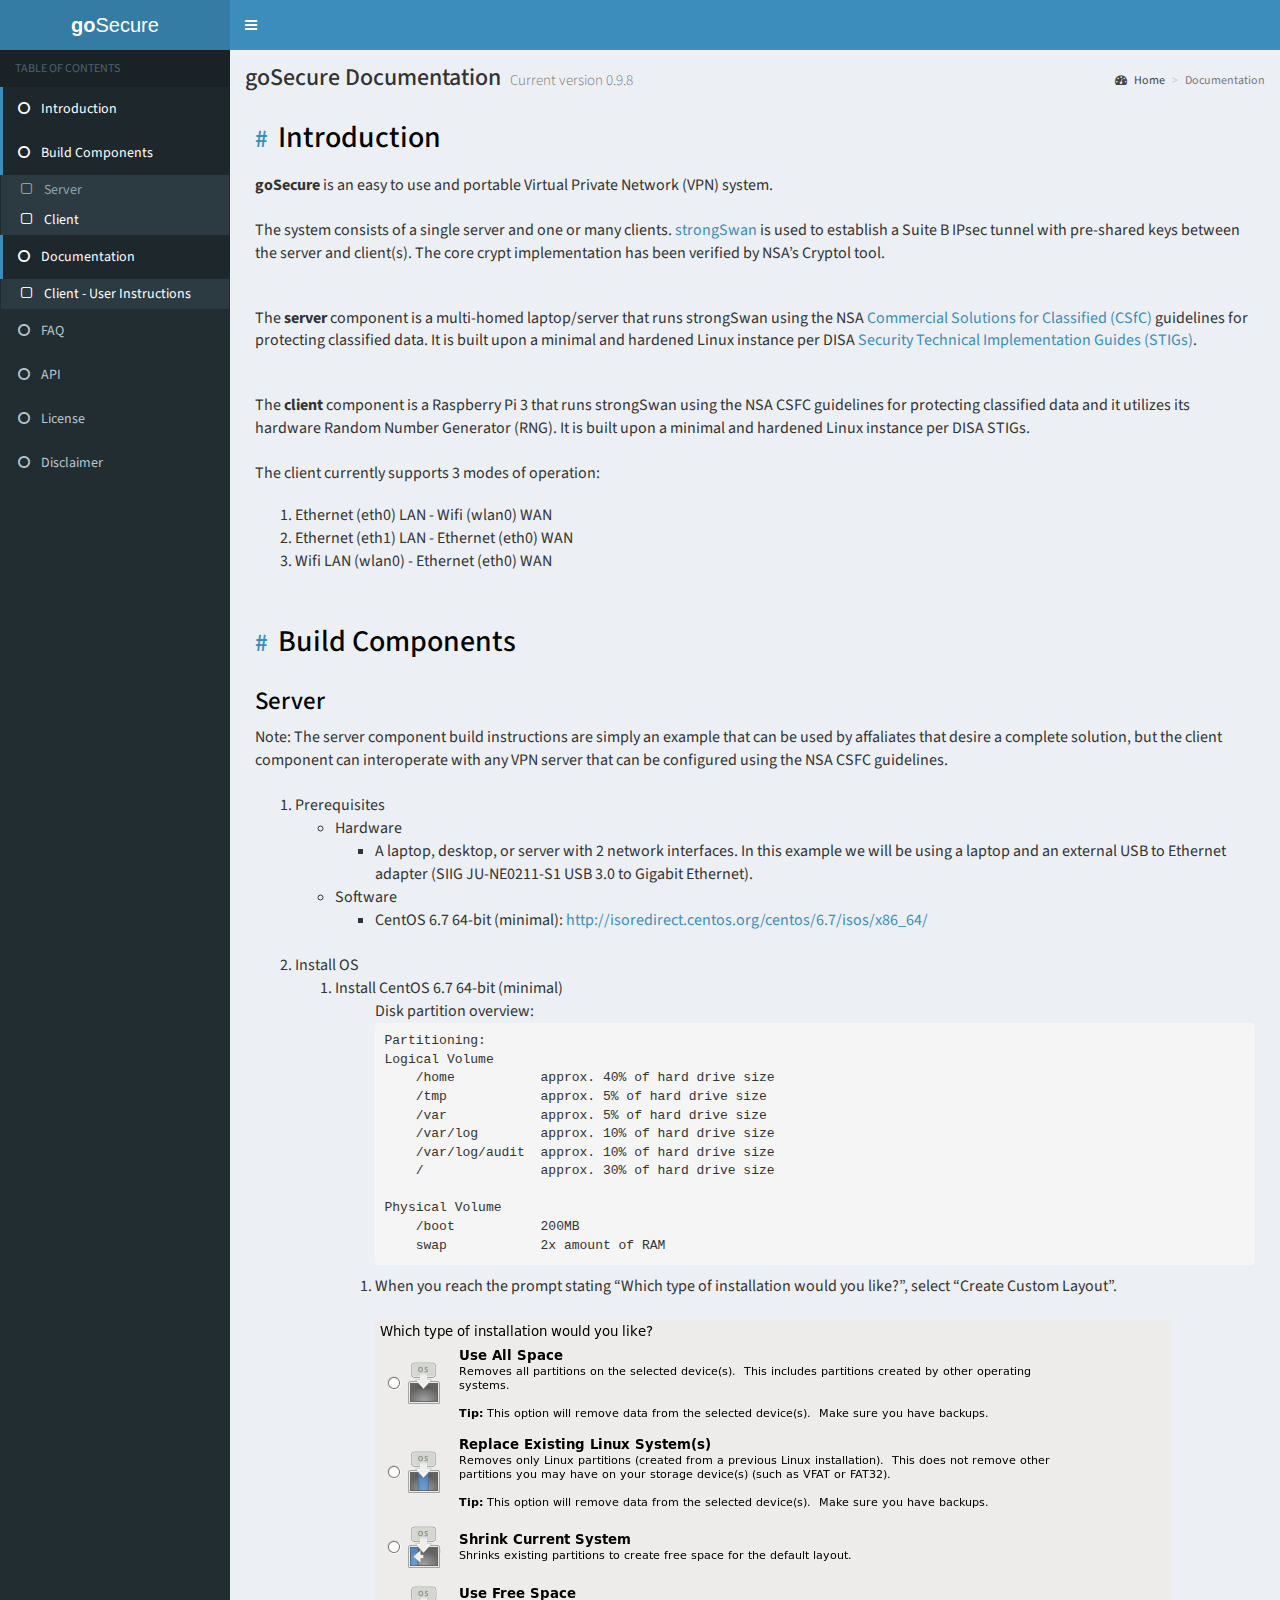
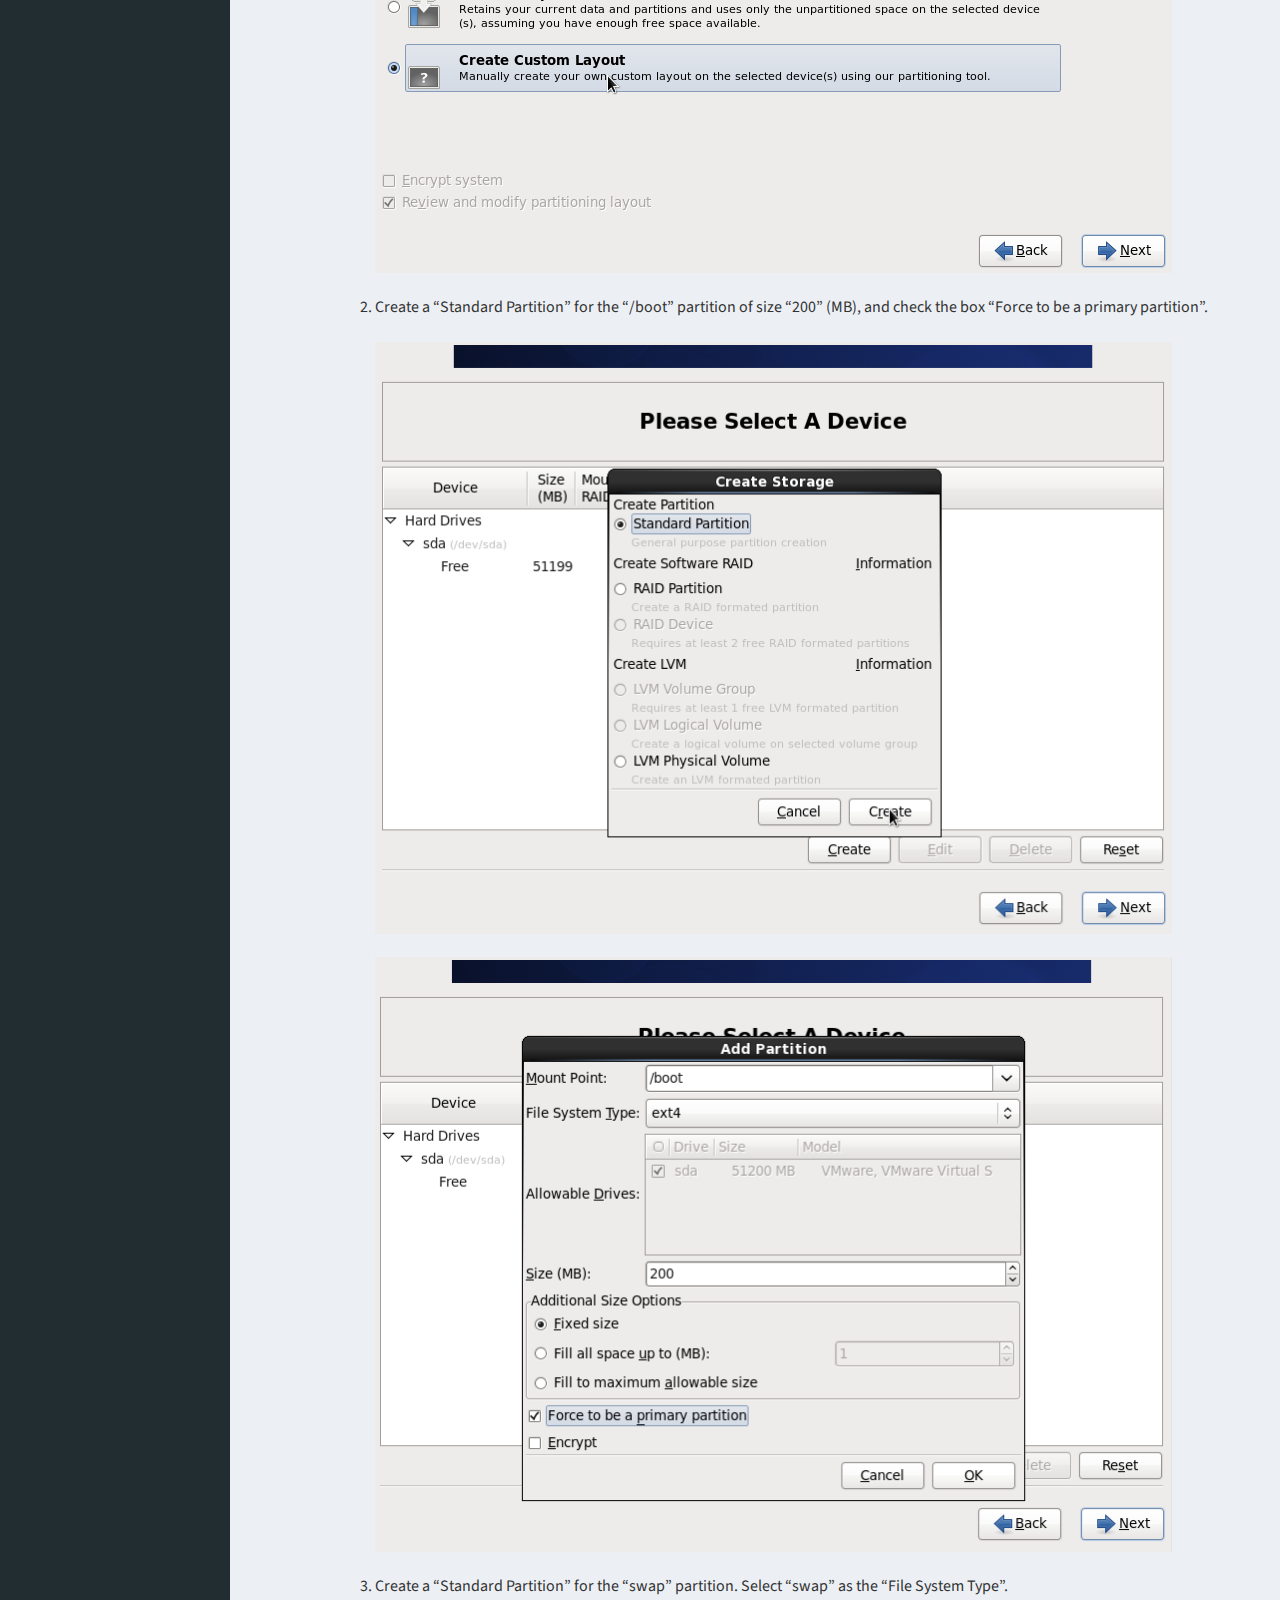
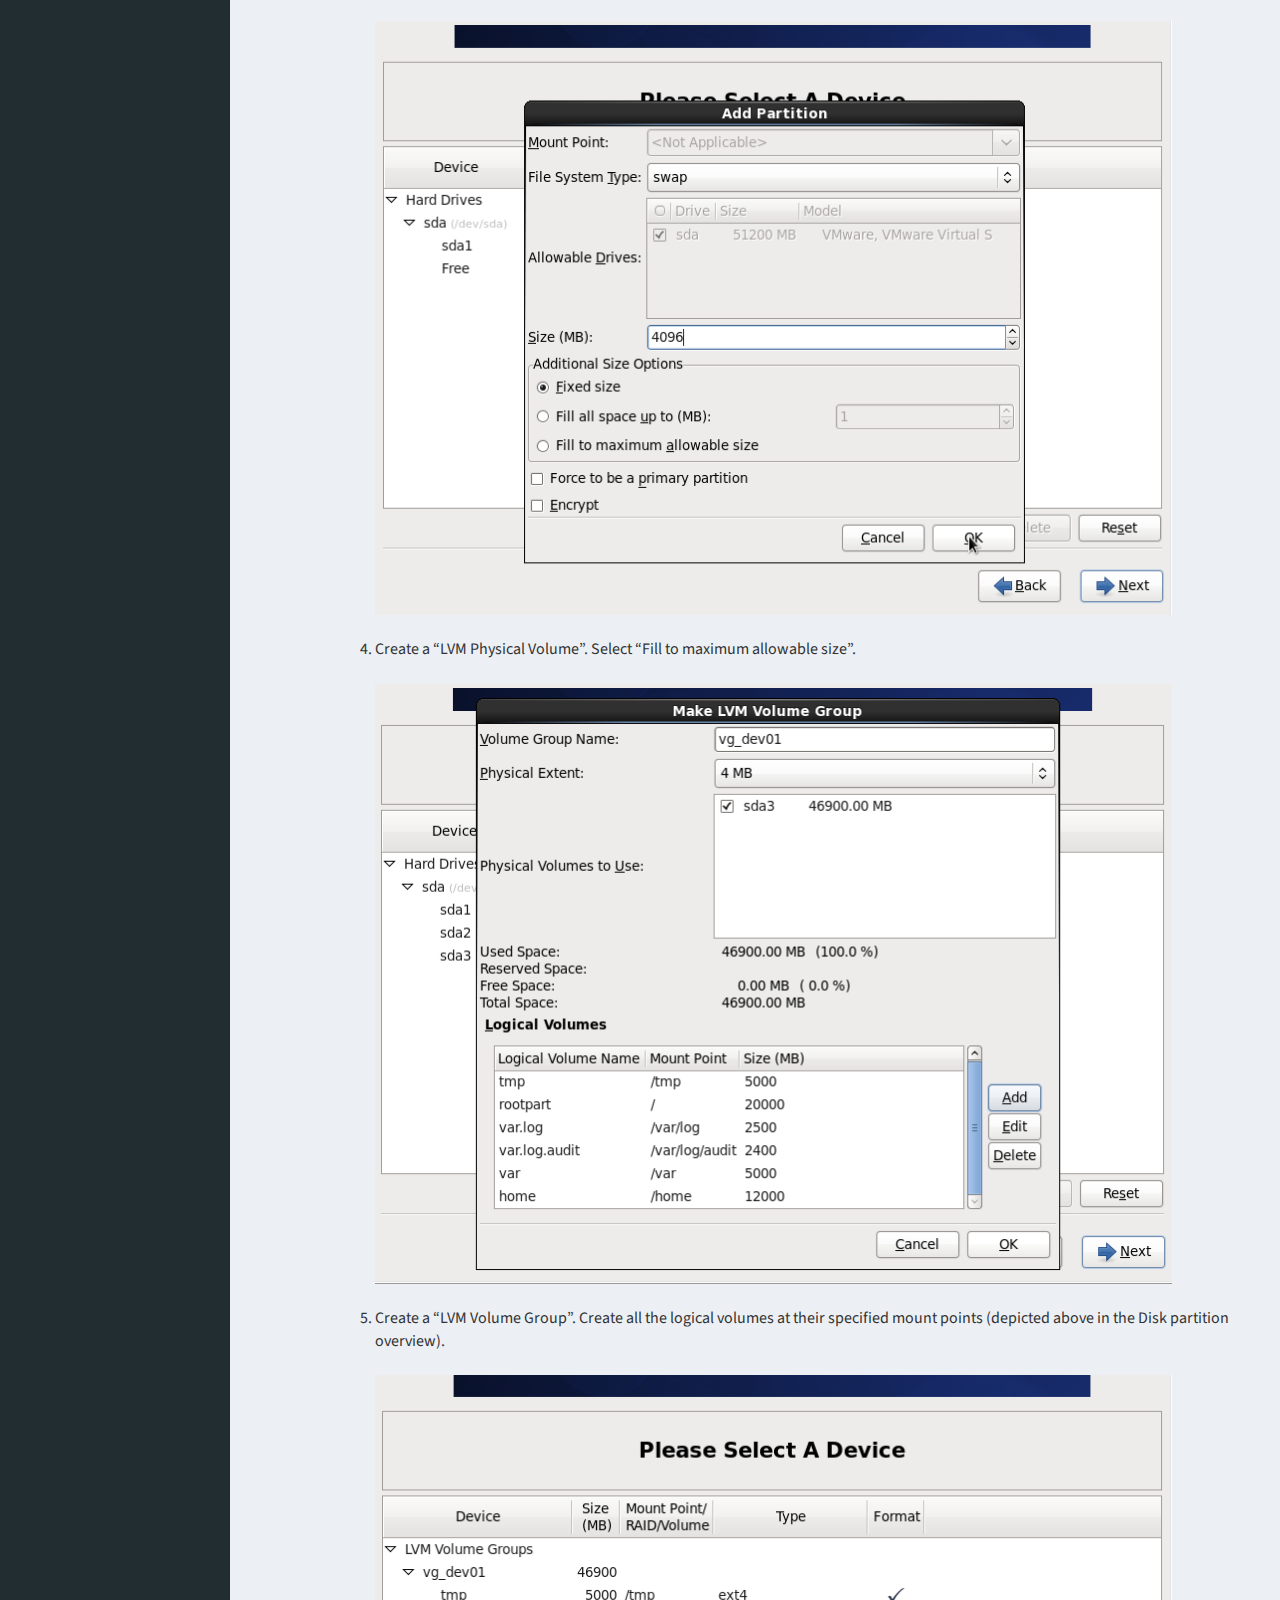
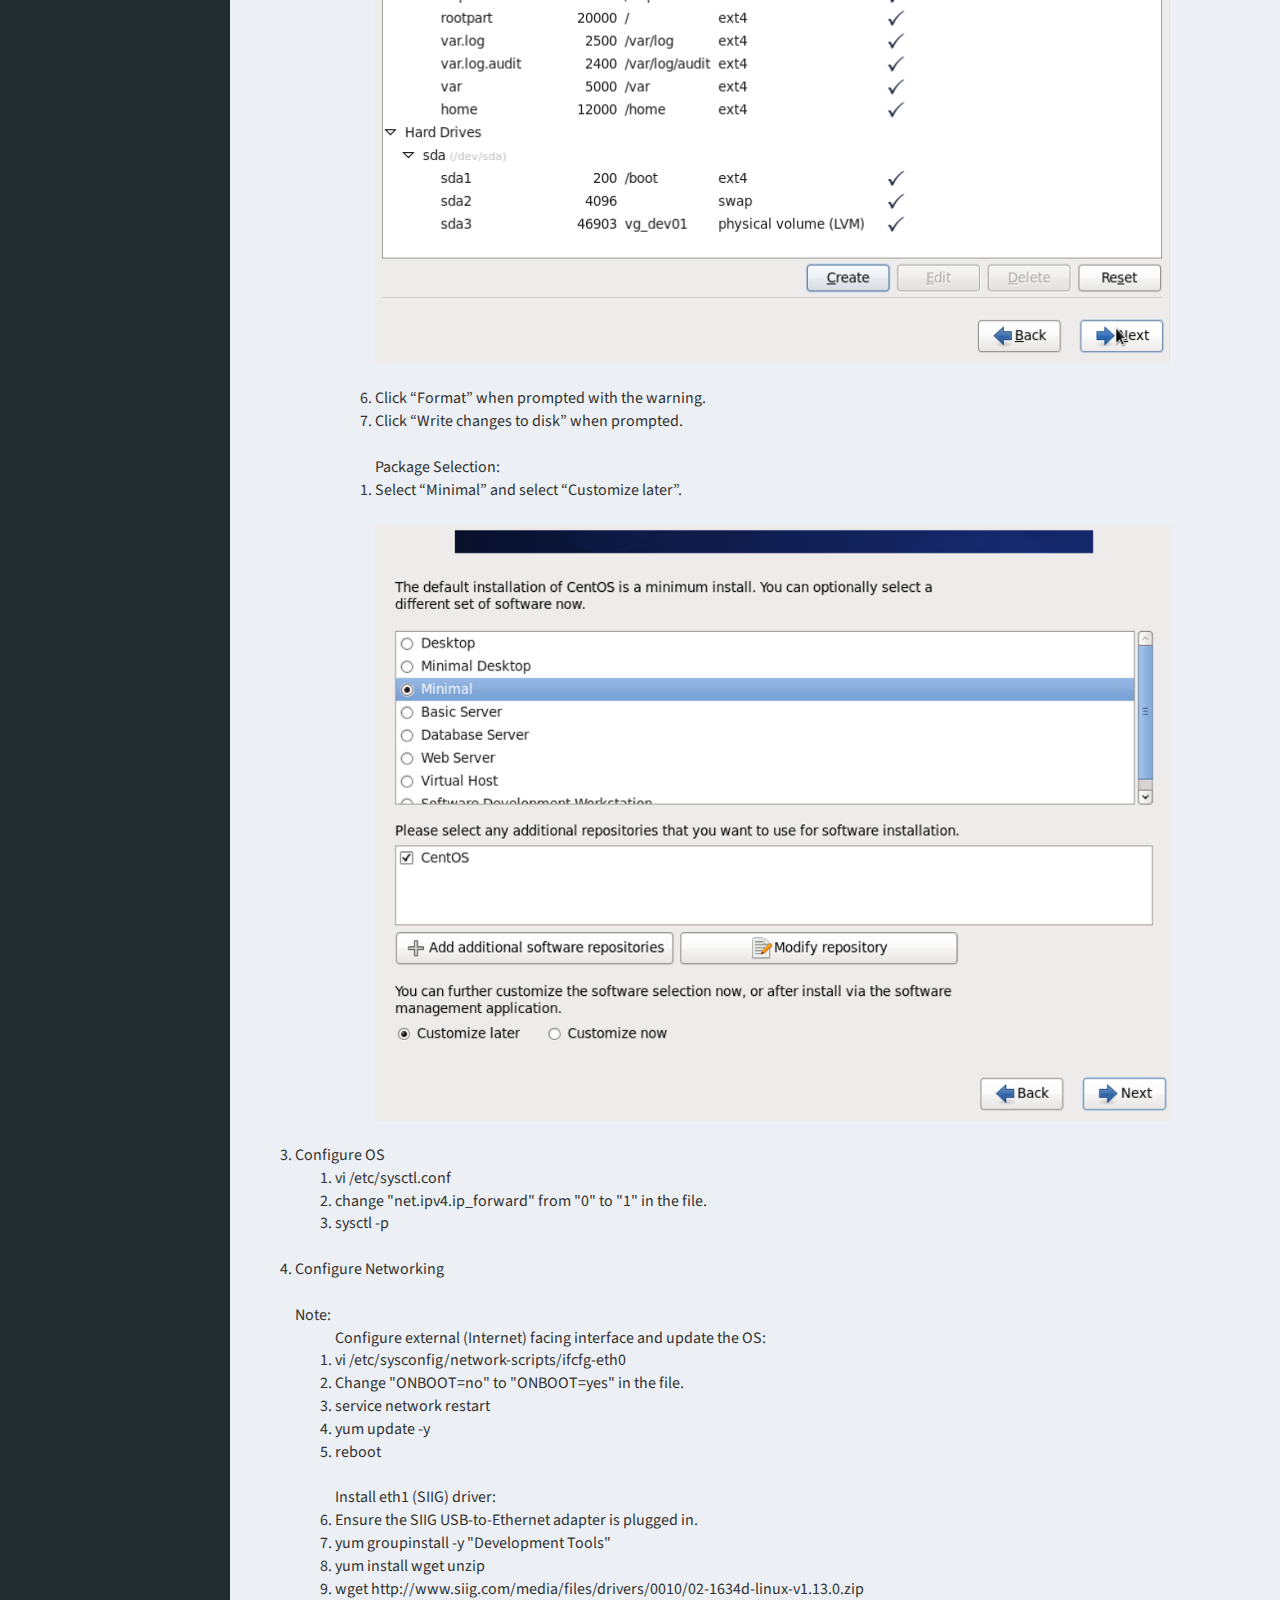
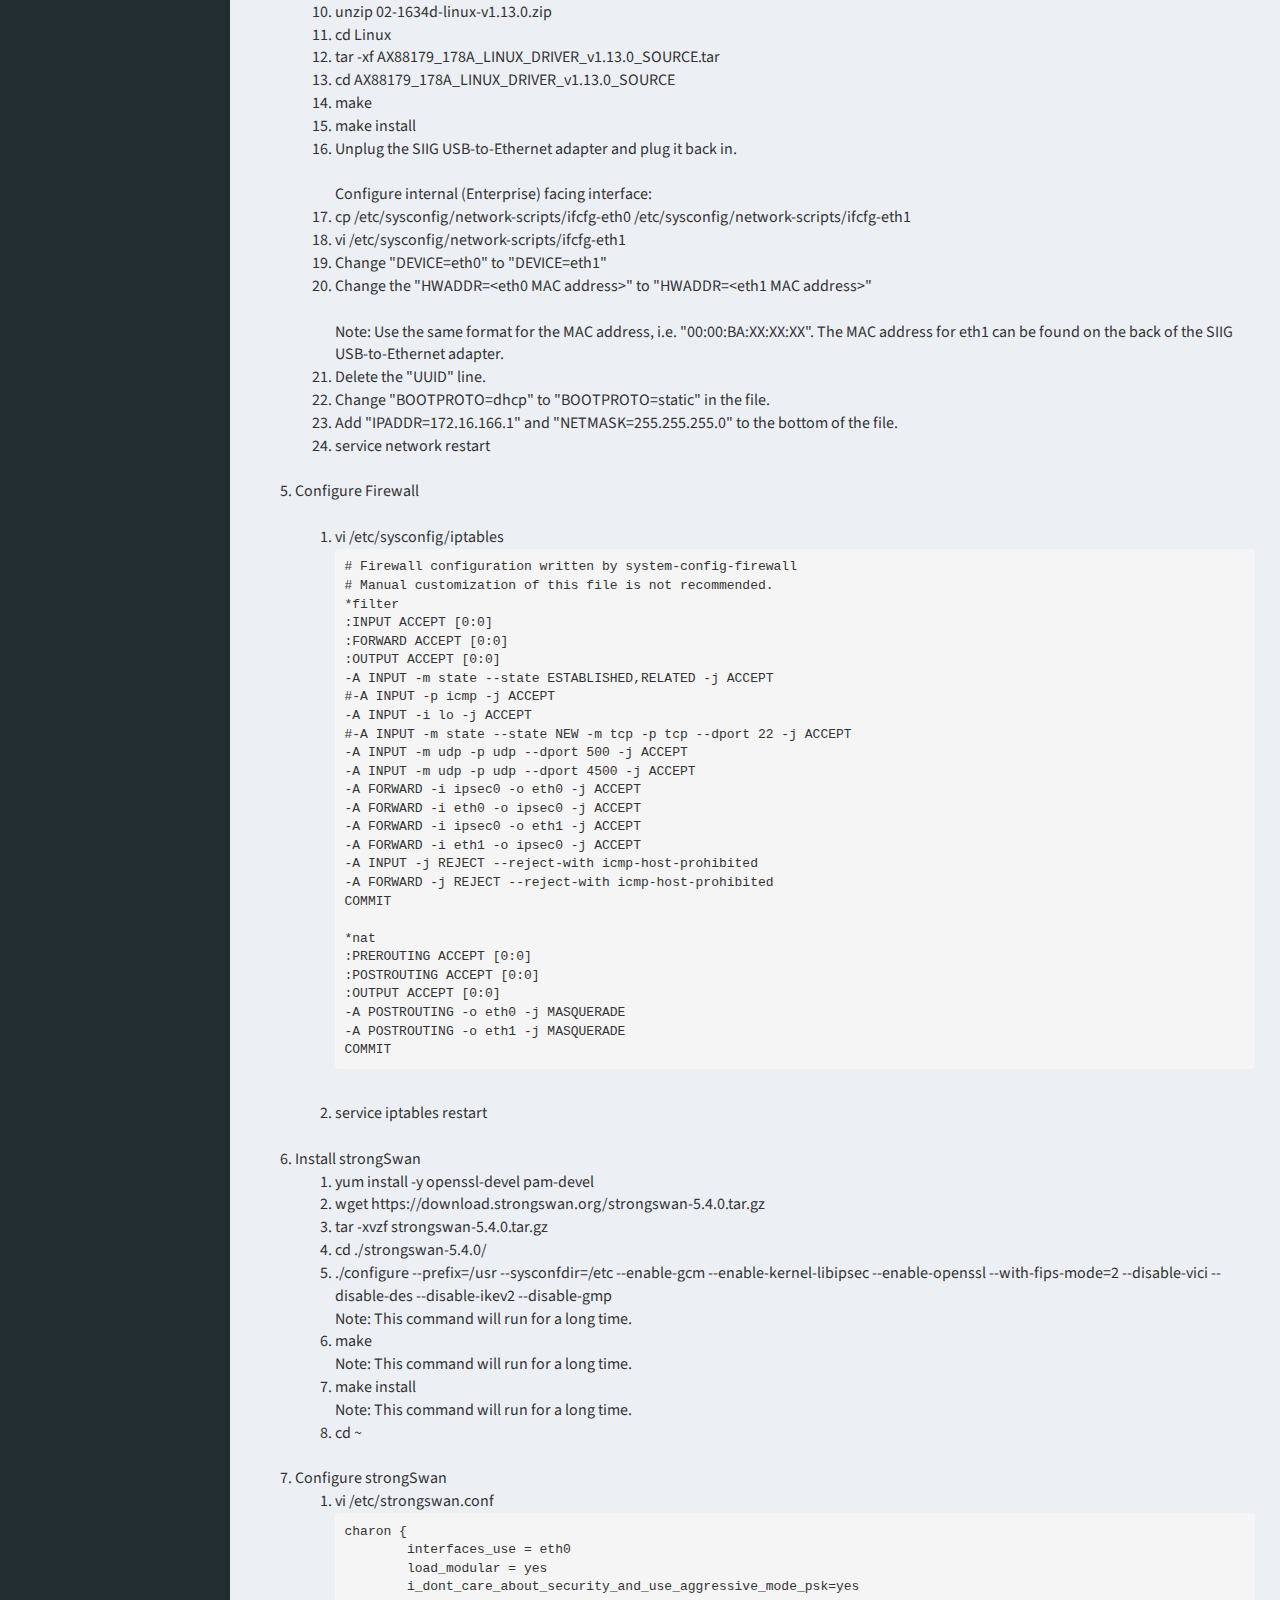
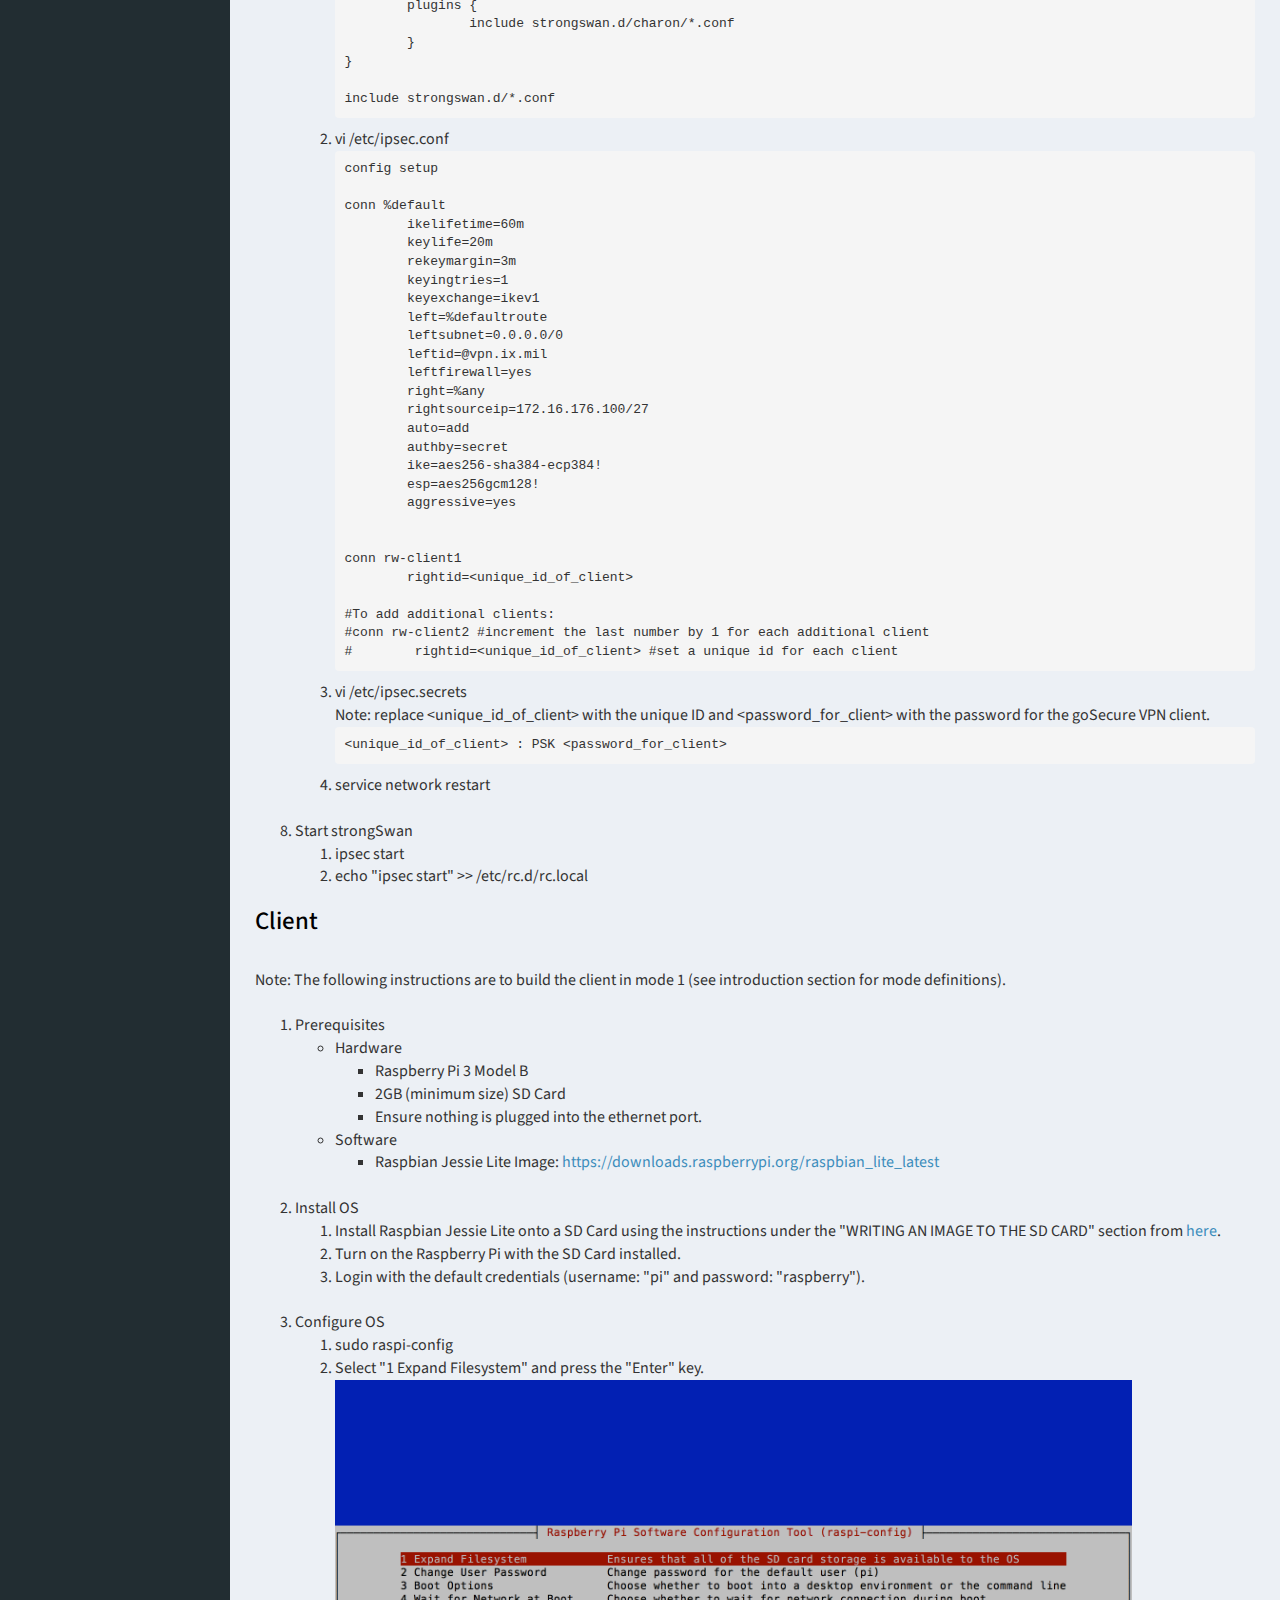
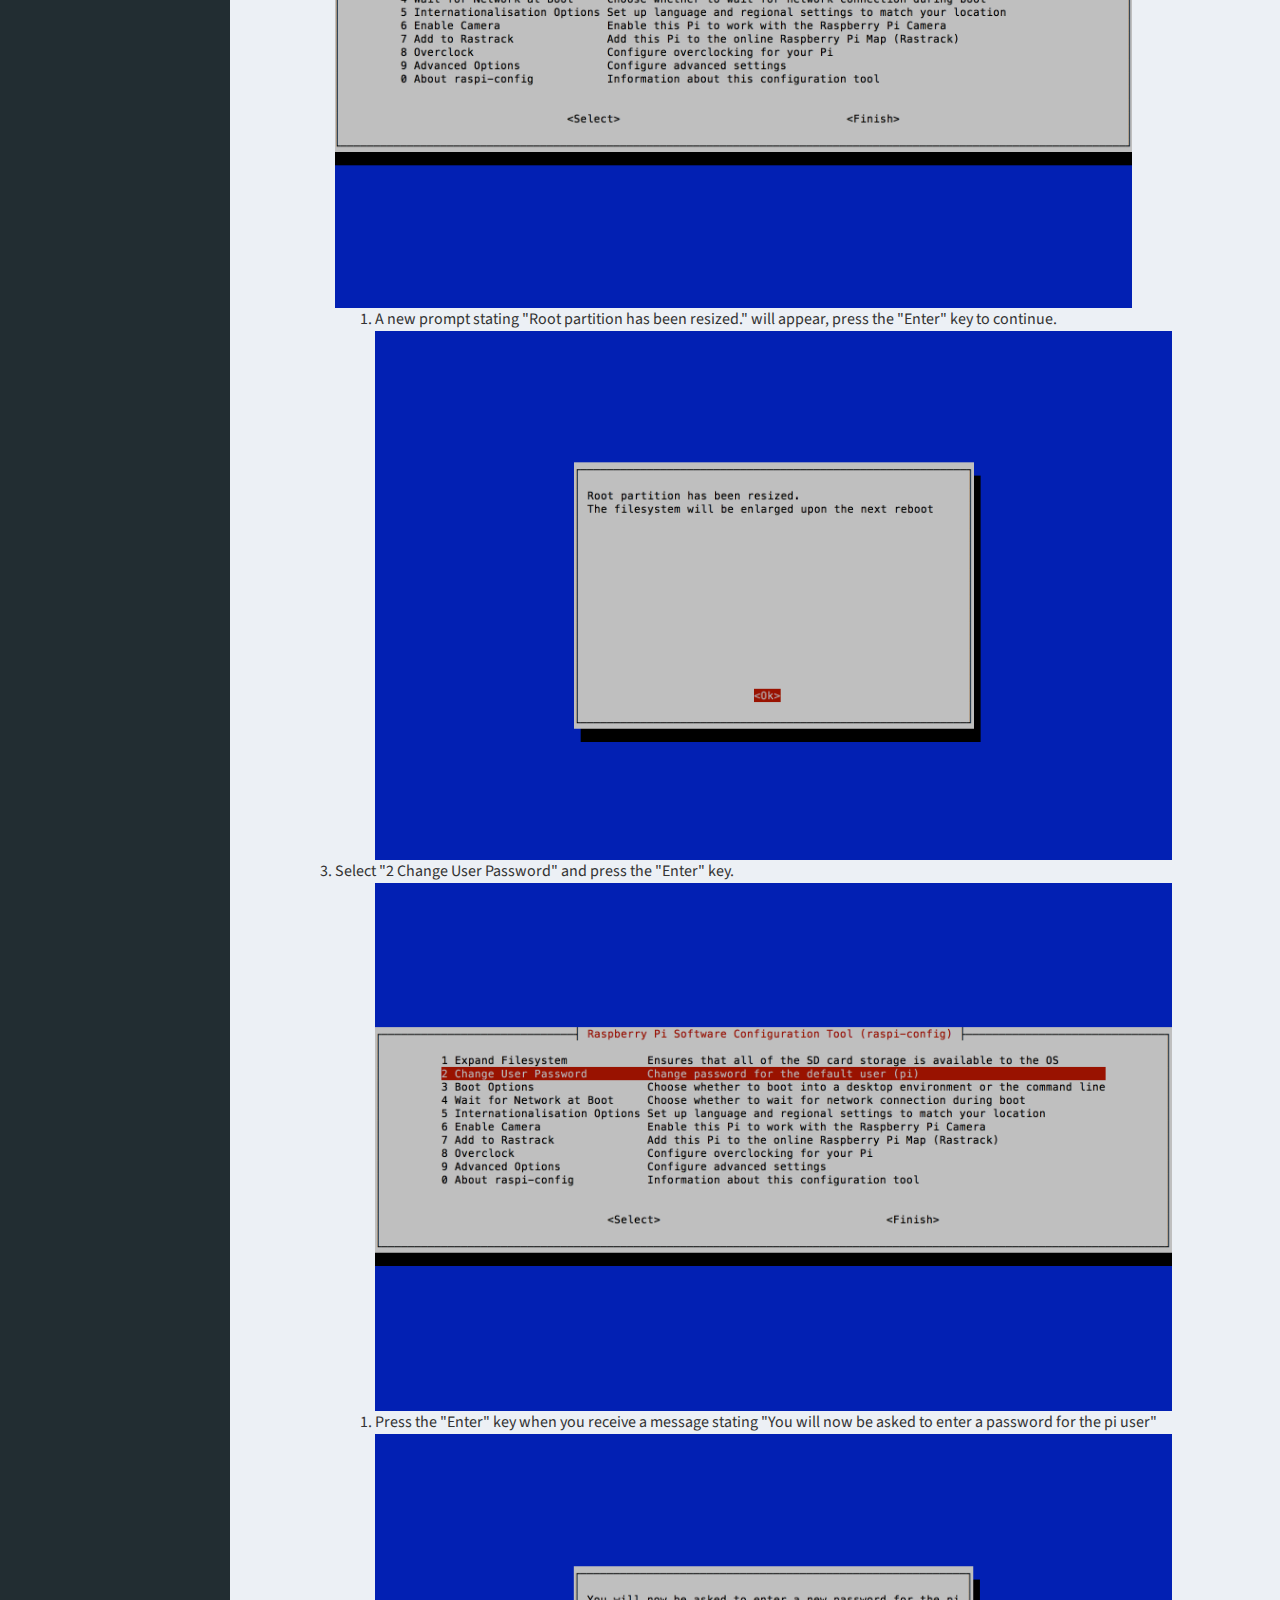
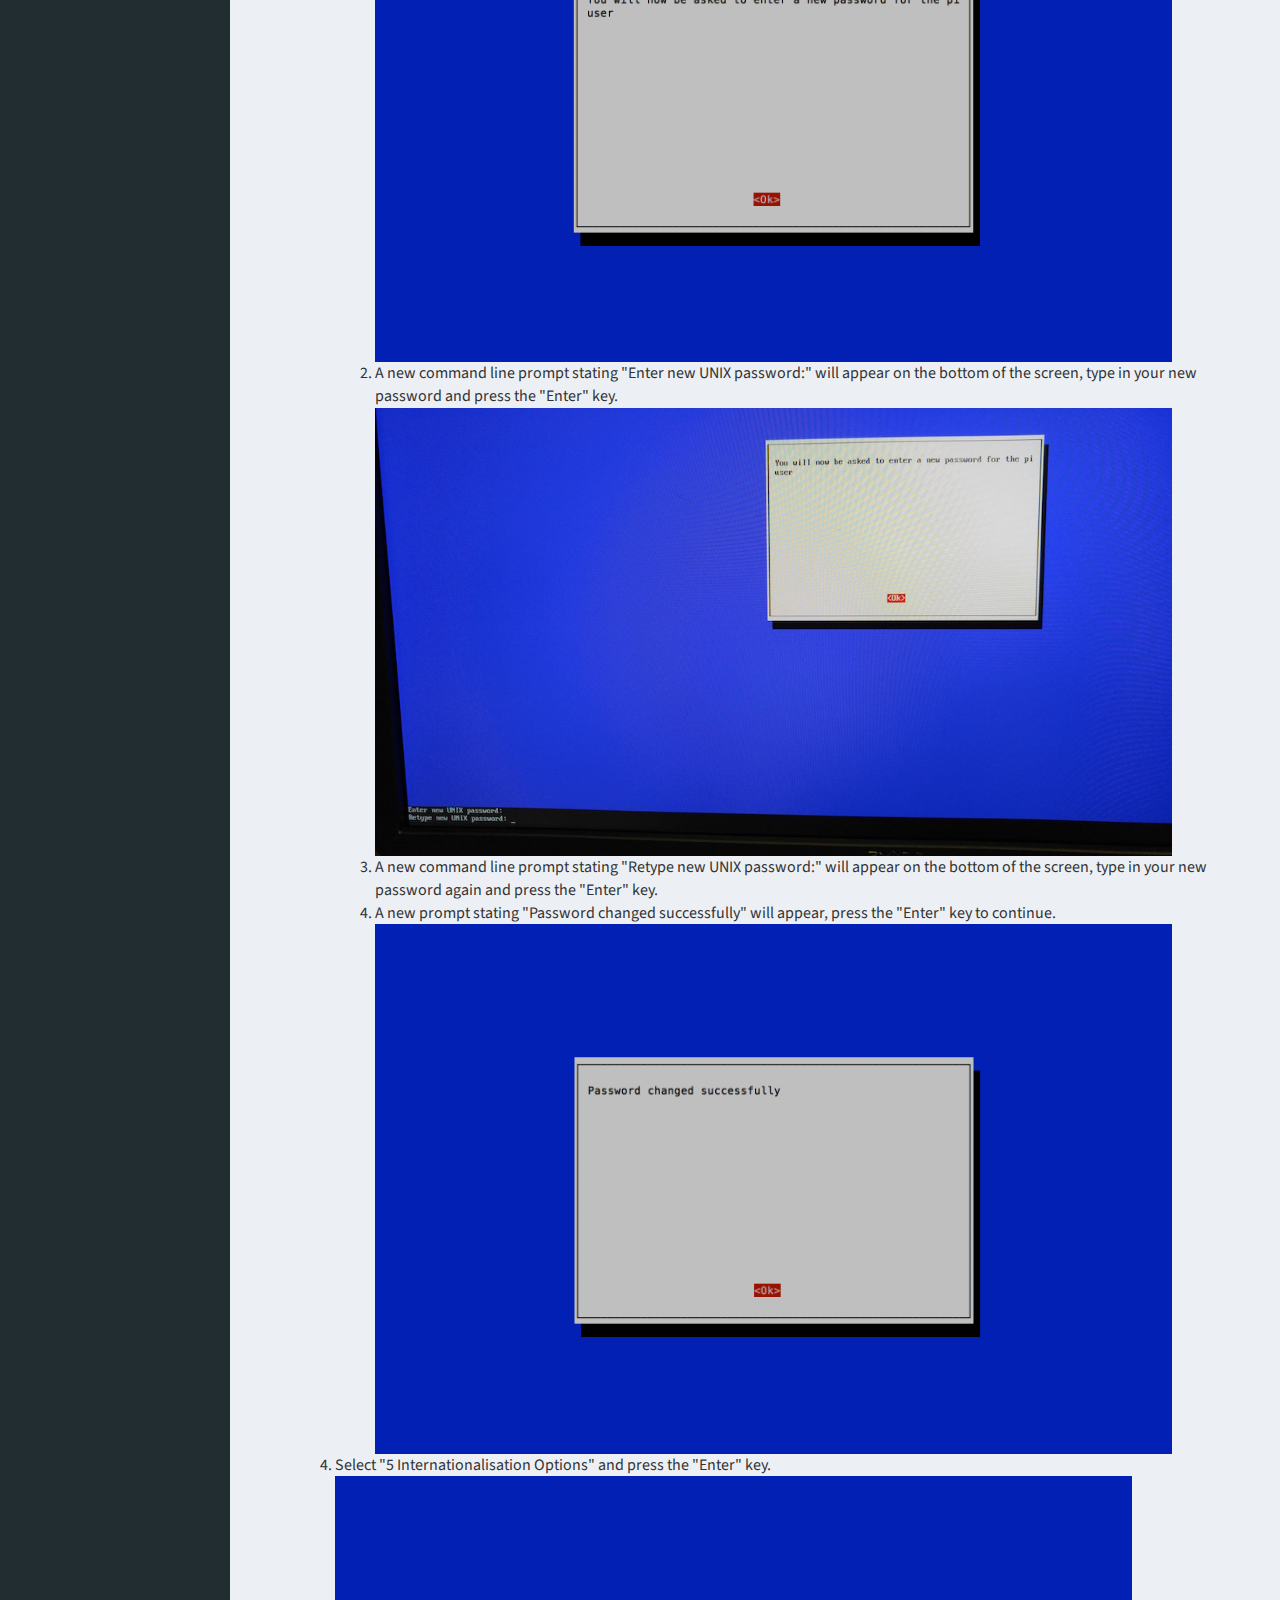
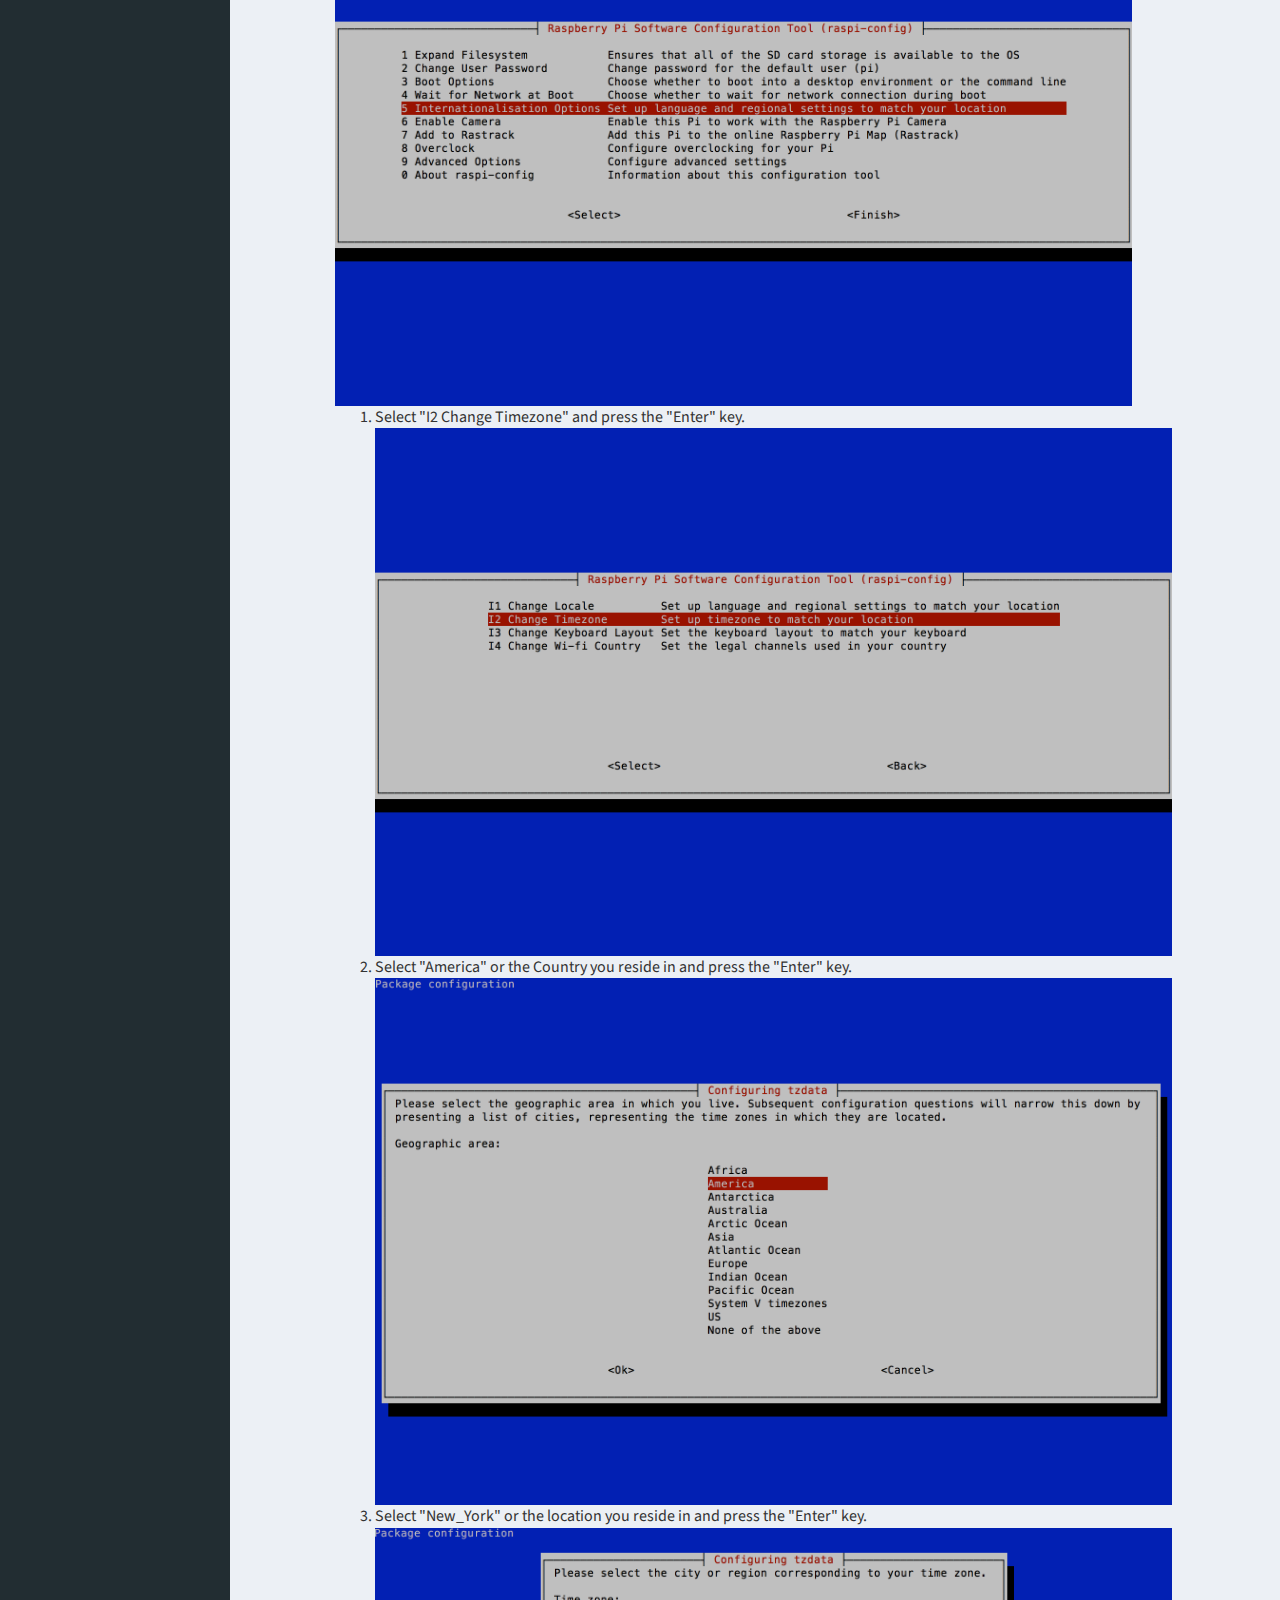
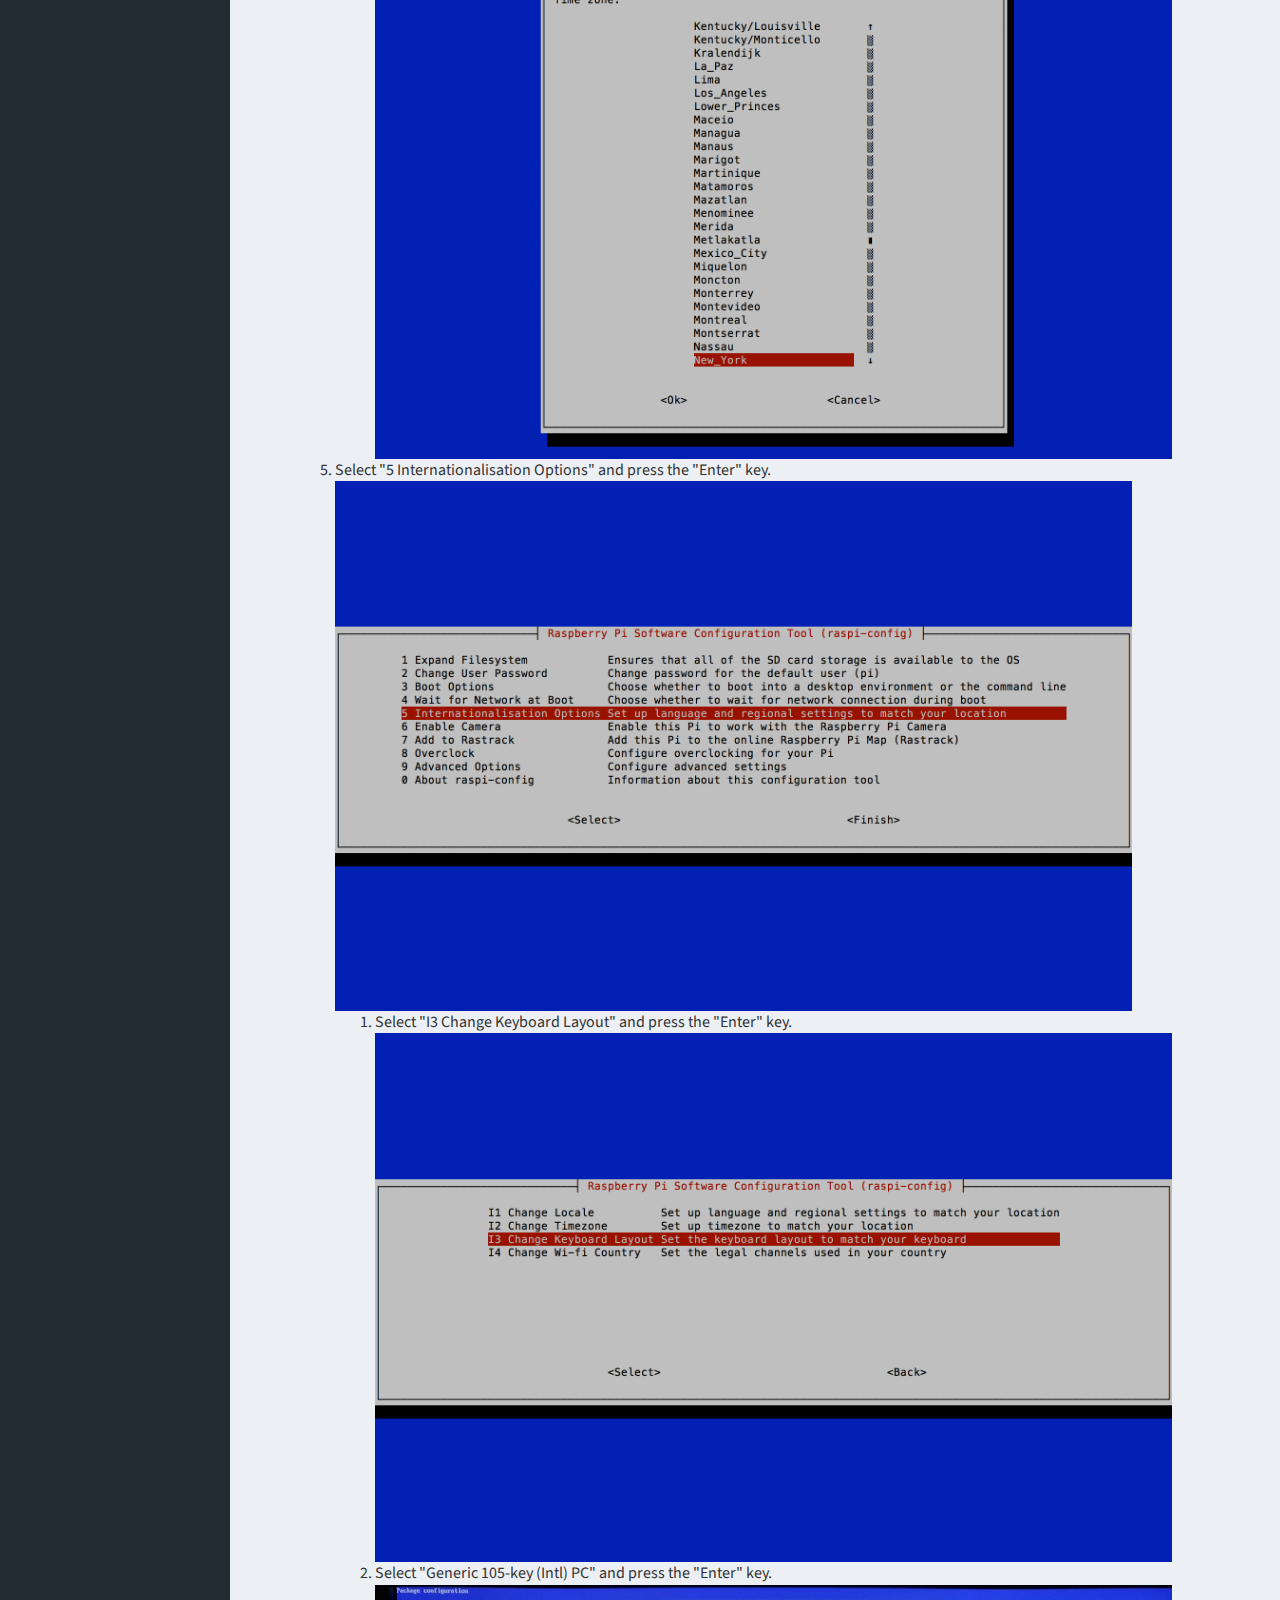
<file: index.html>
<!DOCTYPE html>
<html>

<head>
    <meta charset="utf-8">
    <meta http-equiv="X-UA-Compatible" content="IE=edge">
    <title>goSecure | Documentation</title>
    <meta content="width=device-width, initial-scale=1, maximum-scale=1, user-scalable=no" name="viewport">
    <!-- Bootstrap 3.3.5 -->
    <link rel="stylesheet" href="./files/bootstrap/css/bootstrap.min.css">
    <!-- Font Awesome -->
    <link rel="stylesheet" href="./files/plugins/font-awesome-4.5.0/css/font-awesome.min.css">
    <!-- Ionicons -->
    <link rel="stylesheet" href="./files/plugins/ionicons/ionicons.min.css">
    <!-- Theme style -->
    <link rel="stylesheet" href="./files/dist/css/AdminLTE.min.css">
    <link rel="stylesheet" href="./files/dist/css/skins/skin-blue.min.css">
    <link rel="stylesheet" href="./files/documentation/style.css">

    <!-- HTML5 Shim and Respond.js IE8 support of HTML5 elements and media queries -->
    <!-- WARNING: Respond.js doesn't work if you view the page via file:// -->
    <!--[if lt IE 9]>
        <script src="https://oss.maxcdn.com/html5shiv/3.7.3/html5shiv.min.js"></script>
        <script src="https://oss.maxcdn.com/respond/1.4.2/respond.min.js"></script>
    <![endif]-->
</head>

<body class="skin-blue fixed" data-spy="scroll" data-target="#scrollspy">
    <div class="wrapper">

        <header class="main-header">
            <a href="#" class="logo">
                <span class="logo-mini"><b>go</b>S</span>
                <span class="logo-lg"><b>go</b>Secure</span>
            </a>
            <nav class="navbar navbar-static-top" role="navigation">
                <!-- Sidebar toggle button-->
                <a href="#" class="sidebar-toggle" data-toggle="offcanvas" role="button">
                    <span class="sr-only">Toggle navigation</span>
                </a>
            </nav>
        </header>
        
        <aside class="main-sidebar">
            <div class="sidebar" id="scrollspy">

                <ul class="nav sidebar-menu">
                    <li class="header">TABLE OF CONTENTS</li>
                    <li class="active"><a href="#introduction"><i class="fa fa-circle-o"></i> Introduction</a></li>
                    <li class="treeview" id="scrollspy-components">
                        <a href="javascript:void(0)"><i class="fa fa-circle-o"></i> Build Components</a>
                        <ul class="nav treeview-menu">
                            <li><a href="#component-server"><i class="fa fa-square-o"></i> Server</a></li>
                            <li><a href="#component-client"><i class="fa fa-square-o"></i> Client</a></li>
                        </ul>
                    </li>
                    <li class="treeview" id="scrollspy-documentation">
                        <a href="javascript:void(0)"><i class="fa fa-circle-o"></i> Documentation</a>
                        <ul class="nav treeview-menu">
                            <li><a href="#documentation-instructions-user-client"><i class="fa fa-square-o"></i> Client - User Instructions</a></li>
                        </ul>
                    </li>
                    <li><a href="#faq"><i class="fa fa-circle-o"></i> FAQ</a></li>
                    <li><a href="#api"><i class="fa fa-circle-o"></i> API</a></li>
                    <li><a href="#license"><i class="fa fa-circle-o"></i> License</a></li>
                    <li><a href="#disclaimer"><i class="fa fa-circle-o"></i> Disclaimer</a></li>
                </ul>
            </div>
        </aside>

        <div class="content-wrapper">
            <div class="content-header">
                <h1>
            goSecure Documentation
            <small>Current version 0.9.8</small>
          </h1>
                <ol class="breadcrumb">
                    <li><a href="#"><i class="fa fa-dashboard"></i> Home</a></li>
                    <li class="active">Documentation</li>
                </ol>
            </div>

            <div class="content body">

                <section id="introduction">
                    <h2 class="page-header"><a href="#introduction">Introduction</a></h2>
                    <p class="lead">
                        <b>goSecure</b> is an easy to use and portable Virtual Private Network (VPN) system.
                        <br><br>
                        The system consists of a single server and one or many clients.
                        <a href="https://www.strongswan.org/">strongSwan</a> is used to establish a Suite B IPsec tunnel with pre-shared keys between the server and client(s). The core crypt implementation has been verified by NSA’s Cryptol tool.
                    </p>
                    <br>
                    <p class="lead">
                        The <b>server</b> component is a multi-homed laptop/server that runs strongSwan using the NSA <a href="https://www.nsa.gov/ia/programs/csfc_program/">Commercial Solutions for Classified (CSfC)</a> guidelines for protecting classified data. It is built upon a minimal and hardened Linux instance per DISA <a href="http://iase.disa.mil/stigs/Pages/index.aspx">Security Technical Implementation Guides (STIGs)</a>.
                    </p>
                    <br>

                    <p class="lead">
                        The <b>client</b> component is a Raspberry Pi 3 that runs strongSwan using the NSA CSFC guidelines for protecting classified data and it utilizes its hardware Random Number Generator (RNG). It is built upon a minimal and hardened Linux instance per DISA STIGs.
                        <br><br>
                        The client currently supports 3 modes of operation:
                        <ol>
                            <li>Ethernet (eth0) LAN - Wifi (wlan0) WAN</li>
                            <li>Ethernet (eth1) LAN - Ethernet (eth0) WAN</li>
                            <li>Wifi LAN (wlan0) - Ethernet (eth0) WAN</li>
                        </ol>
                    </p>
                    <br>
                </section>
                
                <section id="components" data-spy="scroll" data-target="#scrollspy-components">
                    <h2 class="page-header"><a href="#components">Build Components</a></h2>

                    <h3 id="component-server">Server</h3>
                    Note: The server component build instructions are simply an example that can be used by affaliates that desire a complete solution, but the client component can interoperate with any VPN server that can be configured using the NSA CSFC guidelines.
                    <br><br>
                    <ol type="1">
                        <li>Prerequisites</li>
                        <ul>
                            <li>Hardware</li>
                            <ul>
                                <li>A laptop, desktop, or server with 2 network interfaces. In this example we will be using a laptop and an external USB to Ethernet adapter (SIIG JU-NE0211-S1 USB 3.0 to Gigabit Ethernet).</li>
                            </ul>

                            <li>Software</li>
                            <ul>
                                <li>CentOS 6.7 64-bit (minimal): <a href="http://isoredirect.centos.org/centos/6.7/isos/x86_64/">http://isoredirect.centos.org/centos/6.7/isos/x86_64/</a></li>
                            </ul>
                        </ul>
                        <br>
                        
                        <li>Install OS</li>
                        <ol>
                            <li>Install CentOS 6.7 64-bit (minimal)</li>
                            <ol>
                                Disk partition overview:
                                <br>
                                <pre>Partitioning:
Logical Volume
    /home           approx. 40% of hard drive size
    /tmp            approx. 5% of hard drive size
    /var            approx. 5% of hard drive size
    /var/log        approx. 10% of hard drive size
    /var/log/audit  approx. 10% of hard drive size
    /               approx. 30% of hard drive size

Physical Volume
    /boot           200MB
    swap            2x amount of RAM</pre>
                                <li>When you reach the prompt stating “Which type of installation would you like?”, select “Create Custom Layout”.</li>
                                <br>
                                <img class="img-responsive" src="./files/images/server_install/centos_disk_layout.png" width="797" height="553">
                                <br>
                                <li>Create a “Standard Partition” for the “/boot” partition of size “200” (MB), and check the box “Force to be a primary partition”.</li>
                                <br>
                                <img class="img-responsive" src="./files/images/server_install/centos_partition_layout.png" width="797" height="553">
                                <br>
                                <img class="img-responsive" src="./files/images/server_install/centos_partition_layout_boot.png" width="797" height="553">
                                <br>
                                <li>Create a “Standard Partition” for the “swap” partition. Select “swap” as the “File System Type”.</li>
                                <br>
                                <img class="img-responsive" src="./files/images/server_install/centos_partition_layout_swap.png" width="797" height="553">
                                <br>      
                                <li>Create a “LVM Physical Volume”. Select “Fill to maximum allowable size”.</li>
                                <br>
                                <img class="img-responsive" src="./files/images/server_install/centos_lvm_group.png" width="797" height="553">
                                <br> 
                                <li>Create a “LVM Volume Group”. Create all the logical volumes at their specified mount points (depicted above in the Disk partition overview).</li>
                                <br>
                                <img class="img-responsive" src="./files/images/server_install/centos_final_partition_layout.png" width="797" height="553">
                                <br> 
                                <li>Click “Format” when prompted with the warning.</li>
                                <li>Click “Write changes to disk” when prompted.</li>
                            </ol>
                            <br>

                        <ol>
                            Package Selection:
                            <br>
                            <li>Select “Minimal” and select “Customize later”.</li>
                            <br><img class="img-responsive" src="./files/images/server_install/centos_package_selection.png" width="797" height="553">
                        </ol>
                            
                        </ol>
                        <br>
                        
                        <li>Configure OS</li>
                        <ol>
                            <li>vi /etc/sysctl.conf</li>
                            <li>change "net.ipv4.ip_forward" from "0" to "1" in the file.</li>
                            <li>sysctl -p</li>
                        </ol>
                        <br>
                        
                        <li>Configure Networking</li>
                        <br>
                        Note:<br>
                        <ol>
                            Configure external (Internet) facing interface and update the OS:<br>
                            <li>vi /etc/sysconfig/network-scripts/ifcfg-eth0</li>
                            <li>Change "ONBOOT=no" to "ONBOOT=yes" in the file.</li>
                            <li>service network restart</li>
                            <li>yum update -y</li>
                            <li>reboot</li>
                            <br>
                            Install eth1 (SIIG) driver:
                            <li>Ensure the SIIG USB-to-Ethernet adapter is plugged in.</li>
                            <li>yum groupinstall -y "Development Tools"</li>
                            <li>yum install wget unzip</li>
                            <li>wget http://www.siig.com/media/files/drivers/0010/02-1634d-linux-v1.13.0.zip</li>
                            <li>unzip 02-1634d-linux-v1.13.0.zip</li>
                            <li>cd Linux</li>
                            <li>tar -xf AX88179_178A_LINUX_DRIVER_v1.13.0_SOURCE.tar</li>
                            <li> cd AX88179_178A_LINUX_DRIVER_v1.13.0_SOURCE</li>
                            <li>make</li>
                            <li>make install</li>
                            <li>Unplug the SIIG USB-to-Ethernet adapter and plug it back in.</li>
                            <br>
                            
                            Configure internal (Enterprise) facing interface:<br>
                            <li>cp /etc/sysconfig/network-scripts/ifcfg-eth0 /etc/sysconfig/network-scripts/ifcfg-eth1</li>
                            <li>vi /etc/sysconfig/network-scripts/ifcfg-eth1</li>
                            <li>Change "DEVICE=eth0" to "DEVICE=eth1"</li>
                            <li>Change the "HWADDR=&lt;eth0 MAC address&gt;" to "HWADDR=&lt;eth1 MAC address&gt;"</li><br>
                            Note: Use the same format for the MAC address, i.e. "00:00:BA:XX:XX:XX". The MAC address for eth1 can be found on the back of the SIIG USB-to-Ethernet adapter.
                            <br>
                            <li>Delete the "UUID" line.</li>
                            <li>Change "BOOTPROTO=dhcp" to "BOOTPROTO=static" in the file.</li>
                            <li>Add "IPADDR=172.16.166.1" and  "NETMASK=255.255.255.0" to the bottom of the file.</li>
                            <li>service network restart</li>
                        </ol>
                        <br>
                        
                        
                        <li>Configure Firewall</li>
                        <br>
                        <ol>
                            <li>vi /etc/sysconfig/iptables</li>
                            <pre># Firewall configuration written by system-config-firewall
# Manual customization of this file is not recommended.
*filter
:INPUT ACCEPT [0:0]
:FORWARD ACCEPT [0:0]
:OUTPUT ACCEPT [0:0]
-A INPUT -m state --state ESTABLISHED,RELATED -j ACCEPT
#-A INPUT -p icmp -j ACCEPT
-A INPUT -i lo -j ACCEPT
#-A INPUT -m state --state NEW -m tcp -p tcp --dport 22 -j ACCEPT
-A INPUT -m udp -p udp --dport 500 -j ACCEPT
-A INPUT -m udp -p udp --dport 4500 -j ACCEPT
-A FORWARD -i ipsec0 -o eth0 -j ACCEPT
-A FORWARD -i eth0 -o ipsec0 -j ACCEPT
-A FORWARD -i ipsec0 -o eth1 -j ACCEPT
-A FORWARD -i eth1 -o ipsec0 -j ACCEPT
-A INPUT -j REJECT --reject-with icmp-host-prohibited
-A FORWARD -j REJECT --reject-with icmp-host-prohibited
COMMIT

*nat
:PREROUTING ACCEPT [0:0]
:POSTROUTING ACCEPT [0:0]
:OUTPUT ACCEPT [0:0]
-A POSTROUTING -o eth0 -j MASQUERADE
-A POSTROUTING -o eth1 -j MASQUERADE
COMMIT</pre><br>
                            <li>service iptables restart</li>
                        </ol>
                        <br>
                        
                        <li>Install strongSwan</li>
                        <ol>
                            <li>yum install -y openssl-devel pam-devel</li>
                            <li>wget https://download.strongswan.org/strongswan-5.4.0.tar.gz</li>
                            <li>tar -xvzf strongswan-5.4.0.tar.gz</li>
                            <li>cd ./strongswan-5.4.0/</li>
                            <li>./configure --prefix=/usr --sysconfdir=/etc --enable-gcm --enable-kernel-libipsec --enable-openssl --with-fips-mode=2 --disable-vici --disable-des --disable-ikev2 --disable-gmp</li> Note: This command will run for a long time.
                            <li>make</li> Note: This command will run for a long time.
                            <li>make install</li> Note: This command will run for a long time.
                            <li>cd ~</li>
                        </ol>
                        <br>
                        
                        <li>Configure strongSwan</li>
                        <ol>
                            <li>vi /etc/strongswan.conf</li>
                            <pre>charon {
        interfaces_use = eth0
        load_modular = yes
        i_dont_care_about_security_and_use_aggressive_mode_psk=yes
        plugins {
                include strongswan.d/charon/*.conf
        }
}

include strongswan.d/*.conf</pre>
                            <li>vi /etc/ipsec.conf</li>
                            <pre>config setup

conn %default
        ikelifetime=60m
        keylife=20m
        rekeymargin=3m
        keyingtries=1
        keyexchange=ikev1
        left=%defaultroute
        leftsubnet=0.0.0.0/0
        leftid=@vpn.ix.mil
        leftfirewall=yes
        right=%any
        rightsourceip=172.16.176.100/27
        auto=add
        authby=secret
        ike=aes256-sha384-ecp384!
        esp=aes256gcm128!
        aggressive=yes


conn rw-client1
        rightid=&lt;unique_id_of_client&gt;

#To add additional clients:
#conn rw-client2 #increment the last number by 1 for each additional client
#        rightid=&lt;unique_id_of_client&gt; #set a unique id for each client</pre>
                            <li>vi /etc/ipsec.secrets</li>
                            Note: replace &lt;unique_id_of_client&gt; with the unique ID and &lt;password_for_client&gt; with the password for the goSecure VPN client. 
                            <pre>&lt;unique_id_of_client&gt; : PSK &lt;password_for_client&gt;</pre>
                            <li>service network restart</li>
                        </ol>
                        <br>
                        
                        <li>Start strongSwan</li>
                        <ol>
                            <li>ipsec start</li>
                            <li>echo "ipsec start" >> /etc/rc.d/rc.local</li>
                        </ol>
                        
                    </ol>
                    
                    <h3 id="component-client">Client</h3>
                    <br>
                    Note: The following instructions are to build the client in mode 1 (see introduction section for mode definitions).
                    <br>
                    <br>
                    
                    <ol type="1">
                        <li>Prerequisites</li>
                        <ul>
                            <li>Hardware</li>
                            <ul>
                                <li>Raspberry Pi 3 Model B</li>
                                <li>2GB (minimum size) SD Card</li>
                                <li>Ensure nothing is plugged into the ethernet port.</li>
                            </ul>

                            <li>Software</li>
                            <ul>
                                <li>Raspbian Jessie Lite Image: <a href="https://downloads.raspberrypi.org/raspbian_lite_latest">https://downloads.raspberrypi.org/raspbian_lite_latest</a></li>
                            </ul>
                        </ul>
                        <br>
                        
                        <li>Install OS</li>
                        <ol>
                            <li>Install Raspbian Jessie Lite onto a SD Card using the instructions under the "WRITING AN IMAGE TO THE SD CARD" section from <a href="https://www.raspberrypi.org/documentation/installation/installing-images/">here</a>.</li>
                            <li>Turn on the Raspberry Pi with the SD Card installed.</li>
                            <li>Login with the default credentials (username: "pi" and password: "raspberry").</li>
                        </ol>
                        <br>
                        
                        <li>Configure OS</li>
                        <ol>
                            <li>sudo raspi-config</li>
                            <li>Select "1 Expand Filesystem" and press the "Enter" key.</li>
                            <img class="img-responsive" src="./files/images/client_install/raspi-config_expand_filesystem_1.png" width="797" height="553">
                            <ol>
                                <li>A new prompt stating "Root partition has been resized." will appear, press the "Enter" key to continue.</li>
                                <img class="img-responsive" src="./files/images/client_install/raspi-config_expand_filesystem_2.png" width="797" height="553">
                            </ol>
                            <li>Select "2 Change User Password" and press the "Enter" key.
                            <ol>
                                <img class="img-responsive" src="./files/images/client_install/raspi-config_change_user_password_1.png" width="797" height="553">
                                <li>Press the "Enter" key when you receive a message stating "You will now be asked to enter a password for the pi user"</li>
                                <img class="img-responsive" src="./files/images/client_install/raspi-config_change_user_password_2.png" width="797" height="553">
                                <li>A new command line prompt stating "Enter new UNIX password:" will appear on the bottom of the screen, type in your new password and press the "Enter" key.</li>
                                <img class="img-responsive" src="./files/images/client_install/raspi-config_change_user_password_3.jpg" width="797" height="553">
                                <li>A new command line prompt stating "Retype new UNIX password:" will appear on the bottom of the screen, type in your new password again and press the "Enter" key.</li>
                                <li>A new prompt stating "Password changed successfully" will appear, press the "Enter" key to continue.</li>
                                <img class="img-responsive" src="./files/images/client_install/raspi-config_change_user_password_4.png" width="797" height="553">
                            </ol>
                            <li>Select "5 Internationalisation Options" and press the "Enter" key.</li>
                            <img class="img-responsive" src="./files/images/client_install/raspi-config_timezone_1.png" width="797" height="553">
                            <ol>
                                <li>Select "I2 Change Timezone" and press the "Enter" key.</li>
                                <img class="img-responsive" src="./files/images/client_install/raspi-config_timezone_2.png" width="797" height="553">
                                <li>Select "America" or the Country you reside in and press the "Enter" key.</li>
                                <img class="img-responsive" src="./files/images/client_install/raspi-config_timezone_3.png" width="797" height="553">
                                <li>Select "New_York" or the location you reside in and press the "Enter" key.</li>
                                <img class="img-responsive" src="./files/images/client_install/raspi-config_timezone_4.png" width="797" height="553">
                            </ol>
                            <li>Select "5 Internationalisation Options" and press the "Enter" key.</li>
                            <img class="img-responsive" src="./files/images/client_install/raspi-config_keyboard_1.png" width="797" height="553">
                            <ol>
                                <li>Select "I3 Change Keyboard Layout" and press the "Enter" key.</li>
                                <img class="img-responsive" src="./files/images/client_install/raspi-config_keyboard_2.png" width="797" height="553">
                                <li>Select "Generic 105-key (Intl) PC" and press the "Enter" key.</li>
                                <img class="img-responsive" src="./files/images/client_install/raspi-config_keyboard_3.jpg" width="797" height="553">
                                <li>Select "Other" and press the "Enter" key.</li>
                                <img class="img-responsive" src="./files/images/client_install/raspi-config_keyboard_4.jpg" width="797" height="553">
                                <li>Select "English (US)" and press the "Enter" key.</li>
                                <img class="img-responsive" src="./files/images/client_install/raspi-config_keyboard_5.jpg" width="797" height="553">
                                <li>Select "English (US)" and press the "Enter" key.</li>
                                <img class="img-responsive" src="./files/images/client_install/raspi-config_keyboard_6.jpg" width="797" height="553">
                                <li>Select "Right Alt (AltGr)" and press the "Enter" key.</li>
                                <img class="img-responsive" src="./files/images/client_install/raspi-config_keyboard_7.jpg" width="797" height="553">
                                <li>Select "No compose key" and press the "Enter" key.</li>
                                <img class="img-responsive" src="./files/images/client_install/raspi-config_keyboard_8.jpg" width="797" height="553">
                            </ol>
                            <li>Select "5 Internationalisation Options" and press the "Enter" key.</li>
                            <img class="img-responsive" src="./files/images/client_install/raspi-config_wifi_1.png" width="797" height="553">
                            <ol>
                                <li>Select "I4 Change Wi-fi Country" and press the "Enter" key.</li>
                                <img class="img-responsive" src="./files/images/client_install/raspi-config_wifi_2.png" width="797" height="553">
                                <li>Select "US United States" or the Country you reside in and press the "Enter" key.</li>
                                <img class="img-responsive" src="./files/images/client_install/raspi-config_wifi_3.png" width="797" height="553">
                                <li>A new prompt stating "Wi-fi country set to US" will appear, press the "Enter" key to continue.</li>
                                <img class="img-responsive" src="./files/images/client_install/raspi-config_wifi_4.png" width="797" height="553">
                            </ol>
                            <li>Press the "Tab" key 2 times to select "&lt;Finish&gt;" and press the "Enter" key.</li>
                            <img class="img-responsive" src="./files/images/client_install/raspi-config_finish.png" width="797" height="553">
                            <li>A new prompt stating "Would you like to reboot now?" will appear, press the "Enter" key to continue.</li>
                            <img class="img-responsive" src="./files/images/client_install/raspi-config_reboot.png" width="797" height="553">
                            <li>After reboot, on login prompt, login.</li>
                        </ol>
                        <br>
                        
                        <li>Configure Networking</li>
                        <ol>
                            <li>sudo sh -c "echo 1 > /proc/sys/net/ipv4/ip_forward"</li>
                            <li>sudo vi /etc/sysctl.conf</li>
                            <li>uncomment the line "net.ipv4.ip_forward=1" in the file.</li>
                            <li>sudo vi /etc/network/interfaces</li>
                            <pre># interfaces(5) file used by ifup(8) and ifdown(8)

# Please note that this file is written to be used with dhcpcd
# For static IP, consult /etc/dhcpcd.conf and 'man dhcpcd.conf'

# Include files from /etc/network/interfaces.d:
source-directory /etc/network/interfaces.d

auto lo
iface lo inet loopback

auto eth0
allow-hotplug eth0
iface eth0 inet static
address 192.168.50.1
netmask 255.255.255.0

auto wlan0
allow-hotplug wlan0
iface wlan0 inet manual
wpa-conf /etc/wpa_supplicant/wpa_supplicant.conf</pre>
                        <li>sudo vi /etc/wpa_supplicant/wpa_supplicant.conf</li>
                        <br>
                        Note: replace the &lt;YOUR_WIFI_SSID&gt; with your WIFI SSID and &lt;YOUR_WIFI_PASSWORD&gt; with your WIFI Password.
                        <br>
                        <pre>ctrl_interface=DIR=/var/run/wpa_supplicant GROUP=netdev
update_config=1
network={
    ssid="&lt;YOUR_WIFI_SSID&gt;"
    psk="&lt;YOUR_WIFI_PASSWORD&gt;"
}</pre>
                        <li>sudo service networking restart</li>
                        <br>Wait 30 seconds for the Wifi to obtain an IP Address.
                        </ol>
                        <br>
                        
                        Note: you now have the option to SSH into the goSecure client. Copying and pasting the commands and configuration files is recommended. Be sure to change variables where specified.
                        
                        <br><br>
                        
                        <li>Configure Firewall</li>
                        <ol>
                            <li>sudo mkdir /etc/iptables/</li>
                            <li>sudo vi /etc/iptables/rules.v4</li>
                            <pre>*mangle
:PREROUTING ACCEPT [0:0]
:INPUT ACCEPT [0:0]
:FORWARD ACCEPT [0:0]
:OUTPUT ACCEPT [0:0]
:POSTROUTING ACCEPT [0:0]
-A FORWARD -p tcp -m tcp --tcp-flags SYN,RST SYN -j TCPMSS --set-mss 1300
COMMIT

*filter                    
:INPUT ACCEPT [0:0]
:FORWARD ACCEPT [0:0]
:OUTPUT ACCEPT [0:0]
-A FORWARD -i ipsec0 -o eth0 -m state --state RELATED,ESTABLISHED -j ACCEPT
-A FORWARD -i eth0 -o ipsec0 -j ACCEPT
COMMIT

*nat
:PREROUTING ACCEPT [0:0]
:INPUT ACCEPT [0:0]
:OUTPUT ACCEPT [0:0]
:POSTROUTING ACCEPT [0:0]
-A POSTROUTING -o ipsec0 -j MASQUERADE
COMMIT</pre>
                            <li>sudo vi /etc/network/if-pre-up.d/firewall</li>
                            <pre>#!/bin/sh
sudo /sbin/iptables-restore < /etc/iptables/rules.v4</pre>
                            <li>sudo chmod 550 /etc/network/if-pre-up.d/firewall</li>
                        </ol>
                        <br>
                        
                        <li>Enable hardware random</li>
                        <ol>
                            Note: replace "bcm2835-rng" with "bcm2708-rng" in the commands below if you have a Raspberry Pi 2.
                            <br><br>
                            <li>sudo modprobe bcm2835-rng</li>
                            <li>sudo sh -c "echo bcm2835-rng >> /etc/modules"</li>
                        </ol>
                        <br>
                        
                        <li>Update OS and Raspberry Pi</li>
                            Note: These commands will run for a long time.
                            <br><br>
                        <ol>
                            <li>sudo apt-get update -y</li>
                            <li>sudo apt-get upgrade -y</li>
                            <li>sudo apt-get dist-upgrade -y</li>
                            <li>sudo apt-get install rpi-update</li>
                            <li>sudo rpi-update</li>
                            <li>sudo reboot</li>
                            <li>After reboot, on login prompt, login.</li>
                        </ol>
                        <br>
                        
                        <li>Install strongSwan</li>
                        <ol>
                            <li>cd /tmp/</li>
                            <li>sudo apt-get install -y libssl-dev libpam-dev</li>
                            <li>wget https://download.strongswan.org/strongswan-5.4.0.tar.gz</li>
                            <li>tar -xvzf strongswan-5.4.0.tar.gz</li>
                            <li>cd strongswan-5.4.0</li>
                            <li>./configure --prefix=/usr --sysconfdir=/etc --enable-gcm --with-random-device=/dev/hwrng --enable-kernel-libipsec --enable-openssl --with-fips-mode=2 --disable-vici --disable-des --disable-ikev2 --disable-gmp</li> Note: This command will run for a long time.
                            <li>make</li> Note: This command will run for a long time.
                            <li>sudo make install</li> Note: This command will run for a long time.
                        </ol>
                        <br>
                        
                        <li>Configure strongSwan</li>
                        <ol>
                            <li>sudo vi /etc/strongswan.d/charon/openssl.conf</li>
                            <li>uncomment "fips_mode = 0" in the file.</li>
                            <li>sudo vi /etc/strongswan.conf</li>
                            <pre>charon {
        interfaces_use = wlan0 #the external/WAN interface
        load_modular = yes
        i_dont_care_about_security_and_use_aggressive_mode_psk=yes
        plugins {
                include strongswan.d/charon/*.conf
        }
}

include strongswan.d/*.conf</pre>
                            <li>sudo vi /etc/ipsec.conf</li>
                            <br>
                            <pre>config setup

conn %default
        ikelifetime=60m
        keylife=20m
        rekeymargin=3m
        keyingtries=1
        keyexchange=ikev1

conn work
        left=%defaultroute      #external IP address
        leftsourceip=%config    #external IP address
        leftid=&lt;unique_id_of_client&gt;   #unique id of client i.e. client1@ix.mil
        leftfirewall=yes        #automatically add firewall rules
        right=&lt;eth0_ip_of_server&gt;       #strongSwan server external IP or DNS name
        rightsubnet=0.0.0.0/0     #route all traffic to the strongSwan server
        rightid=@vpn.ix.mil     #unique id of server
        auto=start      #start tunnel when strongSwan service starts
        authby=secret
        ike=aes256-sha384-ecp384!
        esp=aes256gcm128!
        aggressive=yes #this is required to support multiple road warrior clients that use just a pre-shared key.</pre>
                            <li>sudo vi /etc/ipsec.secrets</li>
                            Note: type it in exactly the way it's shown, it will get over written by the web interface during the setup procedure.
                            <pre>&lt;unique_id_of_client&gt; : PSK &lt;password_for_client&gt;</pre>
                            <li>sudo service networking restart</li>
                        </ol>
                        <br>
                            
                        <li>Start strongSwan</li>
                        <ol>
                            <li>sudo ipsec start</li>
                            <li>sudo sh -c "echo 'sudo ipsec start' >> /etc/network/if-pre-up.d/firewall"</li>
                            <li>sudo ip route add table 220 192.168.50.0/24 dev eth0</li>
                            <li>sudo sed -i '$ d' /etc/rc.local</li>
                            <li>sudo sh -c "echo 'ip route add table 220 192.168.50.0/24 dev eth0' >> /etc/rc.local"</li>
                            <li>sudo sh -c "echo 'exit 0' >> /etc/rc.local"</li>
                        </ol>
                        <br>
                        
                        <li>Install DHCP and DNS Server</li>
                        <ol>
                            <li>sudo apt-get install dnsmasq -y</li>
                        </ol>
                        <br>
                        
                        <li>Configure DHCP and DNS Server</li>
                        <ol>
                            <li>sudo vi /etc/dnsmasq.conf</li>
                            <pre>######## dns ########
# Never forward plain names (without a dot or domain part)
domain-needed
# Never forward addresses in the non-routed address spaces
bogus-priv
# dont read resolv.conf   use the defined servers instead
#no-resolv
server=8.8.8.8
server=8.8.4.4
# increase dns cache form 512 to 4096
cache-size=4096


######### dhcp ##########
# Add local-only domains here, queries in these domains are answered
# from /etc/hosts or DHCP only
local=/home/
# Set this (and domain: see below) if you want to have a domain
# automatically added to simple names in a hosts-file.
expand-hosts
# adds my localdomain to each dhcp host
domain=gosecure
# my private dhcp range + subnetmask + 14d lease time
dhcp-range=192.168.50.101,192.168.50.200,255.255.255.0,14d
# set route to my local network router
dhcp-option=option:router,192.168.50.1
#windows 7 float fix
dhcp-option=252,"\n"

###### logging ############
# own logfile
log-facility=/var/log/dnsmasq.log
log-async
# log dhcp infos
log-dhcp
# debugging dns
#log-queries</pre>
                            <li>sudo sh -c 'echo "192.168.50.1 setup" >> /etc/hosts'</li>
                            <li>sudo service dnsmasq start</li>
                            <li>sudo update-rc.d dnsmasq enable</li>
                        </ol>
                        <br>
                            
                        <li>Install User Interface</li>
                        <ol>
                            <li>sudo apt-get install python-pip -y</li>
                            <li>sudo pip install Flask Flask-WTF Flask-Login</li>
                            <li>cd ~</li>
                            <li>wget https://github.com/iadgov/goSecure/archive/master.zip</li>
                            <li>unzip master.zip</li>
                            <li>rm master.zip</li>
                            <li>mv goSecure-master goSecure_Web_GUI</li>
                            <li>find goSecure_Web_GUI -type d -exec chmod 550 {} \;</li>
                            <li>find goSecure_Web_GUI -type f -exec chmod 440 {} \;</li>
                            <li>sudo chmod 660 ./goSecure_Web_GUI/users_db.p</li>
                            <li>sudo vi /lib/systemd/system/gosecure.service</li>
                            <pre>[Unit]
Description=goSecure Web GUI Service
After=multi-user.target

[Service]
Type=idle
ExecStart=/usr/bin/python /home/pi/goSecure_Web_GUI/gosecure_app.py

[Install]
WantedBy=multi-user.target</pre>
                        <li>sudo chmod 644 /lib/systemd/system/gosecure.service</li>
                        <li>sudo systemctl daemon-reload</li>
                        <li>sudo systemctl enable gosecure.service</li>
                        <li>sudo chmod 550 /home/pi/goSecure_Web_GUI/gosecure_app.py</li>
                        <li>sudo reboot</li>
                        </ol>
                        <br>
                            
                        <li>Clean up</li>
                        <ol>
                            <li>sudo apt-get purge `sudo dpkg --get-selections | grep "\-dev" | sed s/install//` gcc-4\.[0-6].*</li>
                            <li>sudo apt-get --yes autoremove</li>
                            <li>sudo rm -rf /usr/share/doc/* /opt/vc/src/hello_pi/</li>
                            <li>find /usr/share/locale/* -maxdepth 0 -type d |grep -v en |xargs sudo rm -rf</li>
                            <li>find /usr/share/man/* -maxdepth 0 -type d |grep -Pv 'man\d' |xargs sudo rm -rf</li>
                            <li>sudo find / -type f -name "*-old" |xargs sudo rm -rf</li>
                            <li>sudo rm -rf /var/backups/* /var/lib/apt/lists/* ~/.bash_history</li>
                            <li>find /var/log/ -type f |xargs sudo rm -rf</li>
                            <li>sudo cp /dev/null /etc/resolv.conf</li>
                            <li>sudo systemctl disable ssh</li>
                            <li>sudo reboot</li>
                        </ol>
                        <br>

                    </ol>
                    <br>
                        Follow the <a href="#documentation-instructions-user-client">instructions</a> in the Documentation section to use the goSecure client.
                    
                </section>
                    
                <section id="documentation" data-spy="scroll" data-target="#scrollspy-documentation">
                    <h2 class="page-header"><a href="#documentation">Documentation</a></h2>
                    
                    <br>
                    
                    <h3 id="documentation-network">Network:</h3>
                    <p class="lead">
                        Network flow diagram:<br><br>
                        <img class="img-responsive" src="./files/images/goSecure_Network_Diagram_1.png" style="width:850px; height:500px;">
                        <br>
                    </p>
                    <br>
                    
                    <h3 id="documentation-instructions-user-client">Client - User Instructions:</h3>
                    
                    <br>
                    Note: If you are using the goSecure Client for the first time, please follow the Setup section below. Also follow the Setup section if your Wifi network or goSecure Server information has changed.
                    <br>
                    <br>
                    <ol>
                        Setup:
                        <ol>
                            <li>Plug in the Ethernet cable from the goSecure Client to the device (i.e. your laptop).</li>
                            <li>Plug in the USB cable to the goSecure Client to the device (i.e. your laptop).</li>
                            <li>Wait 60 seconds.</li>
                            <li>Open a web browser and navigate to "https://setup.gosecure"</li>
                            <li>Follow the instructions on the web page that appears. The default login username is "admin" and the password is "gosecure". You will be prompted to change them once you login.</li>
                            <li>You can access your enterprise resources now.</li>
                        </ol>
                        <br>
                        
                        Normal use:
                        <ol>
                            <li>Plug in the Ethernet cable from the goSecure Client to the device (i.e. your laptop).</li>
                            <li>Plug in the USB cable to the goSecure Client to the device (i.e. your laptop).</li>
                            <li>Wait 60 seconds.</li>
                            <li>You can access your enterprise resources now.</li>
                        </ol>
                    </ol>
                    <br>
                    
                </section>

                <section id="faq">
                    <h2 class="page-header"><a href="#faq">FAQ</a></h2>
                    <h3>What is goSecure?</h3>
                    <p class="lead">goSecure is an easy to use and portable VPN system.</p>
                    
                    <h3>How do I add more clients to the system?</h3>
                    <p>Refer to the comments in the configuration file created in #7 step 3 of the "Server" section in the "Build Components" heading. Also add a new line to the configuration file used in #7 step 4 of the "Server" section in the "Build Components" heading that contains the new &lt;unique_id_of_client&gt; and a new unique password.</p>
                    
                    <h3>How do I upgrade to the latest version of the goSecure Client Web GUI?</h3>
                    <p class="lead">
                        <ol>
                            <li>wget https://github.com/iadgov/goSecure/archive/master.zip</li>
                            <li>unzip master.zip</li>
                            <li>rm master.zip</li>
                            <li>mv goSecure-master goSecure_Web_GUI</li>
                            <li>find goSecure_Web_GUI -type d -exec chmod 550 {} \;</li>
                            <li>find goSecure_Web_GUI -type f -exec chmod 440 {} \;</li>
                            <li>sudo chmod 660 ./goSecure_Web_GUI/users_db.p</li>
                            <li>sudo reboot</li>
                        </ol>
                    </p>
                </section>
                    
                <section id="api">
                    <h2 class="page-header"><a href="#api">API</a></h2>
                    Note: Add "--insecure" to the end of the curl command if your computer does not trust the goSecure client's self signed certificate.
                    <h3>goSecure Client REST API examples using curl</h3>
                    <table class="table table-striped">
                        <thead class="thead-default">
                            <tr>
                                <th>#</th>
                                <th>Action</th>
                                <th>curl command</th>
                            </tr>
                        </thead>
                        <tbody>
                            <tr>
                                <th scope="row">1</th>
                                <td>Set VPN credentials</td>
                                <td>curl --user admin:gosecure -H "Content-Type: application/json" -X POST https://192.168.50.1/v1.0/vpn/credentials -d '{"vpn_server":"server1@ix.mil", "user_id":"client1@ix.mil","user_psk":"mysecretpsk"}'</td>
                            </tr>
                            <tr>
                                <th scope="row">2</th>
                                <td>Reset (clear) VPN credentials</td>
                                <td>curl --user admin:gosecure -H "Content-Type: application/json" -X DELETE https://192.168.50.1/v1.0/vpn/credentials</td>
                            </tr>
                            <tr>
                                <th scope="row">3</th>
                                <td>Start VPN service and establish connection</td>
                                <td>curl --user admin:gosecure -H "Content-Type: application/json" -X POST https://192.168.50.1/v1.0/vpn/actions -d '{"action":"start_vpn"}'</td>
                            </tr>
                            <tr>
                                <th scope="row">4</th>
                                <td>Stop VPN service and close connection</td>
                                <td>curl --user admin:gosecure -H "Content-Type: application/json" -X POST https://192.168.50.1/v1.0/vpn/actions -d '{"action":"stop_vpn"}'</td>
                            </tr>
                            <tr>
                                <th scope="row">5</th>
                                <td>Restart VPN service and establish connection</td>
                                <td>curl --user admin:gosecure -H "Content-Type: application/json" -X POST https://192.168.50.1/v1.0/vpn/actions -d '{"action":"restart_vpn"}'</td>
                            </tr>
                        </tbody>
                    </table>
                </section>

                <section id="license">
                    <h2 class="page-header"><a href="#license">License</a></h2>
                    <p class="lead">
                        This work was prepared by an U.S. Government employee and, therefore, is excluded from copyright by Section 105 of the Copyright Act of 1976. Copyright and Related Rights in the Work worldwide are waived through the <a href="https://creativecommons.org/publicdomain/zero/1.0/">CC0 1.0</a> <a href="https://creativecommons.org/publicdomain/zero/1.0/legalcode">Universal license</a>.
                    </p>
                </section>

                <section id="disclaimer">
                    <h2 class="page-header"><a href="#disclaimer">Disclaimer</a></h2>
                    <p class="lead">
                        <h3>Disclaimer of Warranty</h3><br>
                        This Work is provided "as is." Any express or implied warranties, including but not limited to, the implied warranties of merchantability and fitness for a particular purpose are disclaimed. In no event shall the United States Government be liable for any direct, indirect, incidental, special, exemplary or consequential damages (including, but not limited to, procurement of substitute goods or services, loss of use, data or profits, or business interruption) however caused and on any theory of liability, whether in contract, strict liability, or tort (including negligence or otherwise) arising in any way out of the use of this Guidance, even if advised of the possibility of such damage.
                        <br>
                        <br> The User of this Work agrees to hold harmless and indemnify the United States Government, its agents and employees from every claim or liability (whether in tort or in contract), including attorneys' fees, court costs, and expenses, arising in direct consequence of Recipient's use of the item, including, but not limited to, claims or liabilities made for injury to or death of personnel of User or third parties, damage to or destruction of property of User or third parties, and infringement or other violations of intellectual property or technical data rights.
                        <br>
                        <br> Nothing in this Work is intended to constitute an endorsement, explicit or implied, by the U.S. Government of any particular manufacturer's product or service.
                        <br>
                        <br>
                    
                        <h3>Disclaimer of Endorsement</h3><br>
                        Reference herein to any specific commercial product, process, or service by trade name, trademark, manufacturer, or otherwise, in this Work does not constitute an endorsement, recommendation, or favoring by the United States Government and shall not be used for advertising or product endorsement purposes.
                    </p>
                </section>

            </div>
        </div>

        <footer class="main-footer">
            <div class="pull-right hidden-xs">
                <b>Version</b> 0.9.8
            </div>
            <strong>IAD IX - goSecure</strong>
        </footer>

    </div>

    <!-- jQuery 2.1.4 -->
    <script src="./files/plugins/jQuery/jQuery-2.1.4.min.js"></script>
    <!-- Bootstrap 3.3.5 -->
    <script src="./files/bootstrap/js/bootstrap.min.js"></script>
    <!-- FastClick -->
    <script src="./files/plugins/fastclick/fastclick.min.js"></script>
    <!-- goSecure App -->
    <script src="./files/dist/js/app.min.js"></script>
    <!-- SlimScroll 1.3.0 -->
    <script src="./files/plugins/slimScroll/jquery.slimscroll.min.js"></script>
    <script src="./files/documentation/docs.js"></script>
</body>

</html>
</file>
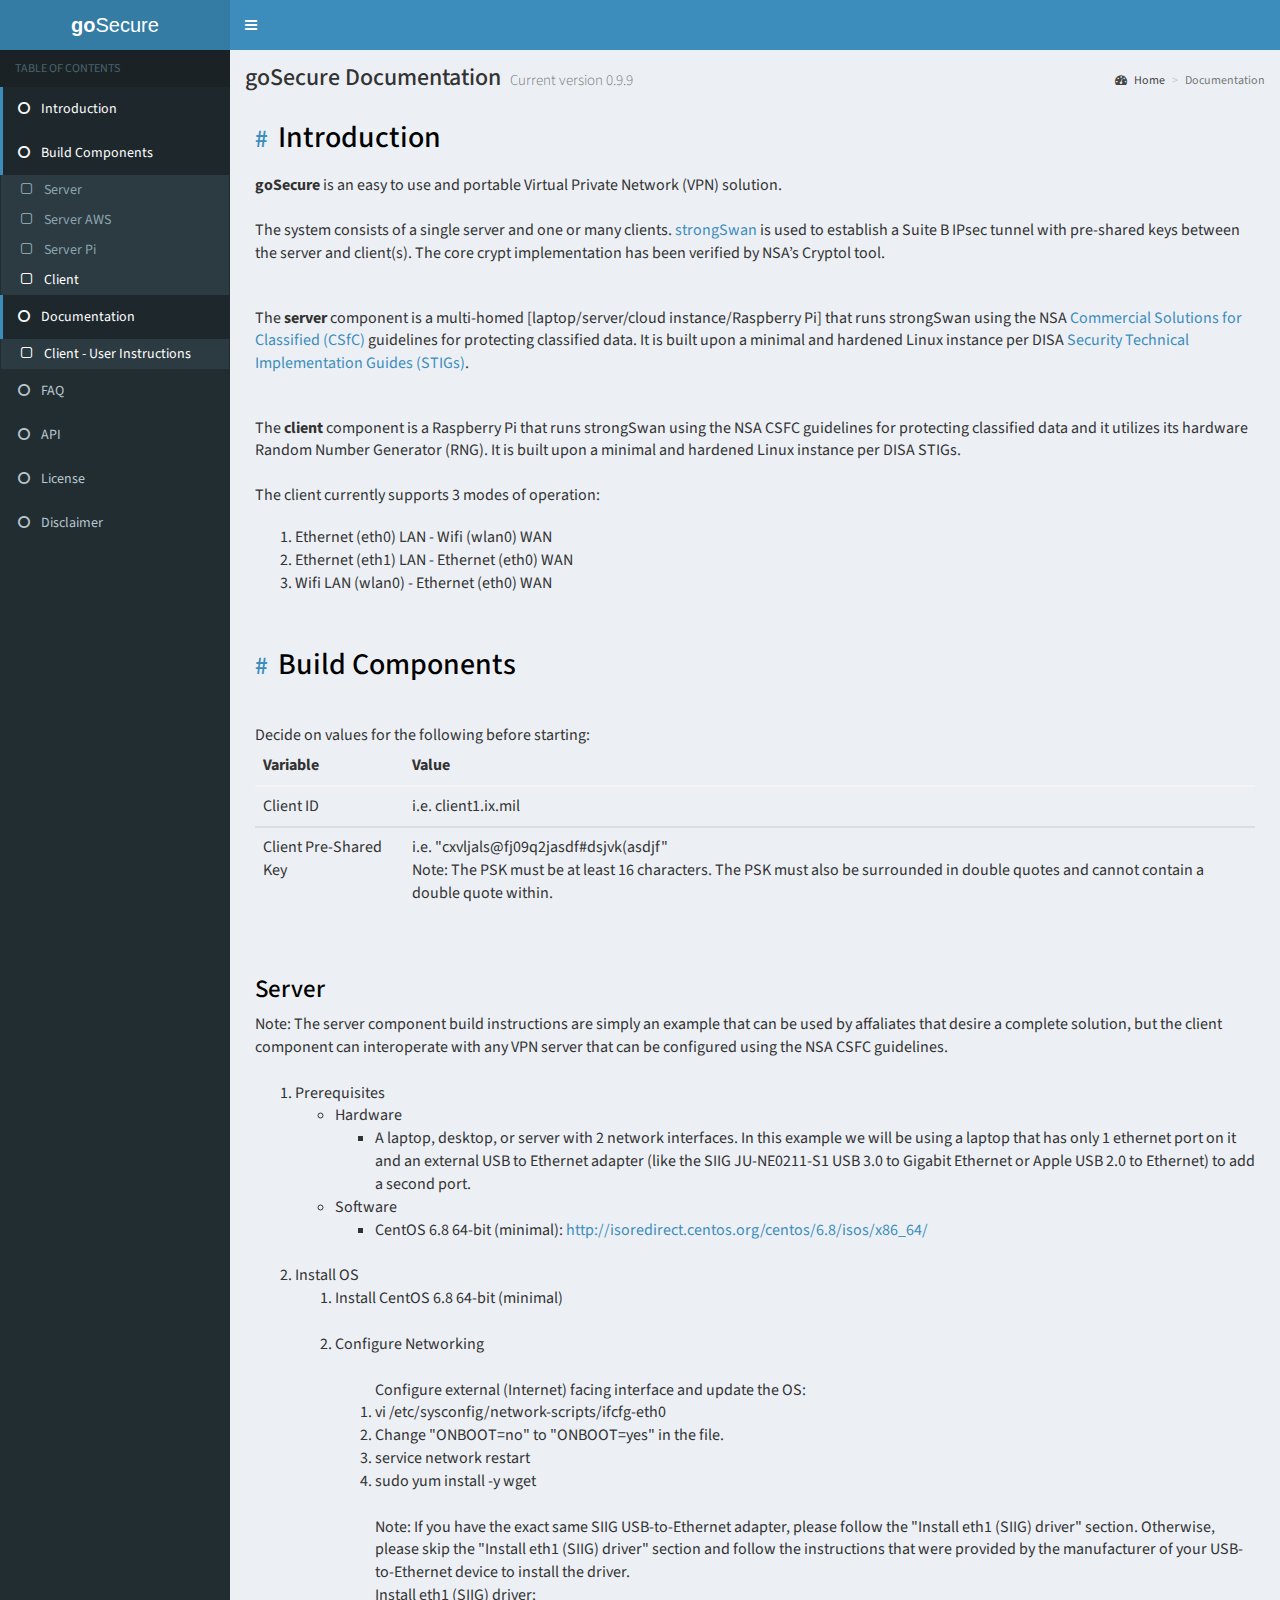
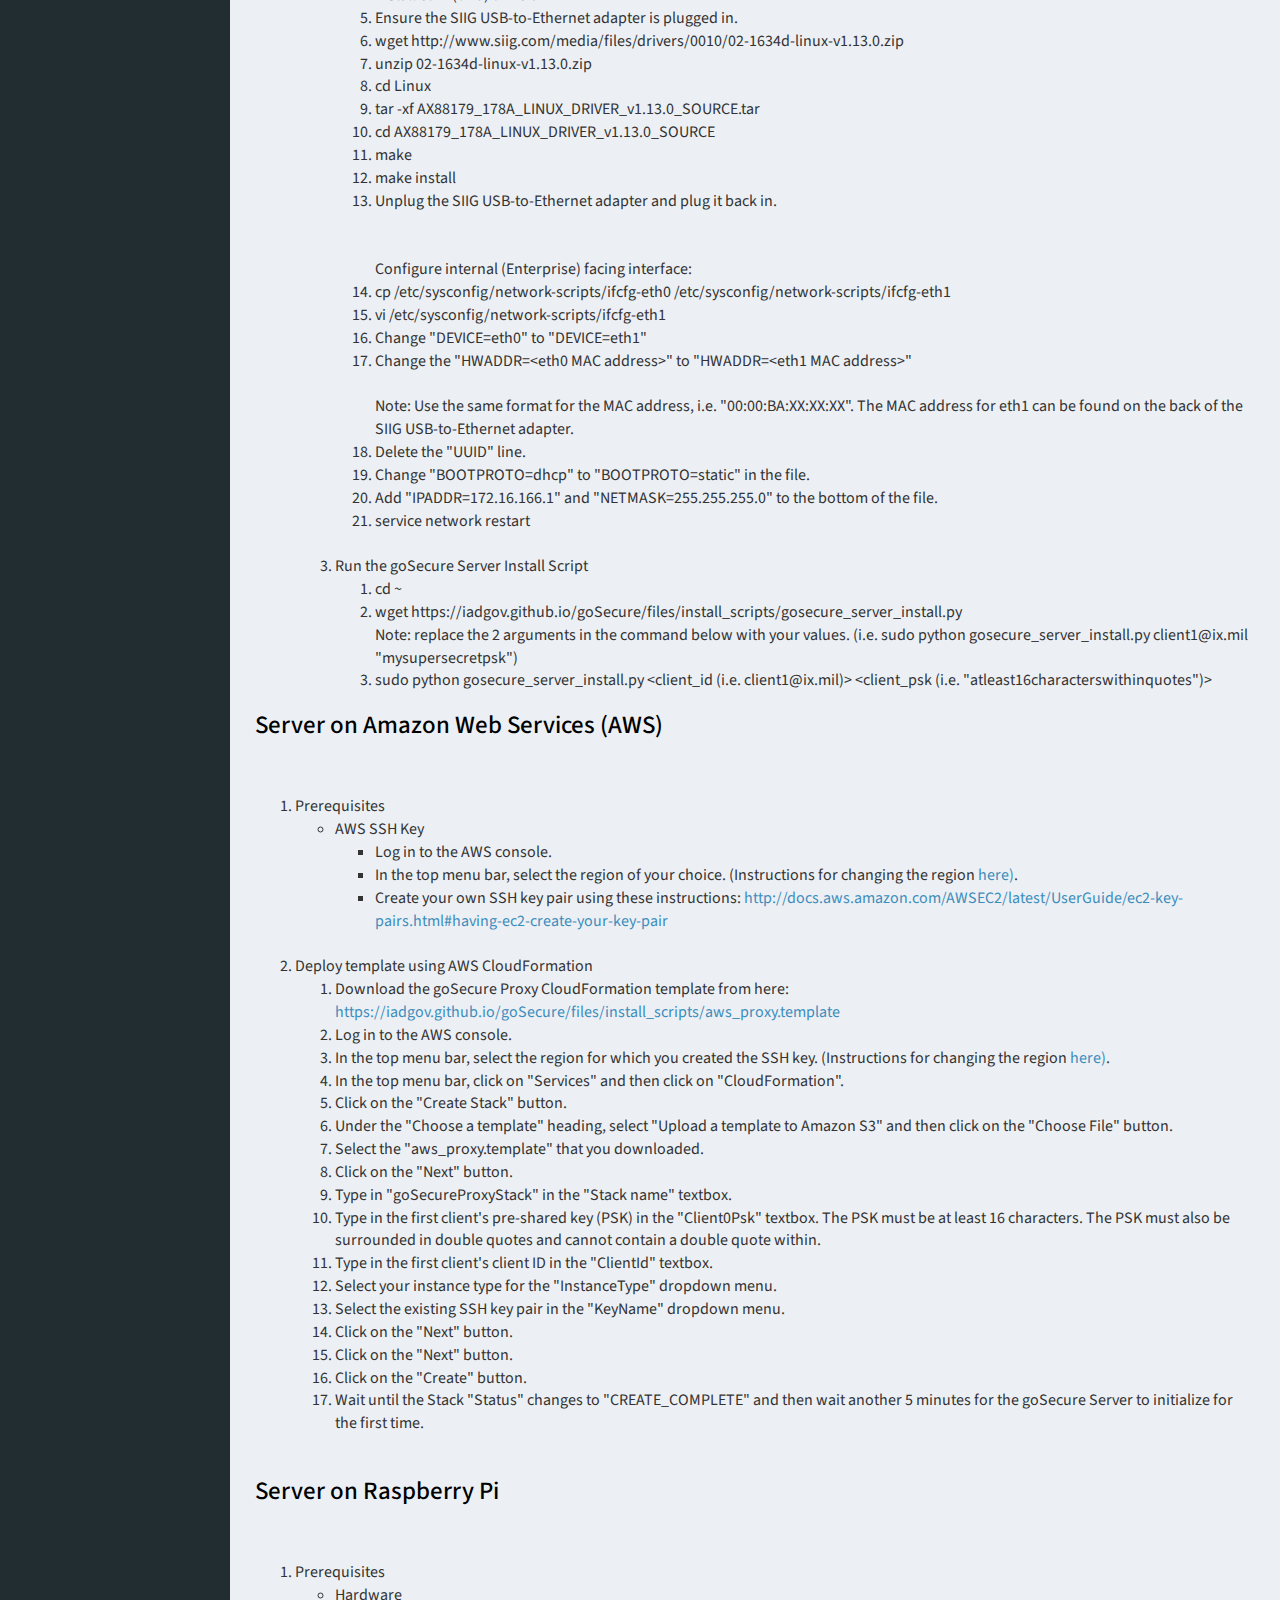
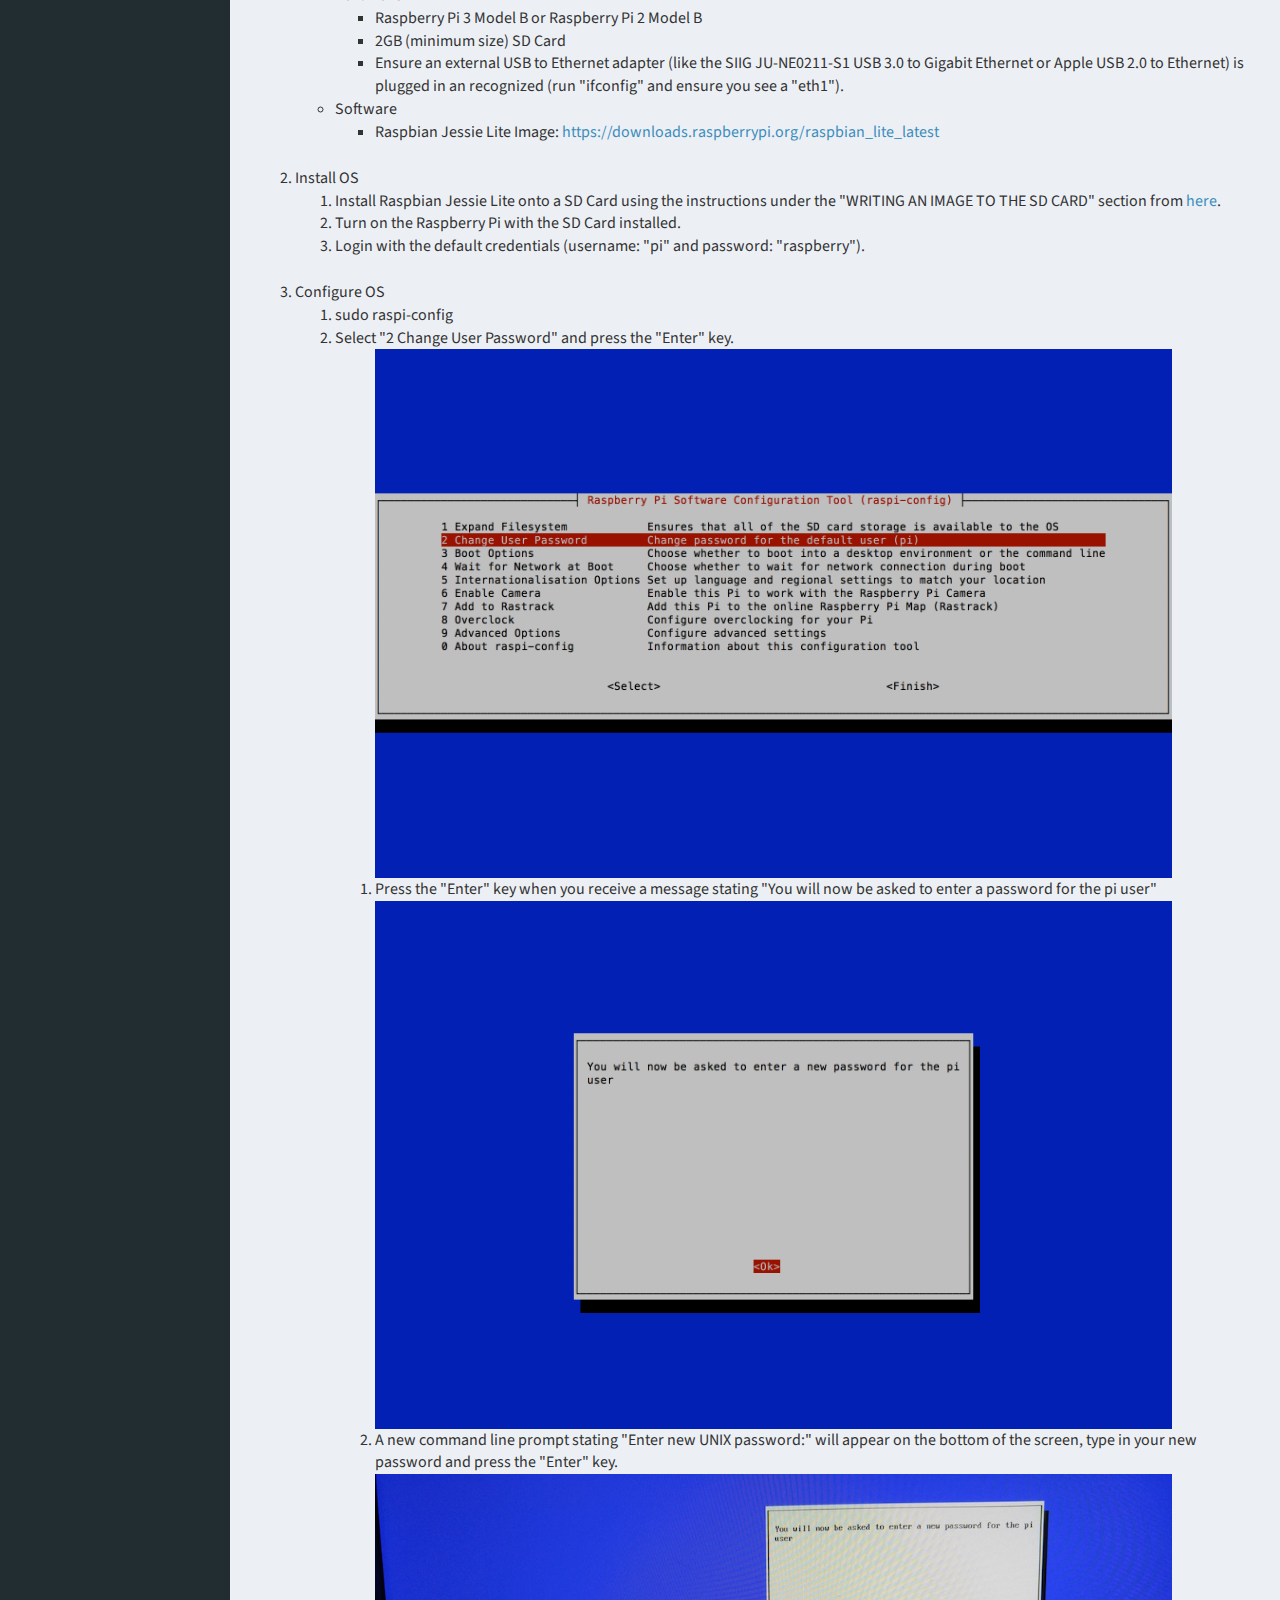
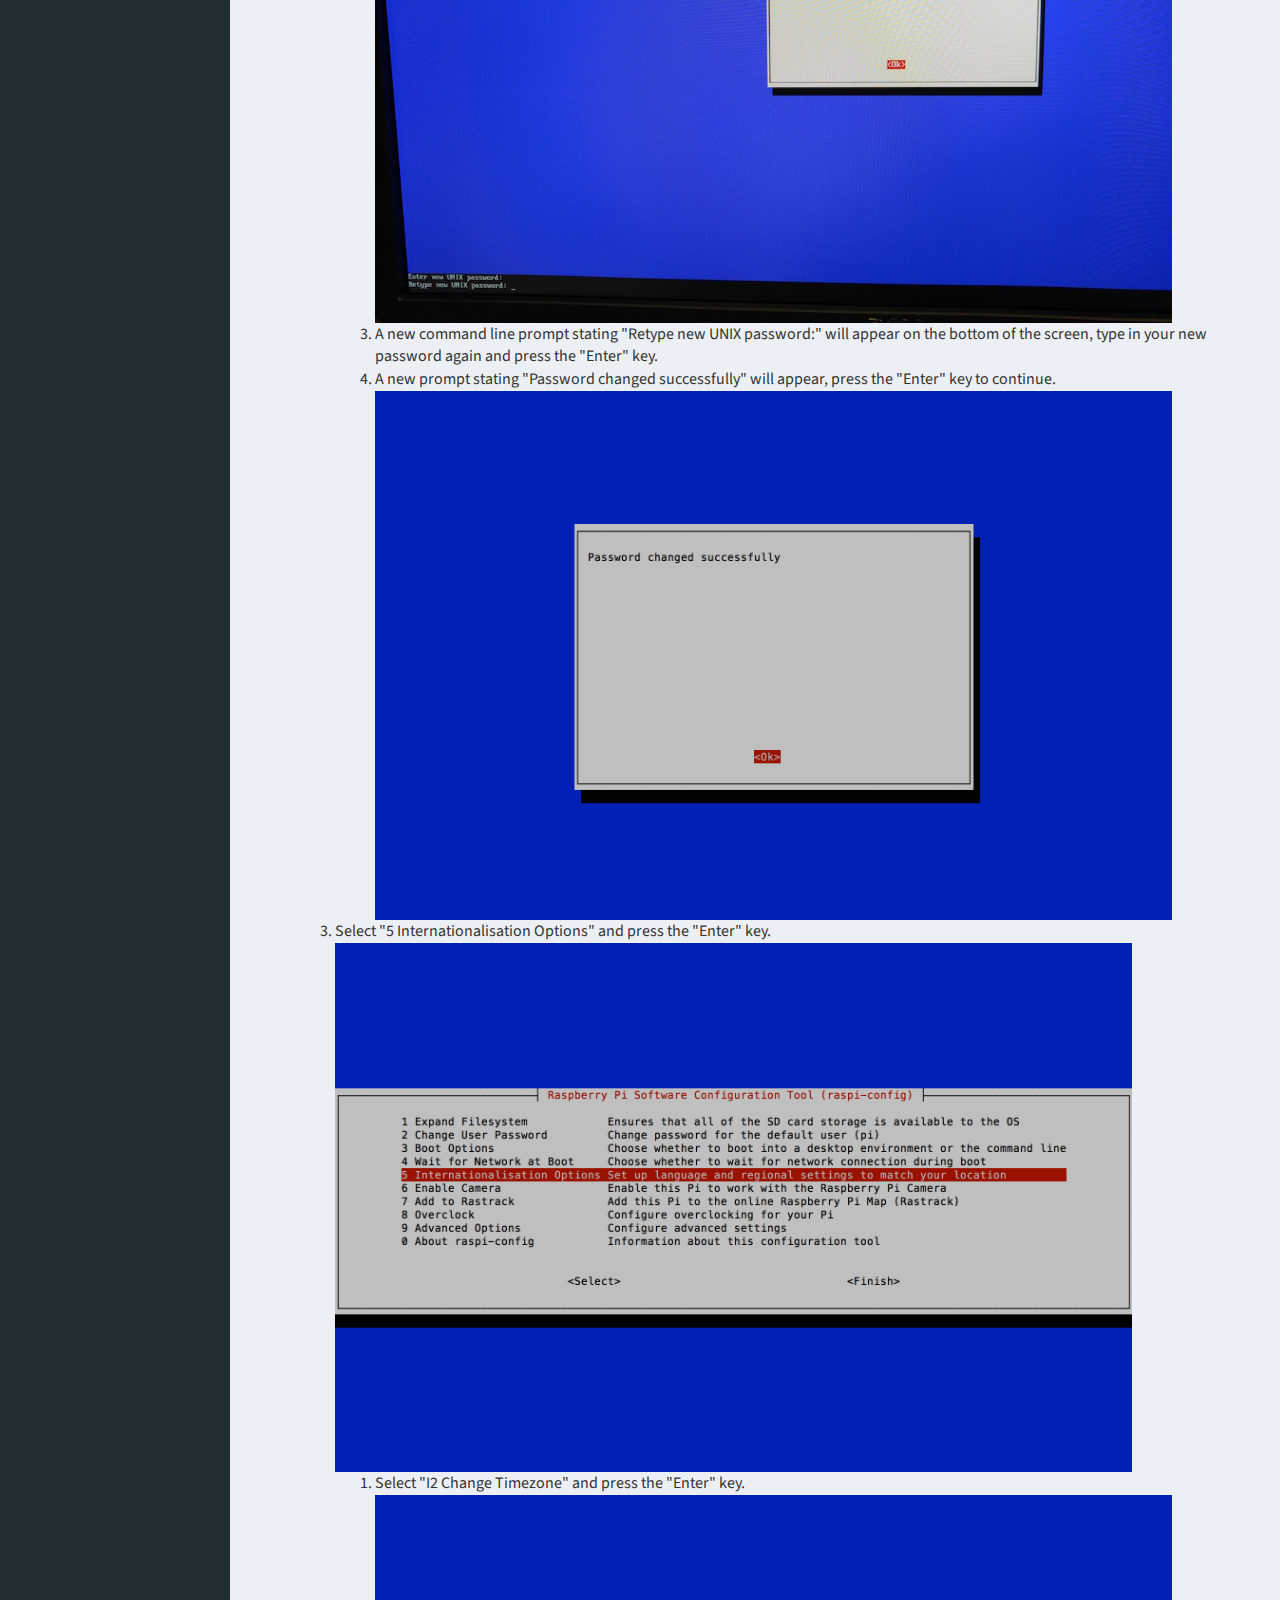
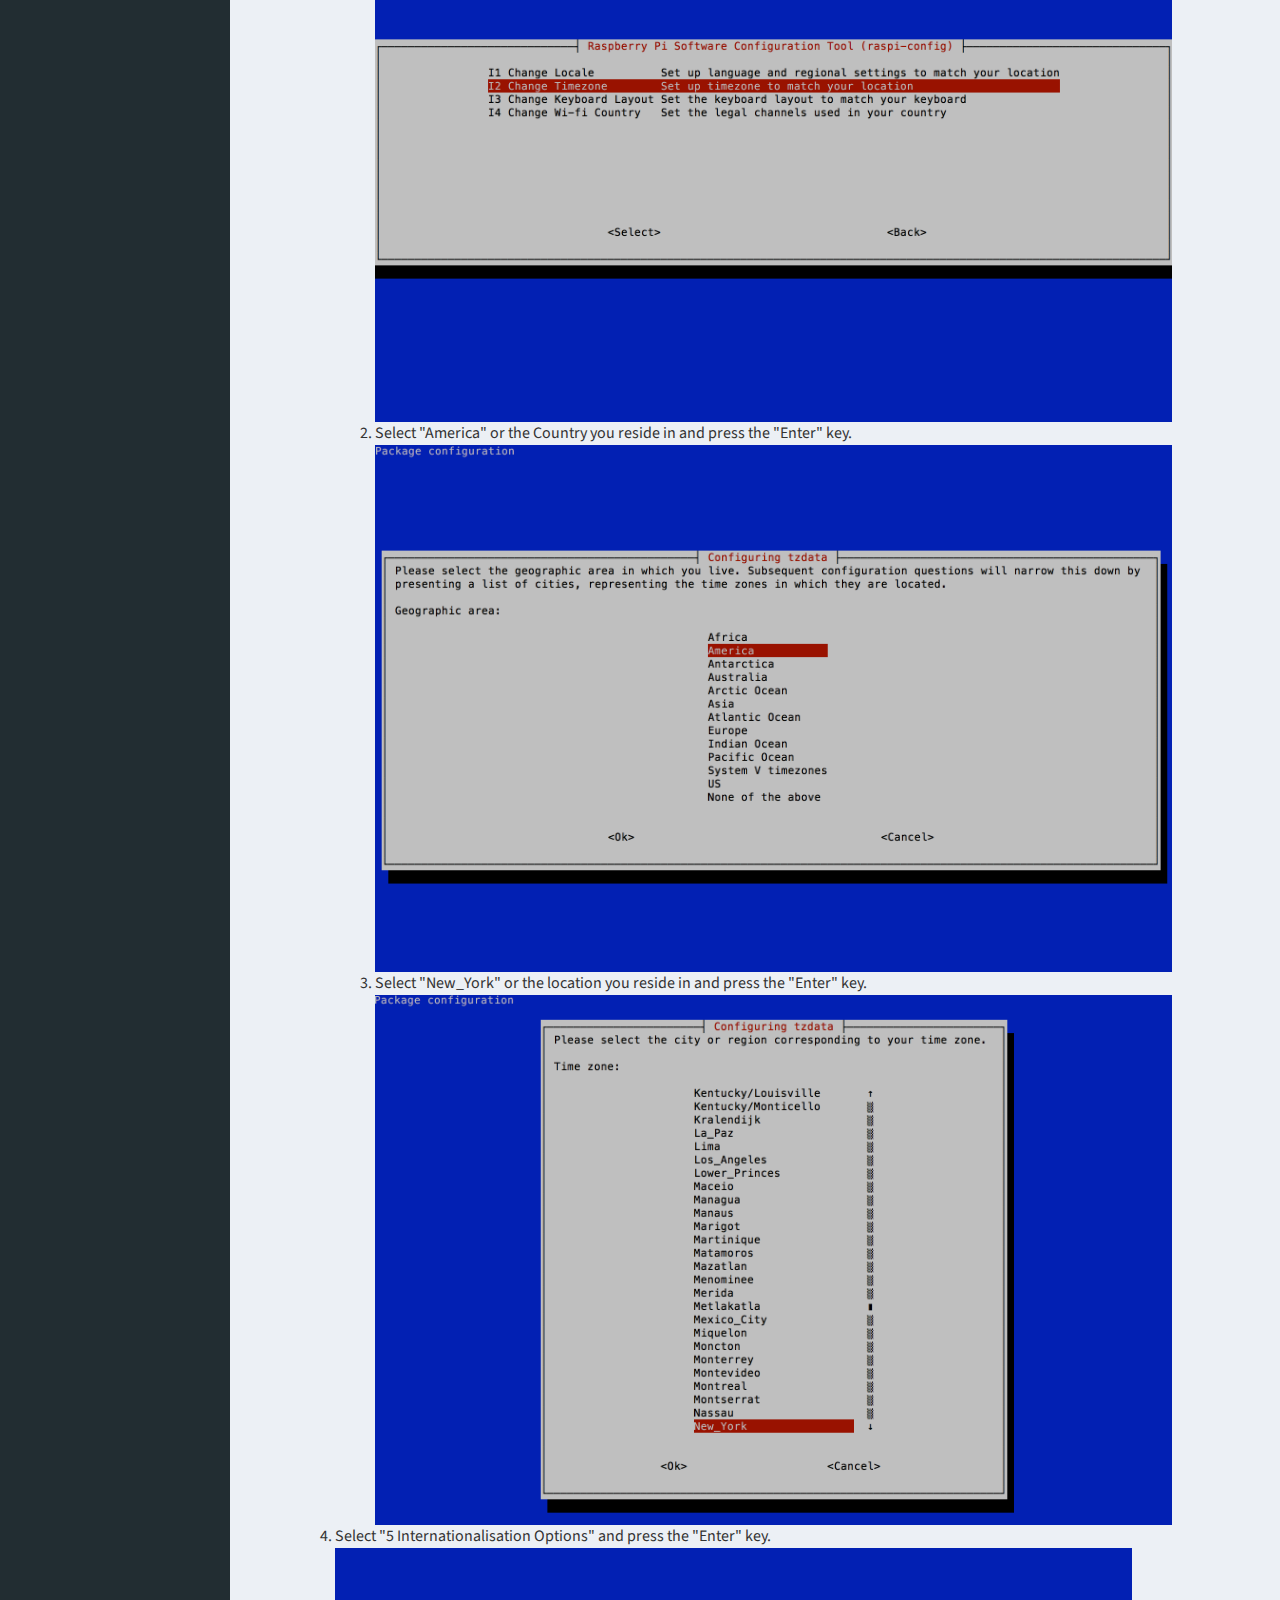
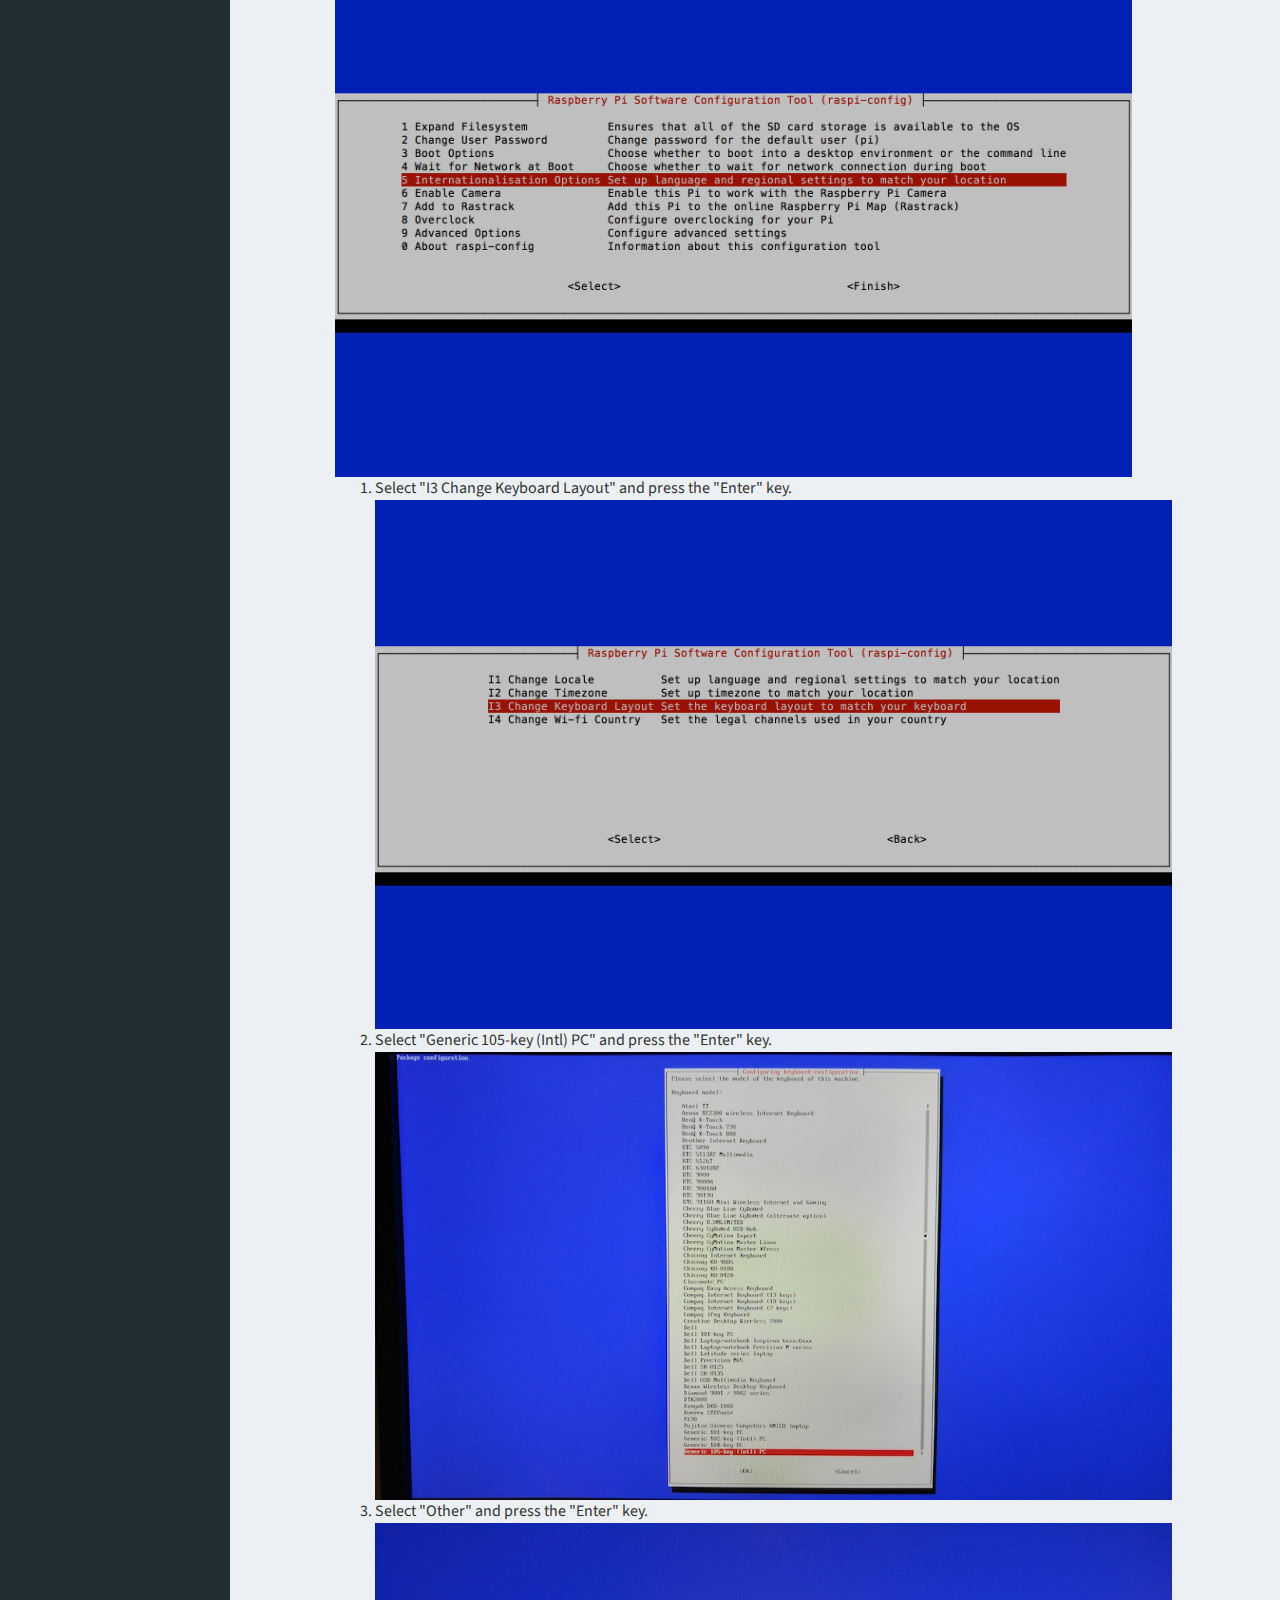
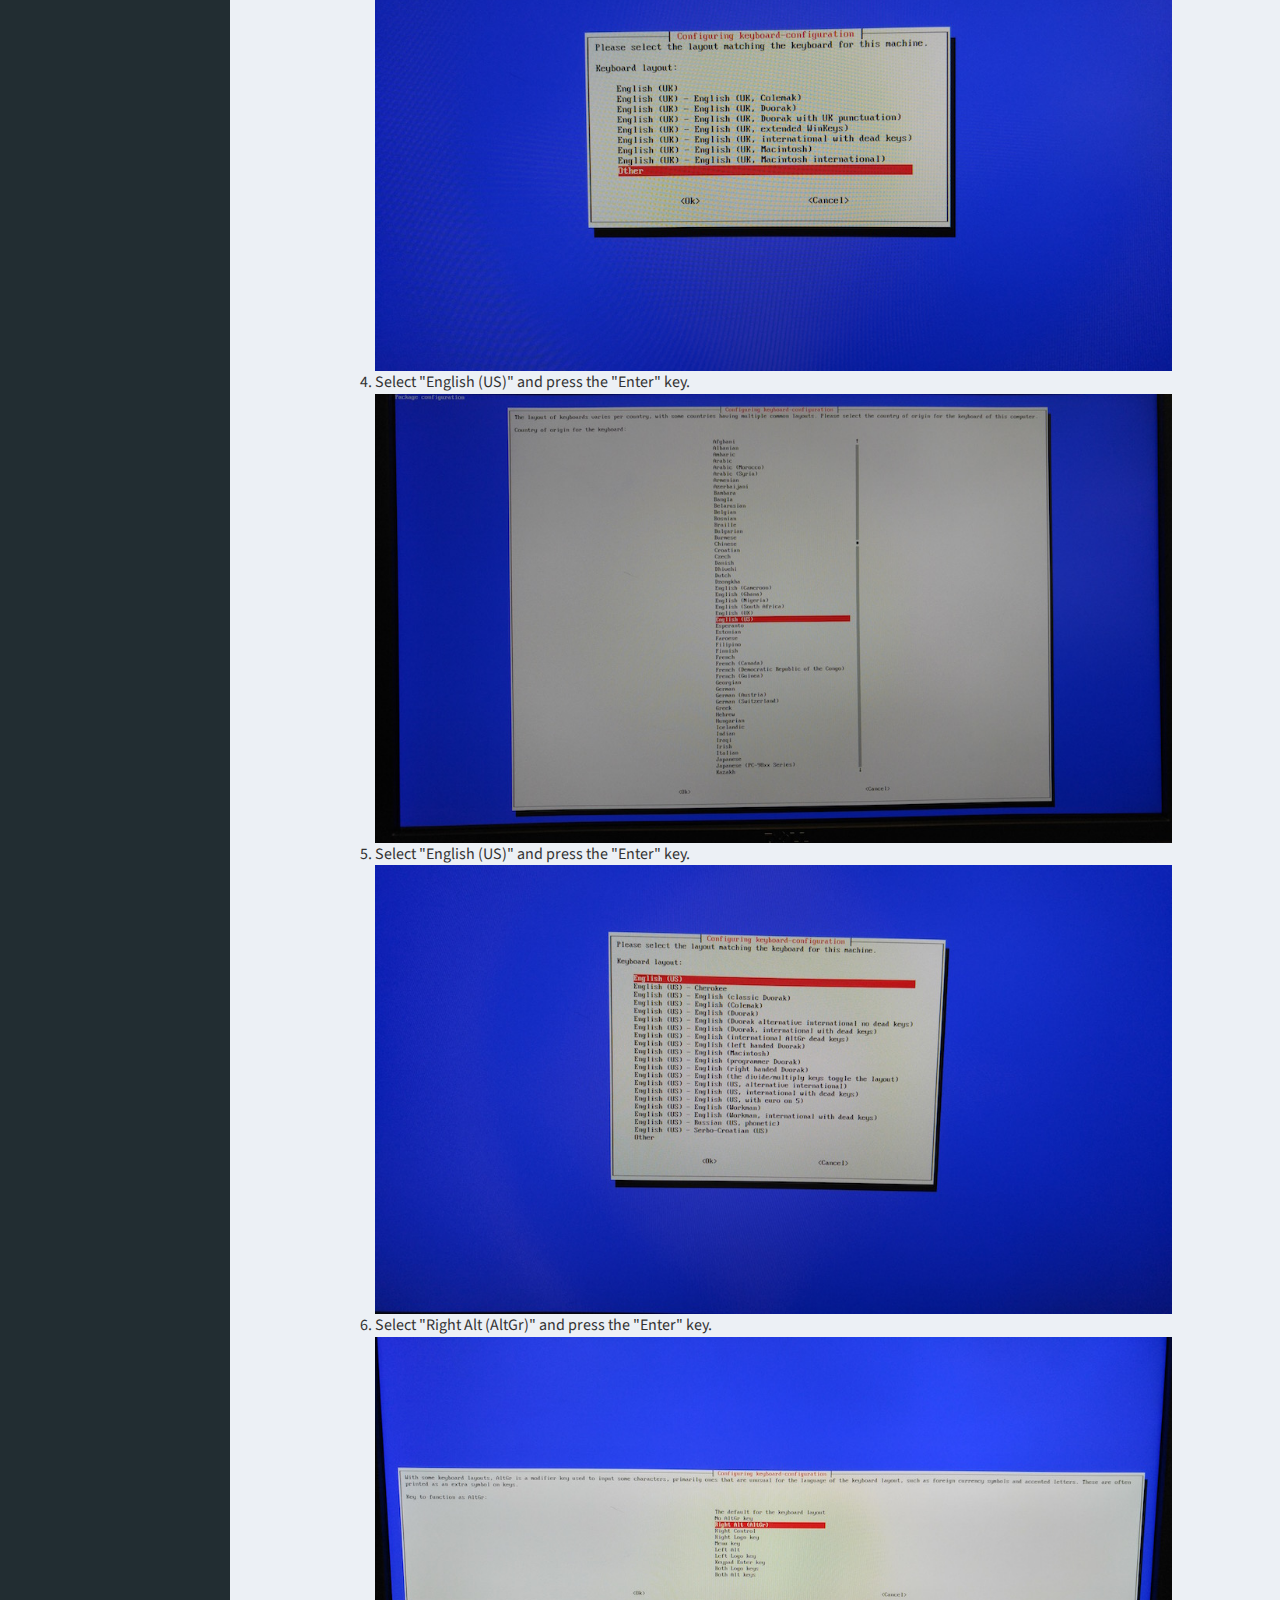
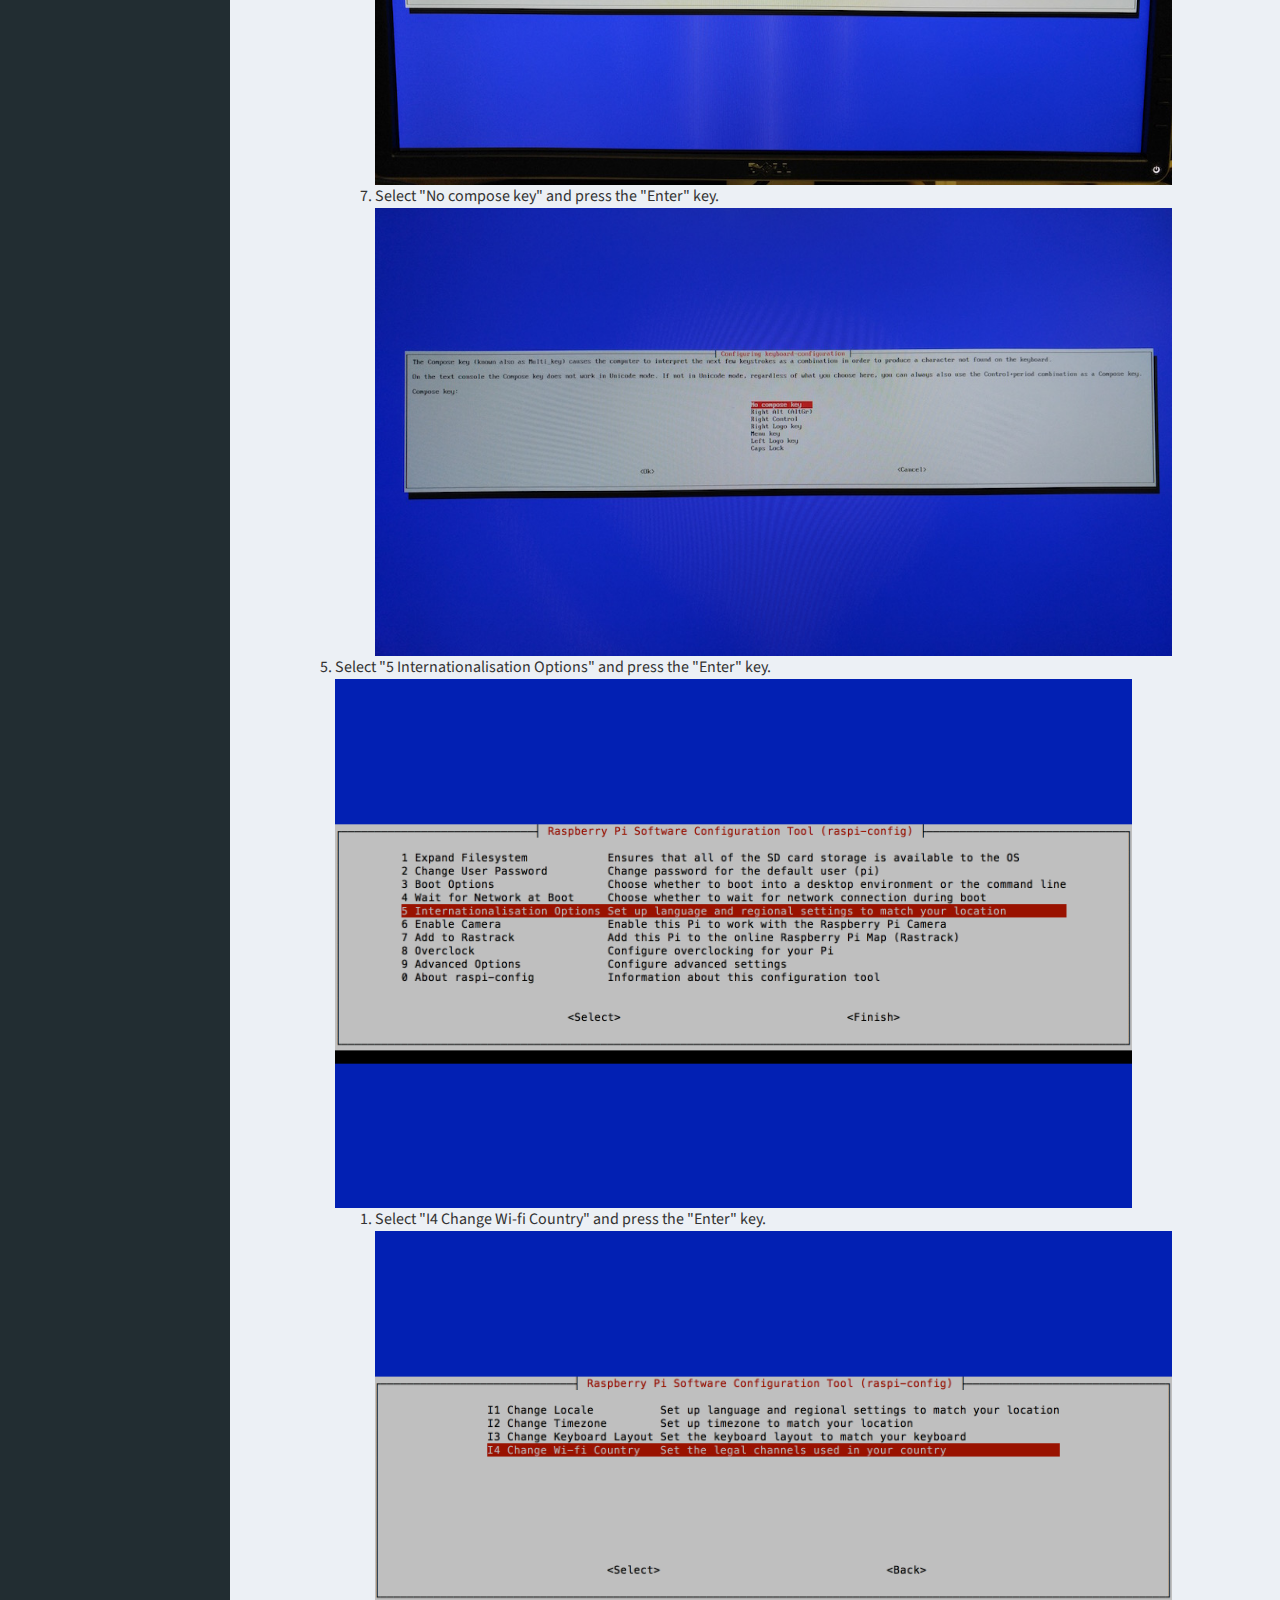
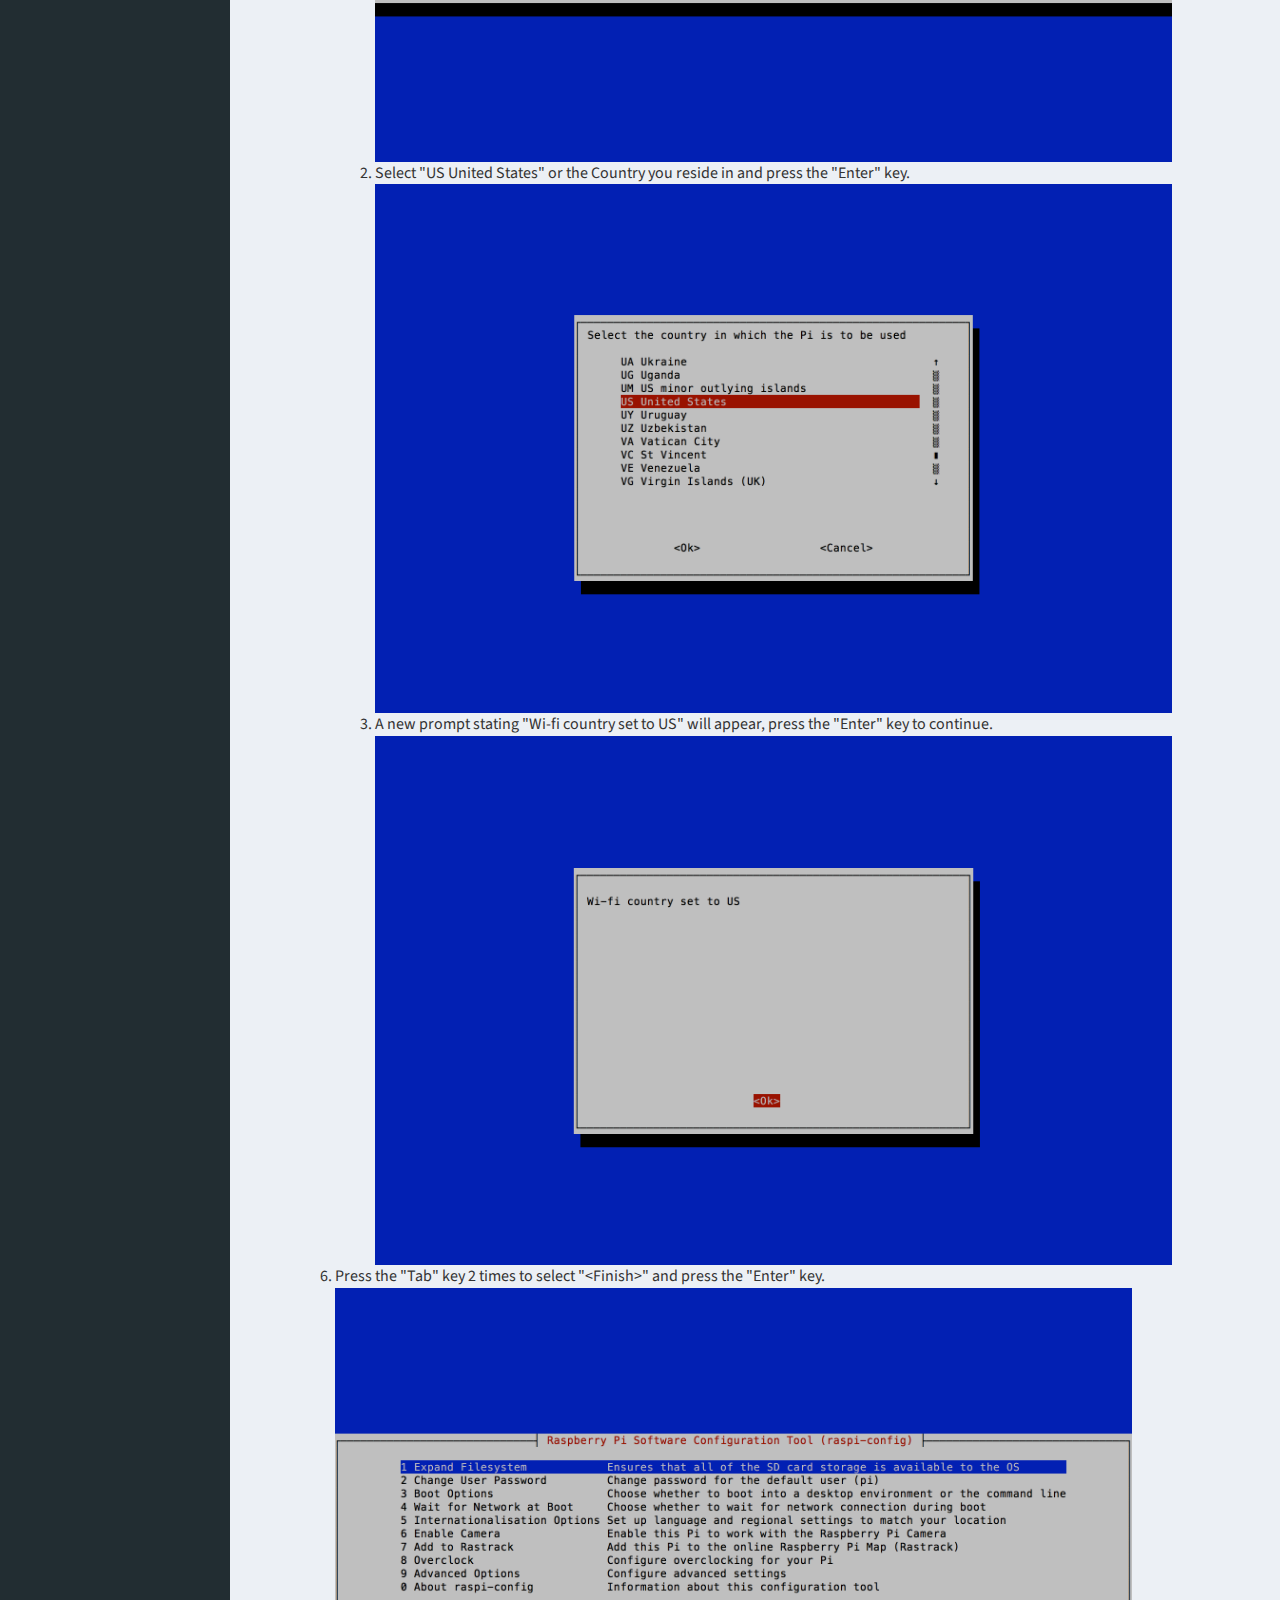
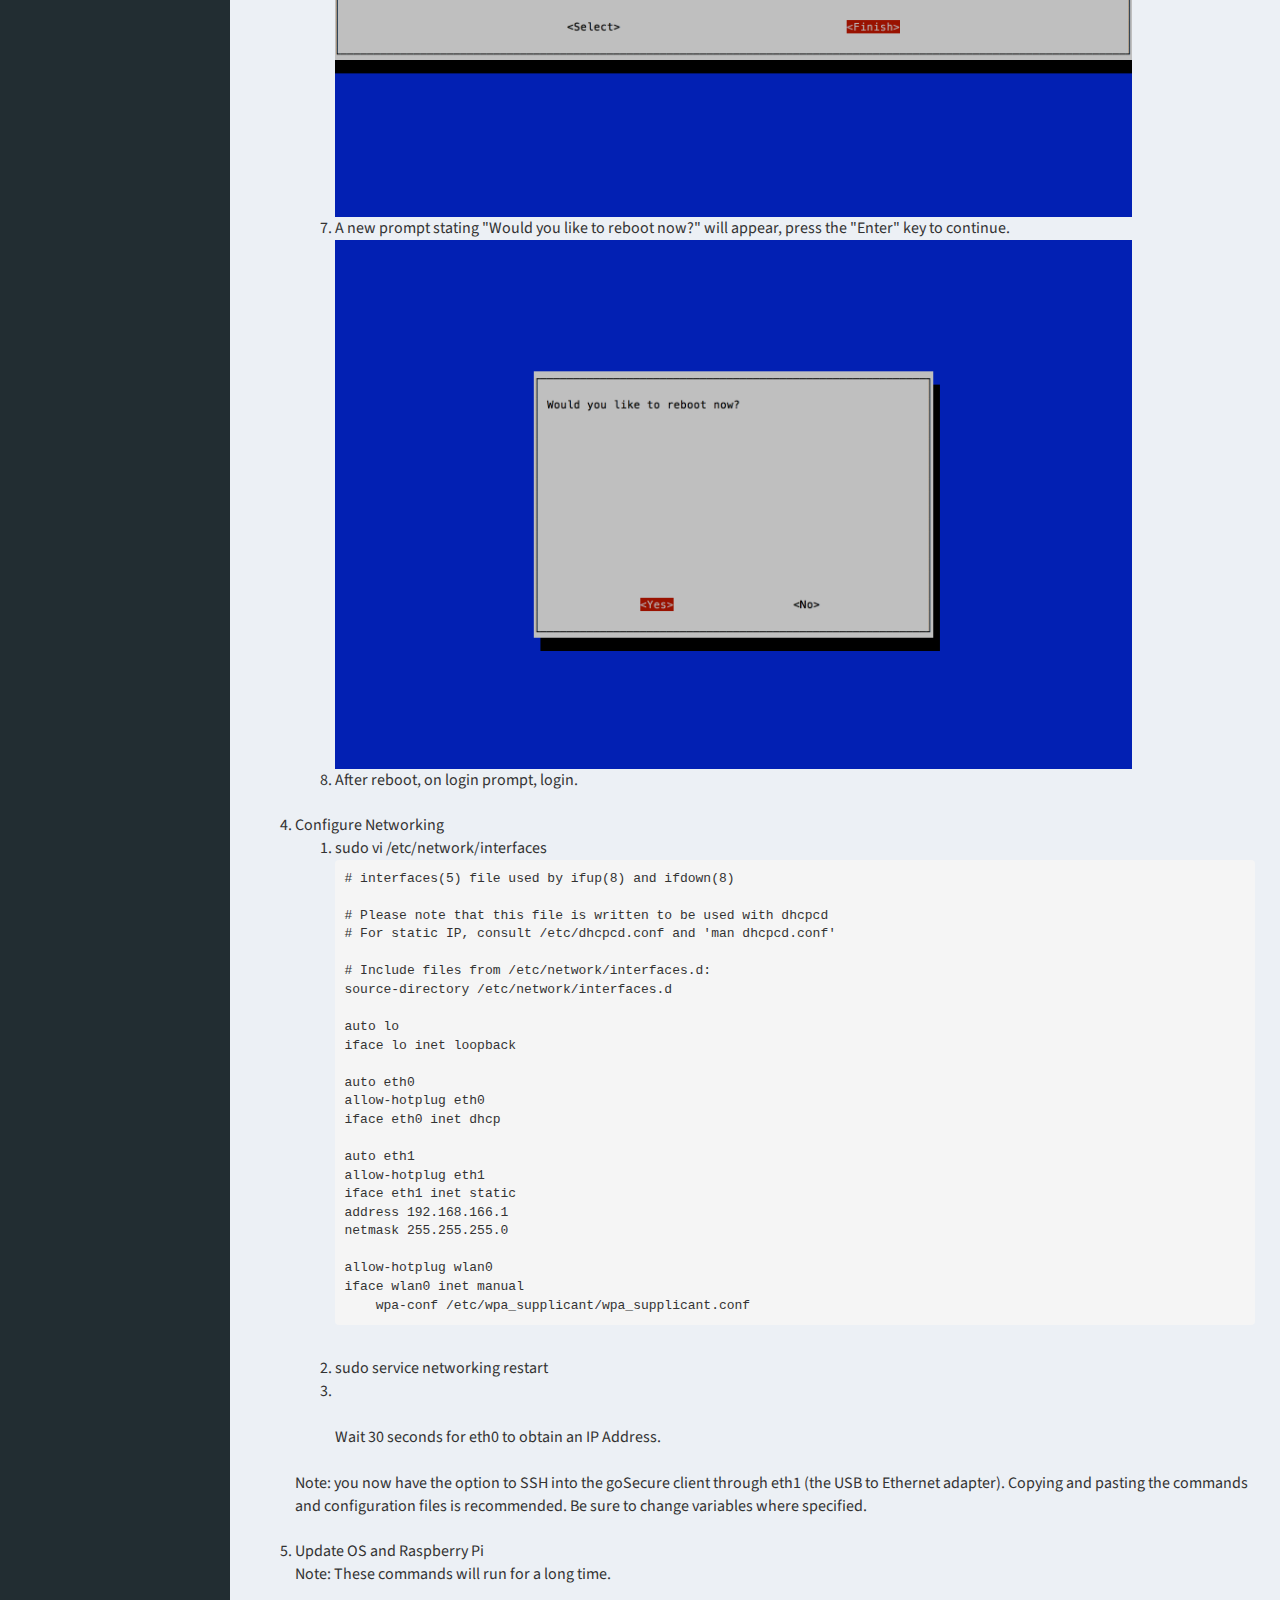
<file: documentation.html>
<!DOCTYPE html>
<html>

<head>
    <meta charset="utf-8">
    <meta http-equiv="X-UA-Compatible" content="IE=edge">
    <title>goSecure | Documentation</title>
    <meta content="width=device-width, initial-scale=1, maximum-scale=1, user-scalable=no" name="viewport">
    <!-- Bootstrap 3.3.5 -->
    <link rel="stylesheet" href="./files/bootstrap/css/bootstrap.min.css">
    <!-- Font Awesome -->
    <link rel="stylesheet" href="./files/plugins/font-awesome-4.5.0/css/font-awesome.min.css">
    <!-- Ionicons -->
    <link rel="stylesheet" href="./files/plugins/ionicons/ionicons.min.css">
    <!-- Theme style -->
    <link rel="stylesheet" href="./files/dist/css/AdminLTE.min.css">
    <link rel="stylesheet" href="./files/dist/css/skins/skin-blue.min.css">
    <link rel="stylesheet" href="./files/documentation/style.css">

    <!-- HTML5 Shim and Respond.js IE8 support of HTML5 elements and media queries -->
    <!-- WARNING: Respond.js doesn't work if you view the page via file:// -->
    <!--[if lt IE 9]>
        <script src="https://oss.maxcdn.com/html5shiv/3.7.3/html5shiv.min.js"></script>
        <script src="https://oss.maxcdn.com/respond/1.4.2/respond.min.js"></script>
    <![endif]-->
</head>

<body class="skin-blue fixed" data-spy="scroll" data-target="#scrollspy">
    <div class="wrapper">

        <header class="main-header">
            <a href="#" class="logo">
                <span class="logo-mini"><b>go</b>S</span>
                <span class="logo-lg"><b>go</b>Secure</span>
            </a>
            <nav class="navbar navbar-static-top" role="navigation">
                <!-- Sidebar toggle button-->
                <a href="#" class="sidebar-toggle" data-toggle="offcanvas" role="button">
                    <span class="sr-only">Toggle navigation</span>
                </a>
            </nav>
        </header>
        
        <aside class="main-sidebar">
            <div class="sidebar" id="scrollspy">

                <ul class="nav sidebar-menu">
                    <li class="header">TABLE OF CONTENTS</li>
                    <li class="active"><a href="#introduction"><i class="fa fa-circle-o"></i> Introduction</a></li>
                    <li class="treeview" id="scrollspy-components">
                        <a href="javascript:void(0)"><i class="fa fa-circle-o"></i> Build Components</a>
                        <ul class="nav treeview-menu">
                            <li><a href="#component-server"><i class="fa fa-square-o"></i> Server</a></li>
                            <li><a href="#component-server-aws"><i class="fa fa-square-o"></i> Server AWS</a></li>
                            <li><a href="#component-server-pi"><i class="fa fa-square-o"></i> Server Pi</a></li>
                            <li><a href="#component-client"><i class="fa fa-square-o"></i> Client</a></li>
                        </ul>
                    </li>
                    <li class="treeview" id="scrollspy-documentation">
                        <a href="javascript:void(0)"><i class="fa fa-circle-o"></i> Documentation</a>
                        <ul class="nav treeview-menu">
                            <li><a href="#documentation-instructions-user-client"><i class="fa fa-square-o"></i> Client - User Instructions</a></li>
                        </ul>
                    </li>
                    <li><a href="#faq"><i class="fa fa-circle-o"></i> FAQ</a></li>
                    <li><a href="#api"><i class="fa fa-circle-o"></i> API</a></li>
                    <li><a href="#license"><i class="fa fa-circle-o"></i> License</a></li>
                    <li><a href="#disclaimer"><i class="fa fa-circle-o"></i> Disclaimer</a></li>
                </ul>
            </div>
        </aside>

        <div class="content-wrapper">
            <div class="content-header">
                <h1>
            goSecure Documentation
            <small>Current version 0.9.9</small>
          </h1>
                <ol class="breadcrumb">
                    <li><a href="#"><i class="fa fa-dashboard"></i> Home</a></li>
                    <li class="active">Documentation</li>
                </ol>
            </div>

            <div class="content body">

                <section id="introduction">
                    <h2 class="page-header"><a href="#introduction">Introduction</a></h2>
                    <p class="lead">
                        <b>goSecure</b> is an easy to use and portable Virtual Private Network (VPN) solution.
                        <br><br>
                        The system consists of a single server and one or many clients.
                        <a href="https://www.strongswan.org/">strongSwan</a> is used to establish a Suite B IPsec tunnel with pre-shared keys between the server and client(s). The core crypt implementation has been verified by NSA’s Cryptol tool.
                    </p>
                    <br>
                    <p class="lead">
                        The <b>server</b> component is a multi-homed [laptop/server/cloud instance/Raspberry Pi] that runs strongSwan using the NSA <a href="https://www.nsa.gov/ia/programs/csfc_program/">Commercial Solutions for Classified (CSfC)</a> guidelines for protecting classified data. It is built upon a minimal and hardened Linux instance per DISA <a href="http://iase.disa.mil/stigs/Pages/index.aspx">Security Technical Implementation Guides (STIGs)</a>.
                    </p>
                    <br>

                    <p class="lead">
                        The <b>client</b> component is a Raspberry Pi that runs strongSwan using the NSA CSFC guidelines for protecting classified data and it utilizes its hardware Random Number Generator (RNG). It is built upon a minimal and hardened Linux instance per DISA STIGs.
                        <br><br>
                        The client currently supports 3 modes of operation:
                        <ol>
                            <li>Ethernet (eth0) LAN - Wifi (wlan0) WAN</li>
                            <li>Ethernet (eth1) LAN - Ethernet (eth0) WAN</li>
                            <li>Wifi LAN (wlan0) - Ethernet (eth0) WAN</li>
                        </ol>
                    </p>
                    <br>
                </section>
                
                <section id="components" data-spy="scroll" data-target="#scrollspy-components">
                    <h2 class="page-header"><a href="#components">Build Components</a></h2>
                    
                    <br>
                    Decide on values for the following before starting:
                    <table class="table">
                        <thead>
                            <tr>
                                <th>Variable</th>
                                <th>Value</th>
                            </tr>
                        </thead>
                        <tbody>
                            <tr>
                                <td>Client ID</td>
                                <td>i.e. client1.ix.mil</td>
                            </tr>
                        </tbody>
                        <tbody>
                            <tr>
                                <td>Client Pre-Shared Key</td>
                                <td>i.e. "cxvljals@fj09q2jasdf#dsjvk(asdjf"<br>Note: The PSK must be at least 16 characters. The PSK must also be surrounded in double quotes and cannot contain a double quote within.</td>
                            </tr>
                        </tbody>
                    </table>
                    <br>

                    <h3 id="component-server">Server</h3>
                    Note: The server component build instructions are simply an example that can be used by affaliates that desire a complete solution, but the client component can interoperate with any VPN server that can be configured using the NSA CSFC guidelines.
                    <br><br>
                    <ol type="1">
                        <li>Prerequisites</li>
                        <ul>
                            <li>Hardware</li>
                            <ul>
                                <li>A laptop, desktop, or server with 2 network interfaces. In this example we will be using a laptop that has only 1 ethernet port on it and an external USB to Ethernet adapter (like the SIIG JU-NE0211-S1 USB 3.0 to Gigabit Ethernet or Apple USB 2.0 to Ethernet) to add a second port.</li>
                            </ul>

                            <li>Software</li>
                            <ul>
                                <li>CentOS 6.8 64-bit (minimal): <a href="http://isoredirect.centos.org/centos/6.8/isos/x86_64/">http://isoredirect.centos.org/centos/6.8/isos/x86_64/</a></li>
                            </ul>
                        </ul>
                        <br>
                        
                        <li>Install OS</li>
                        <ol>
                            <li>Install CentOS 6.8 64-bit (minimal)</li>
                        <br>
                        
                        <li>Configure Networking</li>
                        <br>
                            <ol>
                                Configure external (Internet) facing interface and update the OS:<br>
                                <li>vi /etc/sysconfig/network-scripts/ifcfg-eth0</li>
                                <li>Change "ONBOOT=no" to "ONBOOT=yes" in the file.</li>
                                <li>service network restart</li>
                                <li>sudo yum install -y wget</li>
                                <br>

                                Note: If you have the exact same SIIG USB-to-Ethernet adapter, please follow the "Install eth1 (SIIG) driver" section. Otherwise, please skip the "Install eth1 (SIIG) driver" section and follow the instructions that were provided by the manufacturer of your USB-to-Ethernet device to install the driver.
                                <br>
                                Install eth1 (SIIG) driver:
                                <li>Ensure the SIIG USB-to-Ethernet adapter is plugged in.</li>

                                <li>wget http://www.siig.com/media/files/drivers/0010/02-1634d-linux-v1.13.0.zip</li>
                                <li>unzip 02-1634d-linux-v1.13.0.zip</li>
                                <li>cd Linux</li>
                                <li>tar -xf AX88179_178A_LINUX_DRIVER_v1.13.0_SOURCE.tar</li>
                                <li> cd AX88179_178A_LINUX_DRIVER_v1.13.0_SOURCE</li>
                                <li>make</li>
                                <li>make install</li>
                                <li>Unplug the SIIG USB-to-Ethernet adapter and plug it back in.</li>
                                <br>
                                <br>

                                Configure internal (Enterprise) facing interface:<br>
                                <li>cp /etc/sysconfig/network-scripts/ifcfg-eth0 /etc/sysconfig/network-scripts/ifcfg-eth1</li>
                                <li>vi /etc/sysconfig/network-scripts/ifcfg-eth1</li>
                                <li>Change "DEVICE=eth0" to "DEVICE=eth1"</li>
                                <li>Change the "HWADDR=&lt;eth0 MAC address&gt;" to "HWADDR=&lt;eth1 MAC address&gt;"</li><br>
                                Note: Use the same format for the MAC address, i.e. "00:00:BA:XX:XX:XX". The MAC address for eth1 can be found on the back of the SIIG USB-to-Ethernet adapter.
                                <br>
                                <li>Delete the "UUID" line.</li>
                                <li>Change "BOOTPROTO=dhcp" to "BOOTPROTO=static" in the file.</li>
                                <li>Add "IPADDR=172.16.166.1" and  "NETMASK=255.255.255.0" to the bottom of the file.</li>
                                <li>service network restart</li>
                            </ol>
                            <br>

                            <li>Run the goSecure Server Install Script</li>
                            <ol>
                                <li>cd ~</li>
                                <li>wget https://iadgov.github.io/goSecure/files/install_scripts/gosecure_server_install.py</li>
                                Note: replace the 2 arguments in the command below with your values. (i.e. sudo python gosecure_server_install.py client1@ix.mil "mysupersecretpsk")
                                <li>sudo python gosecure_server_install.py &lt;client_id (i.e. client1@ix.mil)&gt; &lt;client_psk (i.e. "atleast16characterswithinquotes")&gt;</li>
                            </ol>

                        </ol>
                    </ol>
                    
                    <h3 id="component-server-aws">Server on Amazon Web Services (AWS)</h3>
                    <br><br>
                    <ol type="1">
                        <li>Prerequisites</li>
                        <ul>
                            <li>AWS SSH Key</li>
                            <ul>
                                <li>Log in to the AWS console.</li>
                                <li>In the top menu bar, select the region of your choice. (Instructions for changing the region <a href="http://docs.aws.amazon.com/awsconsolehelpdocs/latest/gsg/getting-started.html#select-region">here)</a>.</li>
                                <li>Create your own SSH key pair using these instructions: <a href="http://docs.aws.amazon.com/AWSEC2/latest/UserGuide/ec2-key-pairs.html#having-ec2-create-your-key-pair">http://docs.aws.amazon.com/AWSEC2/latest/UserGuide/ec2-key-pairs.html#having-ec2-create-your-key-pair</a></li>
                            </ul>
                        </ul>
                        <br>
                        
                        <li>Deploy template using AWS CloudFormation</li>
                        <ol>
                            <li>Download the goSecure Proxy CloudFormation template from here: <a href="https://iadgov.github.io/goSecure/files/install_scripts/aws_proxy.template">https://iadgov.github.io/goSecure/files/install_scripts/aws_proxy.template</a></li>
                            <li>Log in to the AWS console.</li>
                            <li>In the top menu bar, select the region for which you created the SSH key. (Instructions for changing the region <a href="http://docs.aws.amazon.com/awsconsolehelpdocs/latest/gsg/getting-started.html#select-region">here)</a>.</li>
                            <li>In the top menu bar, click on "Services" and then click on "CloudFormation".</li>
                            <li>Click on the "Create Stack" button.</li>
                            <li>Under the "Choose a template" heading, select "Upload a template to Amazon S3" and then click on the "Choose File" button.</li>
                            <li>Select the "aws_proxy.template" that you downloaded.</li>
                            <li>Click on the "Next" button.</li>
                            <li>Type in "goSecureProxyStack" in the "Stack name" textbox.</li>
                            <li>Type in the first client's pre-shared key (PSK) in the "Client0Psk" textbox. The PSK must be at least 16 characters. The PSK must also be surrounded in double quotes and cannot contain a double quote within.</li>
                            <li>Type in the first client's client ID in the "ClientId" textbox.</li>
                            <li>Select your instance type for the "InstanceType" dropdown menu.</li>
                            <li>Select the existing SSH key pair in the "KeyName" dropdown menu.</li>
                            <li>Click on the "Next" button.</li>
                            <li>Click on the "Next" button.</li>
                            <li>Click on the "Create" button.</li>
                            <li>Wait until the Stack "Status" changes to "CREATE_COMPLETE" and then wait another 5 minutes for the goSecure Server to initialize for the first time.</li>
                        </ol>
                        <br>
                    </ol>
                    
                    <h3 id="component-server-pi">Server on Raspberry Pi</h3>
                    <br><br>
                    <ol type="1">
                        <li>Prerequisites</li>
                        <ul>
                            <li>Hardware</li>
                            <ul>
                                <li>Raspberry Pi 3 Model B or Raspberry Pi 2 Model B</li>
                                <li>2GB (minimum size) SD Card</li>
                                <li>Ensure an external USB to Ethernet adapter (like the SIIG JU-NE0211-S1 USB 3.0 to Gigabit Ethernet or Apple USB 2.0 to Ethernet) is plugged in an recognized (run "ifconfig" and ensure you see a "eth1").</li>
                            </ul>

                            <li>Software</li>
                            <ul>
                                <li>Raspbian Jessie Lite Image: <a href="https://downloads.raspberrypi.org/raspbian_lite_latest">https://downloads.raspberrypi.org/raspbian_lite_latest</a></li>
                            </ul>
                        </ul>
                        <br>
                        
                                               <li>Install OS</li>
                        <ol>
                            <li>Install Raspbian Jessie Lite onto a SD Card using the instructions under the "WRITING AN IMAGE TO THE SD CARD" section from <a href="https://www.raspberrypi.org/documentation/installation/installing-images/">here</a>.</li>
                            <li>Turn on the Raspberry Pi with the SD Card installed.</li>
                            <li>Login with the default credentials (username: "pi" and password: "raspberry").</li>
                        </ol>
                        <br>
                        
                        <li>Configure OS</li>
                        <ol>
                            <li>sudo raspi-config</li>
                            <li>Select "2 Change User Password" and press the "Enter" key.
                            <ol>
                                <img class="img-responsive" src="./files/images/client_install/raspi-config_change_user_password_1.png" width="797" height="553">
                                <li>Press the "Enter" key when you receive a message stating "You will now be asked to enter a password for the pi user"</li>
                                <img class="img-responsive" src="./files/images/client_install/raspi-config_change_user_password_2.png" width="797" height="553">
                                <li>A new command line prompt stating "Enter new UNIX password:" will appear on the bottom of the screen, type in your new password and press the "Enter" key.</li>
                                <img class="img-responsive" src="./files/images/client_install/raspi-config_change_user_password_3.jpg" width="797" height="553">
                                <li>A new command line prompt stating "Retype new UNIX password:" will appear on the bottom of the screen, type in your new password again and press the "Enter" key.</li>
                                <li>A new prompt stating "Password changed successfully" will appear, press the "Enter" key to continue.</li>
                                <img class="img-responsive" src="./files/images/client_install/raspi-config_change_user_password_4.png" width="797" height="553">
                            </ol>
                            <li>Select "5 Internationalisation Options" and press the "Enter" key.</li>
                            <img class="img-responsive" src="./files/images/client_install/raspi-config_timezone_1.png" width="797" height="553">
                            <ol>
                                <li>Select "I2 Change Timezone" and press the "Enter" key.</li>
                                <img class="img-responsive" src="./files/images/client_install/raspi-config_timezone_2.png" width="797" height="553">
                                <li>Select "America" or the Country you reside in and press the "Enter" key.</li>
                                <img class="img-responsive" src="./files/images/client_install/raspi-config_timezone_3.png" width="797" height="553">
                                <li>Select "New_York" or the location you reside in and press the "Enter" key.</li>
                                <img class="img-responsive" src="./files/images/client_install/raspi-config_timezone_4.png" width="797" height="553">
                            </ol>
                            <li>Select "5 Internationalisation Options" and press the "Enter" key.</li>
                            <img class="img-responsive" src="./files/images/client_install/raspi-config_keyboard_1.png" width="797" height="553">
                            <ol>
                                <li>Select "I3 Change Keyboard Layout" and press the "Enter" key.</li>
                                <img class="img-responsive" src="./files/images/client_install/raspi-config_keyboard_2.png" width="797" height="553">
                                <li>Select "Generic 105-key (Intl) PC" and press the "Enter" key.</li>
                                <img class="img-responsive" src="./files/images/client_install/raspi-config_keyboard_3.jpg" width="797" height="553">
                                <li>Select "Other" and press the "Enter" key.</li>
                                <img class="img-responsive" src="./files/images/client_install/raspi-config_keyboard_4.jpg" width="797" height="553">
                                <li>Select "English (US)" and press the "Enter" key.</li>
                                <img class="img-responsive" src="./files/images/client_install/raspi-config_keyboard_5.jpg" width="797" height="553">
                                <li>Select "English (US)" and press the "Enter" key.</li>
                                <img class="img-responsive" src="./files/images/client_install/raspi-config_keyboard_6.jpg" width="797" height="553">
                                <li>Select "Right Alt (AltGr)" and press the "Enter" key.</li>
                                <img class="img-responsive" src="./files/images/client_install/raspi-config_keyboard_7.jpg" width="797" height="553">
                                <li>Select "No compose key" and press the "Enter" key.</li>
                                <img class="img-responsive" src="./files/images/client_install/raspi-config_keyboard_8.jpg" width="797" height="553">
                            </ol>
                            <li>Select "5 Internationalisation Options" and press the "Enter" key.</li>
                            <img class="img-responsive" src="./files/images/client_install/raspi-config_wifi_1.png" width="797" height="553">
                            <ol>
                                <li>Select "I4 Change Wi-fi Country" and press the "Enter" key.</li>
                                <img class="img-responsive" src="./files/images/client_install/raspi-config_wifi_2.png" width="797" height="553">
                                <li>Select "US United States" or the Country you reside in and press the "Enter" key.</li>
                                <img class="img-responsive" src="./files/images/client_install/raspi-config_wifi_3.png" width="797" height="553">
                                <li>A new prompt stating "Wi-fi country set to US" will appear, press the "Enter" key to continue.</li>
                                <img class="img-responsive" src="./files/images/client_install/raspi-config_wifi_4.png" width="797" height="553">
                            </ol>
                            <li>Press the "Tab" key 2 times to select "&lt;Finish&gt;" and press the "Enter" key.</li>
                            <img class="img-responsive" src="./files/images/client_install/raspi-config_finish.png" width="797" height="553">
                            <li>A new prompt stating "Would you like to reboot now?" will appear, press the "Enter" key to continue.</li>
                            <img class="img-responsive" src="./files/images/client_install/raspi-config_reboot.png" width="797" height="553">
                            <li>After reboot, on login prompt, login.</li>
                        </ol>
                        <br>
                        
                        <li>Configure Networking</li>
                        <ol>
                            <li>sudo vi /etc/network/interfaces</li>
                            <pre># interfaces(5) file used by ifup(8) and ifdown(8)

# Please note that this file is written to be used with dhcpcd
# For static IP, consult /etc/dhcpcd.conf and 'man dhcpcd.conf'

# Include files from /etc/network/interfaces.d:
source-directory /etc/network/interfaces.d

auto lo
iface lo inet loopback

auto eth0
allow-hotplug eth0
iface eth0 inet dhcp

auto eth1
allow-hotplug eth1
iface eth1 inet static
address 192.168.166.1
netmask 255.255.255.0

allow-hotplug wlan0
iface wlan0 inet manual
    wpa-conf /etc/wpa_supplicant/wpa_supplicant.conf</pre>
                        <br>
                        <li>sudo service networking restart</li>
                        <li></li>
                        <br>Wait 30 seconds for eth0 to obtain an IP Address.
                        </ol>
                        <br>
                        
                        Note: you now have the option to SSH into the goSecure client through eth1 (the USB to Ethernet adapter). Copying and pasting the commands and configuration files is recommended. Be sure to change variables where specified.
                        
                        <br><br>
                        
                        <li>Update OS and Raspberry Pi</li>
                            Note: These commands will run for a long time.
                            <br><br>
                        <ol>
                            <li>sudo apt-get update -y</li>
                            <li>sudo apt-get upgrade -y</li>
                            <li>sudo apt-get dist-upgrade -y</li>
                            <li>sudo apt-get install rpi-update</li>
                            <li>sudo rpi-update</li>
                            <li>sudo reboot</li>
                            <li>After reboot, on login prompt, login.</li>
                        </ol>
                        <br>
                        
                        <li>Run the goSecure Server Install Script</li>
                        <ol>
                            <li>cd ~</li>
                            <li>wget https://iadgov.github.io/goSecure/files/install_scripts/gosecure_server_install_pi.py</li>
                            Note: replace the 2 arguments in the command below with your values. (i.e. sudo python gosecure_server_install_pi.py client1@ix.mil "mysupersecretpsk")
                            <li>sudo python gosecure_server_install_pi.py &lt;client_id (i.e. client1@ix.mil)&gt; &lt;client_psk (i.e. "atleast16characterswithinquotes")&gt;</li>
                        </ol>
                        
                        <br>
                        
                        <li>Clean up</li>
                        <ol>
                            <li>sudo rm /home/pi/gosecure_server_install_pi.py</li>
                            <br>
                            <li>Unplug the HDMI cable and SSH into the goSecure Server</li>
                            <li>sudo reboot</li>
                            <li>SSH into the goSecure Server</li>
                            <li>sudo systemctl disable ssh</li>
                            <li>sudo init 0</li>
                        </ol>
                        <br>
                            </ol>

                        </ol>
                    </ol>
                    
                    <h3 id="component-client">Client</h3>
                    <br>
                    Note: The following instructions are to build the client in mode 1 (see introduction section for mode definitions).
                    <br>
                    <br>
                    
                    <ol type="1">
                        <li>Prerequisites</li>
                        <ul>
                            <li>Hardware</li>
                            <ul>
                                <li>Raspberry Pi 3 Model B or Raspberry Pi 2 Model B (and a USB Wifi adapter like the Edimax EW-7811Un)</li>
                                <li>2GB (minimum size) SD Card</li>
                                <li>Ensure nothing is plugged into the ethernet port.</li>
                            </ul>

                            <li>Software</li>
                            <ul>
                                <li>Raspbian Jessie Lite Image: <a href="https://downloads.raspberrypi.org/raspbian_lite_latest">https://downloads.raspberrypi.org/raspbian_lite_latest</a></li>
                            </ul>
                        </ul>
                        <br>
                        
                        <li>Install OS</li>
                        <ol>
                            <li>Install Raspbian Jessie Lite onto a SD Card using the instructions under the "WRITING AN IMAGE TO THE SD CARD" section from <a href="https://www.raspberrypi.org/documentation/installation/installing-images/">here</a>.</li>
                            <li>Turn on the Raspberry Pi with the SD Card installed.</li>
                            <li>Login with the default credentials (username: "pi" and password: "raspberry").</li>
                        </ol>
                        <br>
                        
                        <li>Configure OS</li>
                        <ol>
                            <li>sudo raspi-config</li>
                            <li>Select "2 Change User Password" and press the "Enter" key.
                            <ol>
                                <img class="img-responsive" src="./files/images/client_install/raspi-config_change_user_password_1.png" width="797" height="553">
                                <li>Press the "Enter" key when you receive a message stating "You will now be asked to enter a password for the pi user"</li>
                                <img class="img-responsive" src="./files/images/client_install/raspi-config_change_user_password_2.png" width="797" height="553">
                                <li>A new command line prompt stating "Enter new UNIX password:" will appear on the bottom of the screen, type in your new password and press the "Enter" key.</li>
                                <img class="img-responsive" src="./files/images/client_install/raspi-config_change_user_password_3.jpg" width="797" height="553">
                                <li>A new command line prompt stating "Retype new UNIX password:" will appear on the bottom of the screen, type in your new password again and press the "Enter" key.</li>
                                <li>A new prompt stating "Password changed successfully" will appear, press the "Enter" key to continue.</li>
                                <img class="img-responsive" src="./files/images/client_install/raspi-config_change_user_password_4.png" width="797" height="553">
                            </ol>
                            <li>Select "5 Internationalisation Options" and press the "Enter" key.</li>
                            <img class="img-responsive" src="./files/images/client_install/raspi-config_timezone_1.png" width="797" height="553">
                            <ol>
                                <li>Select "I2 Change Timezone" and press the "Enter" key.</li>
                                <img class="img-responsive" src="./files/images/client_install/raspi-config_timezone_2.png" width="797" height="553">
                                <li>Select "America" or the Country you reside in and press the "Enter" key.</li>
                                <img class="img-responsive" src="./files/images/client_install/raspi-config_timezone_3.png" width="797" height="553">
                                <li>Select "New_York" or the location you reside in and press the "Enter" key.</li>
                                <img class="img-responsive" src="./files/images/client_install/raspi-config_timezone_4.png" width="797" height="553">
                            </ol>
                            <li>Select "5 Internationalisation Options" and press the "Enter" key.</li>
                            <img class="img-responsive" src="./files/images/client_install/raspi-config_keyboard_1.png" width="797" height="553">
                            <ol>
                                <li>Select "I3 Change Keyboard Layout" and press the "Enter" key.</li>
                                <img class="img-responsive" src="./files/images/client_install/raspi-config_keyboard_2.png" width="797" height="553">
                                <li>Select "Generic 105-key (Intl) PC" and press the "Enter" key.</li>
                                <img class="img-responsive" src="./files/images/client_install/raspi-config_keyboard_3.jpg" width="797" height="553">
                                <li>Select "Other" and press the "Enter" key.</li>
                                <img class="img-responsive" src="./files/images/client_install/raspi-config_keyboard_4.jpg" width="797" height="553">
                                <li>Select "English (US)" and press the "Enter" key.</li>
                                <img class="img-responsive" src="./files/images/client_install/raspi-config_keyboard_5.jpg" width="797" height="553">
                                <li>Select "English (US)" and press the "Enter" key.</li>
                                <img class="img-responsive" src="./files/images/client_install/raspi-config_keyboard_6.jpg" width="797" height="553">
                                <li>Select "Right Alt (AltGr)" and press the "Enter" key.</li>
                                <img class="img-responsive" src="./files/images/client_install/raspi-config_keyboard_7.jpg" width="797" height="553">
                                <li>Select "No compose key" and press the "Enter" key.</li>
                                <img class="img-responsive" src="./files/images/client_install/raspi-config_keyboard_8.jpg" width="797" height="553">
                            </ol>
                            <li>Select "5 Internationalisation Options" and press the "Enter" key.</li>
                            <img class="img-responsive" src="./files/images/client_install/raspi-config_wifi_1.png" width="797" height="553">
                            <ol>
                                <li>Select "I4 Change Wi-fi Country" and press the "Enter" key.</li>
                                <img class="img-responsive" src="./files/images/client_install/raspi-config_wifi_2.png" width="797" height="553">
                                <li>Select "US United States" or the Country you reside in and press the "Enter" key.</li>
                                <img class="img-responsive" src="./files/images/client_install/raspi-config_wifi_3.png" width="797" height="553">
                                <li>A new prompt stating "Wi-fi country set to US" will appear, press the "Enter" key to continue.</li>
                                <img class="img-responsive" src="./files/images/client_install/raspi-config_wifi_4.png" width="797" height="553">
                            </ol>
                            <li>Press the "Tab" key 2 times to select "&lt;Finish&gt;" and press the "Enter" key.</li>
                            <img class="img-responsive" src="./files/images/client_install/raspi-config_finish.png" width="797" height="553">
                            <li>A new prompt stating "Would you like to reboot now?" will appear, press the "Enter" key to continue.</li>
                            <img class="img-responsive" src="./files/images/client_install/raspi-config_reboot.png" width="797" height="553">
                            <li>After reboot, on login prompt, login.</li>
                        </ol>
                        <br>
                        
                        <li>Configure Networking</li>
                        <ol>
                            <li>sudo vi /etc/network/interfaces</li>
                            <pre># interfaces(5) file used by ifup(8) and ifdown(8)

# Please note that this file is written to be used with dhcpcd
# For static IP, consult /etc/dhcpcd.conf and 'man dhcpcd.conf'

# Include files from /etc/network/interfaces.d:
source-directory /etc/network/interfaces.d

auto lo
iface lo inet loopback

auto eth0
allow-hotplug eth0
iface eth0 inet static
address 192.168.50.1
netmask 255.255.255.0

auto wlan0
allow-hotplug wlan0
iface wlan0 inet manual
    wpa-conf /etc/wpa_supplicant/wpa_supplicant.conf</pre>
                        <li>sudo vi /etc/wpa_supplicant/wpa_supplicant.conf</li>
                        <br>
                        Note: replace the &lt;YOUR_WIFI_SSID&gt; with your WIFI SSID and &lt;YOUR_WIFI_PASSWORD&gt; with your WIFI Password.
                        <br>
                        <pre>ctrl_interface=DIR=/var/run/wpa_supplicant GROUP=netdev
update_config=1
country=US
network={
    ssid="&lt;YOUR_WIFI_SSID&gt;"
    psk="&lt;YOUR_WIFI_PASSWORD&gt;"
}</pre>
                        <li>sudo service networking restart</li>
                        <li>sudo ifdown wlan0 &amp;&amp; sudo ifup wlan0</li>
                        <br>Wait 30 seconds for the Wifi to obtain an IP Address.
                        </ol>
                        <br>
                        
                        Note: you now have the option to SSH into the goSecure client through eth0 or wlan0 if your computer is on the same Wifi network. Copying and pasting the commands and configuration files is recommended. Be sure to change variables where specified.
                        
                        <br><br>
                        
                        <li>Update OS and Raspberry Pi</li>
                            Note: These commands will run for a long time.
                            <br><br>
                        <ol>
                            <li>sudo apt-get update -y</li>
                            <li>sudo apt-get upgrade -y</li>
                            <li>sudo apt-get dist-upgrade -y</li>
                            <li>sudo apt-get install rpi-update</li>
                            <li>sudo rpi-update</li>
                            <li>sudo reboot</li>
                            <li>After reboot, on login prompt, login.</li>
                        </ol>
                        <br>
                        
                        <li>Run the goSecure Client Install Script</li>
                        <ol>
                            <li>cd ~</li>
                            <li>wget https://iadgov.github.io/goSecure/files/install_scripts/gosecure_client_install.py</li>
                            <li>sudo python gosecure_client_install.py</li>
                        </ol>
                        
                        <br>
                        
                        <li>Clean up</li>
                        <ol>
                            <li>sudo rm /home/pi/gosecure_client_install.py</li>
                            <li>sudo apt-get purge `sudo dpkg --get-selections | grep "\-dev" | sed s/install//` gcc-4\.[0-6].*</li>
                            <li>sudo apt-get --yes autoremove</li>
                            <li>sudo rm -rf /usr/share/doc/* /opt/vc/src/hello_pi/</li>
                            <li>sudo find /usr/share/locale/* -maxdepth 0 -type d |grep -v en |xargs sudo rm -rf</li>
                            <li>sudo find /usr/share/man/* -maxdepth 0 -type d |grep -Pv 'man\d' |xargs sudo rm -rf</li>
                            <li>sudo find / -type f -name "*-old" |xargs sudo rm -rf</li>
                            <li>sudo rm -rf /var/backups/* /var/lib/apt/lists/* ~/.bash_history</li>
                            <li>sudo find /var/log/ -type f |xargs sudo rm -rf</li>
                            <li>sudo cp /dev/null /etc/resolv.conf</li>
                            <br>
                            <li>Unplug the HDMI cable and SSH into the goSecure Client</li>
                            <li>sudo reboot</li>
                            <li>SSH into the goSecure Client</li>
                            <li>sudo systemctl disable ssh</li>
                            <li>sudo init 0</li>
                        </ol>
                        <br>
                        
                        

                    </ol>
                    <br>
                        Follow the <a href="#documentation-instructions-user-client">instructions</a> in the Documentation section to use the goSecure client.
                    
                </section>
                    
                <section id="documentation" data-spy="scroll" data-target="#scrollspy-documentation">
                    <h2 class="page-header"><a href="#documentation">Documentation</a></h2>
                    
                    <br>
                    
                    <h3 id="documentation-network">Network:</h3>
                    <p class="lead">
                        Network flow diagram:<br><br>
                        <img class="img-responsive" src="./files/images/goSecure_Network_Diagram_1.png" style="width:850px; height:500px;">
                        <br>
                    </p>
                    <br>
                    
                    <h3 id="documentation-instructions-user-client">Client - User Instructions:</h3>
                    
                    <br>
                    Note: If you are using the goSecure Client for the first time, please follow the Setup section below.
                    <br>
                    <br>
                    <ol>
                        Setup:
                        <ol>
                            <li>Plug in the Ethernet cable from the goSecure Client to the device (i.e. your laptop).</li>
                            <li>Plug in the USB cable to the goSecure Client to the device (i.e. your laptop).</li>
                            <li>Wait 60 seconds.</li>
                            <li>Open a web browser and navigate to "https://setup.gosecure"</li>
                            <li>Follow the instructions on the web page that appears. The default login username is "admin" and the password is "gosecure". You will be prompted to change them once you login.</li>
                            <li>You can access your enterprise resources now.</li>
                        </ol>
                        <br>
                        
                        Normal use:
                        <ol>
                            <li>Plug in the Ethernet cable from the goSecure Client to the device (i.e. your laptop).</li>
                            <li>Plug in the USB cable to the goSecure Client to the device (i.e. your laptop).</li>
                            <li>Wait 60 seconds.</li>
                            <li>You can access your enterprise resources now.</li>
                        </ol>
                    </ol>
                    <br>
                    
                </section>

                <section id="faq">
                    <h2 class="page-header"><a href="#faq">FAQ</a></h2>
                    <h3>How do I add more clients to the system?</h3>
                    <p>Refer to the comments in the "/etc/ipsec.conf" configuration file on the goSecure server. Also add a new line to the "/etc/ipsec.secrets" configuration file on the goSecure server that contains the new &lt;unique_id_of_client&gt; and a new unique password.</p>
                </section>
                    
                <section id="api">
                    <h2 class="page-header"><a href="#api">API</a></h2>
                    Note: Add "--insecure" to the end of the curl command if your computer does not trust the goSecure client's self signed certificate.
                    <h3>goSecure Client REST API examples using curl</h3>
                    <table class="table table-striped">
                        <thead class="thead-default">
                            <tr>
                                <th>#</th>
                                <th>Action</th>
                                <th>curl command</th>
                            </tr>
                        </thead>
                        <tbody>
                            <tr>
                                <th scope="row">1</th>
                                <td>Set VPN credentials</td>
                                <td>curl --user admin:gosecure -H "Content-Type: application/json" -X POST https://192.168.50.1/v1.0/vpn/credentials -d '{"vpn_server":"server1@ix.mil", "user_id":"client1@ix.mil","user_psk":"mysecretpsk"}'</td>
                            </tr>
                            <tr>
                                <th scope="row">2</th>
                                <td>Reset (clear) VPN credentials</td>
                                <td>curl --user admin:gosecure -H "Content-Type: application/json" -X DELETE https://192.168.50.1/v1.0/vpn/credentials</td>
                            </tr>
                            <tr>
                                <th scope="row">3</th>
                                <td>Start VPN service and establish connection</td>
                                <td>curl --user admin:gosecure -H "Content-Type: application/json" -X POST https://192.168.50.1/v1.0/vpn/actions -d '{"action":"start_vpn"}'</td>
                            </tr>
                            <tr>
                                <th scope="row">4</th>
                                <td>Stop VPN service and close connection</td>
                                <td>curl --user admin:gosecure -H "Content-Type: application/json" -X POST https://192.168.50.1/v1.0/vpn/actions -d '{"action":"stop_vpn"}'</td>
                            </tr>
                            <tr>
                                <th scope="row">5</th>
                                <td>Restart VPN service and establish connection</td>
                                <td>curl --user admin:gosecure -H "Content-Type: application/json" -X POST https://192.168.50.1/v1.0/vpn/actions -d '{"action":"restart_vpn"}'</td>
                            </tr>
                        </tbody>
                    </table>
                </section>

                <section id="license">
                    <h2 class="page-header"><a href="#license">License</a></h2>
                    <p class="lead">
                        This work was prepared by an U.S. Government employee and, therefore, is excluded from copyright by Section 105 of the Copyright Act of 1976. Copyright and Related Rights in the Work worldwide are waived through the <a href="https://creativecommons.org/publicdomain/zero/1.0/">CC0 1.0</a> <a href="https://creativecommons.org/publicdomain/zero/1.0/legalcode">Universal license</a>.
                    </p>
                </section>

                <section id="disclaimer">
                    <h2 class="page-header"><a href="#disclaimer">Disclaimer</a></h2>
                    <p class="lead">
                        <h3>Disclaimer of Warranty</h3><br>
                        This Work is provided "as is." Any express or implied warranties, including but not limited to, the implied warranties of merchantability and fitness for a particular purpose are disclaimed. In no event shall the United States Government be liable for any direct, indirect, incidental, special, exemplary or consequential damages (including, but not limited to, procurement of substitute goods or services, loss of use, data or profits, or business interruption) however caused and on any theory of liability, whether in contract, strict liability, or tort (including negligence or otherwise) arising in any way out of the use of this Guidance, even if advised of the possibility of such damage.
                        <br>
                        <br> The User of this Work agrees to hold harmless and indemnify the United States Government, its agents and employees from every claim or liability (whether in tort or in contract), including attorneys' fees, court costs, and expenses, arising in direct consequence of Recipient's use of the item, including, but not limited to, claims or liabilities made for injury to or death of personnel of User or third parties, damage to or destruction of property of User or third parties, and infringement or other violations of intellectual property or technical data rights.
                        <br>
                        <br> Nothing in this Work is intended to constitute an endorsement, explicit or implied, by the U.S. Government of any particular manufacturer's product or service.
                        <br>
                        <br>
                    
                        <h3>Disclaimer of Endorsement</h3><br>
                        Reference herein to any specific commercial product, process, or service by trade name, trademark, manufacturer, or otherwise, in this Work does not constitute an endorsement, recommendation, or favoring by the United States Government and shall not be used for advertising or product endorsement purposes.
                    </p>
                </section>

            </div>
        </div>

        <footer class="main-footer">
            <div class="pull-right hidden-xs">
                <b>Version</b> 0.9.9
            </div>
            <strong>IAD IX - goSecure</strong>
        </footer>

    </div>

    <!-- jQuery 2.1.4 -->
    <script src="./files/plugins/jQuery/jQuery-2.1.4.min.js"></script>
    <!-- Bootstrap 3.3.5 -->
    <script src="./files/bootstrap/js/bootstrap.min.js"></script>
    <!-- FastClick -->
    <script src="./files/plugins/fastclick/fastclick.min.js"></script>
    <!-- goSecure App -->
    <script src="./files/dist/js/app.min.js"></script>
    <!-- SlimScroll 1.3.0 -->
    <script src="./files/plugins/slimScroll/jquery.slimscroll.min.js"></script>
    <script src="./files/documentation/docs.js"></script>
</body>

</html>
</file>
<file: files/documentation/style.css>
/*
 * Documentation specific stylesheet
 */
.content-wrapper p {
  padding: 0 10px;
  font-size: 16px;
  position: relative;
  z-index: 30;
}
.bring-up {
  position: relative;
  z-index: 30;
}
.nth-2-center > tbody > tr > td:last-of-type {
  text-align: center!important;
}
.content {
  font-size: 16px;
  z-index: 500;
}

#components > h3 {
  font-size: 25px;
  color: #000;
}

#components > h4 {
  font-size: 20px;
  color: #000;
}
ul {
  margin-bottom: 20px;
}
.page-header {
  /*border-bottom: 1px solid #ddd;        */
  margin: 20px 0 10px 0!important;
  position: relative;
  z-index: 1;
  font-size: 30px;
}
.page-header span,
.page-header a {
  z-index: 5;
  display: block;
  background-color: #ecf0f5;
  color: #000;
}
.page-header span::before,
.page-header a::before {
  content: '#';
  font-size: 25px;
  margin-right: 10px;
  color: #3c8dbc;
}
.page-header:before,
#components > h3:before {
  display: block;
  content: " ";
  margin-top: -60px;
  height: 60px;
  visibility: hidden;
  z-index: -10;
}

.lead {
  font-size: 18px;
  font-weight: 400;
}
.eg{
  position: absolute;
  top: 0;
  left: 0;
  display: inline-block;
  background: #d2d6de;
  padding: 5px;
  border-bottom-right-radius: 3px;
  border-top-left-radius: 3px;
  border-bottom: 1px solid #d2d6dc;
  border-right: 1px solid #d2d6dc;
}
.eg + * {
  margin-top: 30px;
}
.content {
  padding: 10px 25px;
}
.hierarchy {
  background: #333;
  color: #fff;
}
.plugins-list li {
  width: 50%;
  float: left;
}
pre {
  border: none;
}

.sidebar {
  margin-top: 0;
  padding-top: 0!important;
}
.box .main-header {
  z-index: 1000;
  position: relative;
}
.treeview .nav li a:hover,
.treeview .nav li a:active {
  background: transparent;
}
p {
  padding: 0!important;
}
/* Hemisu Light */
/* Original theme - http://noahfrederick.com/vim-color-scheme-hemisu/ */
pre.prettyprint {
  background: white;
  font-family: Menlo, 'Bitstream Vera Sans Mono', 'DejaVu Sans Mono', Monaco, Consolas, monospace;
  font-size: 12px;
  line-height: 1.5;
  border: 1px solid #dedede!important;
  padding: 10px;
  max-height: 300px;
  width: auto;
  overflow: auto!important;
}
pre.prettyprint > code {
  width: auto;
  overflow: auto!important;
}

.pln {
  color: #111111;
}

@media screen {
  .str {
    color: #739200;
  }

  .kwd {
    color: #739200;
  }

  .com {
    color: #999999;
  }

  .typ {
    color: #ff0055;
  }

  .lit {
    color: #538192;
  }

  .pun {
    color: #111111;
  }

  .opn {
    color: #111111;
  }

  .clo {
    color: #111111;
  }

  .tag {
    color: #111111;
  }

  .atn {
    color: #739200;
  }

  .atv {
    color: #ff0055;
  }

  .dec {
    color: #111111;
  }

  .var {
    color: #111111;
  }

  .fun {
    color: #538192;
  }
}
@media print, projection {
  .str {
    color: #006600;
  }

  .kwd {
    color: #006;
    font-weight: bold;
  }

  .com {
    color: #600;
    font-style: italic;
  }

  .typ {
    color: #404;
    font-weight: bold;
  }

  .lit {
    color: #004444;
  }

  .pun, .opn, .clo {
    color: #444400;
  }

  .tag {
    color: #006;
    font-weight: bold;
  }

  .atn {
    color: #440044;
  }

  .atv {
    color: #006600;
  }
}
/* Specify class=linenums on a pre to get line numbering */
ol.linenums {
  margin-top: 0;
  margin-bottom: 0;
}

/* IE indents via margin-left */
li.L0,
li.L1,
li.L2,
li.L3,
li.L4,
li.L5,
li.L6,
li.L7,
li.L8,
li.L9 {
  /* */
}

/* Alternate shading for lines */
li.L1,
li.L3,
li.L5,
li.L7,
li.L9 {
  /* */
}
</file>
<file: files/dist/css/AdminLTE.min.css>
@import url(https://fonts.googleapis.com/css?family=Source+Sans+Pro:300,400,600,700,300italic,400italic,600italic);/*!
 *   AdminLTE v2.3.0
 *   Author: Almsaeed Studio
 *	 Website: Almsaeed Studio <http://almsaeedstudio.com>
 *   License: Open source - MIT
 *           Please visit http://opensource.org/licenses/MIT for more information
!*/html,body{min-height:100%}.layout-boxed html,.layout-boxed body{height:100%}body{-webkit-font-smoothing:antialiased;-moz-osx-font-smoothing:grayscale;font-family:'Source Sans Pro','Helvetica Neue',Helvetica,Arial,sans-serif;font-weight:400;overflow-x:hidden;overflow-y:auto}.wrapper{min-height:100%;position:static;overflow:hidden}.wrapper:before,.wrapper:after{content:" ";display:table}.wrapper:after{clear:both}.layout-boxed .wrapper{max-width:1250px;margin:0 auto;min-height:100%;box-shadow:0 0 8px rgba(0,0,0,0.5);position:relative}.layout-boxed{background:url('../img/boxed-bg.jpg') repeat fixed}.content-wrapper,.right-side,.main-footer{-webkit-transition:-webkit-transform .3s ease-in-out,margin .3s ease-in-out;-moz-transition:-moz-transform .3s ease-in-out,margin .3s ease-in-out;-o-transition:-o-transform .3s ease-in-out,margin .3s ease-in-out;transition:transform .3s ease-in-out,margin .3s ease-in-out;margin-left:230px;z-index:820}.layout-top-nav .content-wrapper,.layout-top-nav .right-side,.layout-top-nav .main-footer{margin-left:0}@media (max-width:767px){.content-wrapper,.right-side,.main-footer{margin-left:0}}@media (min-width:768px){.sidebar-collapse .content-wrapper,.sidebar-collapse .right-side,.sidebar-collapse .main-footer{margin-left:0}}@media (max-width:767px){.sidebar-open .content-wrapper,.sidebar-open .right-side,.sidebar-open .main-footer{-webkit-transform:translate(230px, 0);-ms-transform:translate(230px, 0);-o-transform:translate(230px, 0);transform:translate(230px, 0)}}.content-wrapper,.right-side{min-height:100%;background-color:#ecf0f5;z-index:800}.main-footer{background:#fff;padding:15px;color:#444;border-top:1px solid #d2d6de}.fixed .main-header,.fixed .main-sidebar,.fixed .left-side{position:fixed}.fixed .main-header{top:0;right:0;left:0}.fixed .content-wrapper,.fixed .right-side{padding-top:50px}@media (max-width:767px){.fixed .content-wrapper,.fixed .right-side{padding-top:100px}}.fixed.layout-boxed .wrapper{max-width:100%}body.hold-transition .content-wrapper,body.hold-transition .right-side,body.hold-transition .main-footer,body.hold-transition .main-sidebar,body.hold-transition .left-side,body.hold-transition .main-header>.navbar,body.hold-transition .main-header .logo{-webkit-transition:none;-o-transition:none;transition:none}.content{min-height:250px;padding:15px;margin-right:auto;margin-left:auto;padding-left:15px;padding-right:15px}h1,h2,h3,h4,h5,h6,.h1,.h2,.h3,.h4,.h5,.h6{font-family:'Source Sans Pro',sans-serif}a{color:#3c8dbc}a:hover,a:active,a:focus{outline:none;text-decoration:none;color:#72afd2}.page-header{margin:10px 0 20px 0;font-size:22px}.page-header>small{color:#666;display:block;margin-top:5px}.main-header{position:relative;max-height:100px;z-index:1030}.main-header>.navbar{-webkit-transition:margin-left .3s ease-in-out;-o-transition:margin-left .3s ease-in-out;transition:margin-left .3s ease-in-out;margin-bottom:0;margin-left:230px;border:none;min-height:50px;border-radius:0}.layout-top-nav .main-header>.navbar{margin-left:0}.main-header #navbar-search-input.form-control{background:rgba(255,255,255,0.2);border-color:transparent}.main-header #navbar-search-input.form-control:focus,.main-header #navbar-search-input.form-control:active{border-color:rgba(0,0,0,0.1);background:rgba(255,255,255,0.9)}.main-header #navbar-search-input.form-control::-moz-placeholder{color:#ccc;opacity:1}.main-header #navbar-search-input.form-control:-ms-input-placeholder{color:#ccc}.main-header #navbar-search-input.form-control::-webkit-input-placeholder{color:#ccc}.main-header .navbar-custom-menu,.main-header .navbar-right{float:right}@media (max-width:991px){.main-header .navbar-custom-menu a,.main-header .navbar-right a{color:inherit;background:transparent}}@media (max-width:767px){.main-header .navbar-right{float:none}.navbar-collapse .main-header .navbar-right{margin:7.5px -15px}.main-header .navbar-right>li{color:inherit;border:0}}.main-header .sidebar-toggle{float:left;background-color:transparent;background-image:none;padding:15px 15px;font-family:fontAwesome}.main-header .sidebar-toggle:before{content:"\f0c9"}.main-header .sidebar-toggle:hover{color:#fff}.main-header .sidebar-toggle:focus,.main-header .sidebar-toggle:active{background:transparent}.main-header .sidebar-toggle .icon-bar{display:none}.main-header .navbar .nav>li.user>a>.fa,.main-header .navbar .nav>li.user>a>.glyphicon,.main-header .navbar .nav>li.user>a>.ion{margin-right:5px}.main-header .navbar .nav>li>a>.label{position:absolute;top:9px;right:7px;text-align:center;font-size:9px;padding:2px 3px;line-height:.9}.main-header .logo{-webkit-transition:width .3s ease-in-out;-o-transition:width .3s ease-in-out;transition:width .3s ease-in-out;display:block;float:left;height:50px;font-size:20px;line-height:50px;text-align:center;width:230px;font-family:"Helvetica Neue",Helvetica,Arial,sans-serif;padding:0 15px;font-weight:300;overflow:hidden}.main-header .logo .logo-lg{display:block}.main-header .logo .logo-mini{display:none}.main-header .navbar-brand{color:#fff}.content-header{position:relative;padding:15px 15px 0 15px}.content-header>h1{margin:0;font-size:24px}.content-header>h1>small{font-size:15px;display:inline-block;padding-left:4px;font-weight:300}.content-header>.breadcrumb{float:right;background:transparent;margin-top:0;margin-bottom:0;font-size:12px;padding:7px 5px;position:absolute;top:15px;right:10px;border-radius:2px}.content-header>.breadcrumb>li>a{color:#444;text-decoration:none;display:inline-block}.content-header>.breadcrumb>li>a>.fa,.content-header>.breadcrumb>li>a>.glyphicon,.content-header>.breadcrumb>li>a>.ion{margin-right:5px}.content-header>.breadcrumb>li+li:before{content:'>\00a0'}@media (max-width:991px){.content-header>.breadcrumb{position:relative;margin-top:5px;top:0;right:0;float:none;background:#d2d6de;padding-left:10px}.content-header>.breadcrumb li:before{color:#97a0b3}}.navbar-toggle{color:#fff;border:0;margin:0;padding:15px 15px}@media (max-width:991px){.navbar-custom-menu .navbar-nav>li{float:left}.navbar-custom-menu .navbar-nav{margin:0;float:left}.navbar-custom-menu .navbar-nav>li>a{padding-top:15px;padding-bottom:15px;line-height:20px}}@media (max-width:767px){.main-header{position:relative}.main-header .logo,.main-header .navbar{width:100%;float:none}.main-header .navbar{margin:0}.main-header .navbar-custom-menu{float:right}}@media (max-width:991px){.navbar-collapse.pull-left{float:none!important}.navbar-collapse.pull-left+.navbar-custom-menu{display:block;position:absolute;top:0;right:40px}}.main-sidebar,.left-side{position:absolute;top:0;left:0;padding-top:50px;min-height:100%;width:230px;z-index:810;-webkit-transition:-webkit-transform .3s ease-in-out,width .3s ease-in-out;-moz-transition:-moz-transform .3s ease-in-out,width .3s ease-in-out;-o-transition:-o-transform .3s ease-in-out,width .3s ease-in-out;transition:transform .3s ease-in-out,width .3s ease-in-out}@media (max-width:767px){.main-sidebar,.left-side{padding-top:100px}}@media (max-width:767px){.main-sidebar,.left-side{-webkit-transform:translate(-230px, 0);-ms-transform:translate(-230px, 0);-o-transform:translate(-230px, 0);transform:translate(-230px, 0)}}@media (min-width:768px){.sidebar-collapse .main-sidebar,.sidebar-collapse .left-side{-webkit-transform:translate(-230px, 0);-ms-transform:translate(-230px, 0);-o-transform:translate(-230px, 0);transform:translate(-230px, 0)}}@media (max-width:767px){.sidebar-open .main-sidebar,.sidebar-open .left-side{-webkit-transform:translate(0, 0);-ms-transform:translate(0, 0);-o-transform:translate(0, 0);transform:translate(0, 0)}}.sidebar{padding-bottom:10px}.sidebar-form input:focus{border-color:transparent}.user-panel{position:relative;width:100%;padding:10px;overflow:hidden}.user-panel:before,.user-panel:after{content:" ";display:table}.user-panel:after{clear:both}.user-panel>.image>img{width:100%;max-width:45px;height:auto}.user-panel>.info{padding:5px 5px 5px 15px;line-height:1;position:absolute;left:55px}.user-panel>.info>p{font-weight:600;margin-bottom:9px}.user-panel>.info>a{text-decoration:none;padding-right:5px;margin-top:3px;font-size:11px}.user-panel>.info>a>.fa,.user-panel>.info>a>.ion,.user-panel>.info>a>.glyphicon{margin-right:3px}.sidebar-menu{list-style:none;margin:0;padding:0}.sidebar-menu>li{position:relative;margin:0;padding:0}.sidebar-menu>li>a{padding:12px 5px 12px 15px;display:block}.sidebar-menu>li>a>.fa,.sidebar-menu>li>a>.glyphicon,.sidebar-menu>li>a>.ion{width:20px}.sidebar-menu>li .label,.sidebar-menu>li .badge{margin-top:3px;margin-right:5px}.sidebar-menu li.header{padding:10px 25px 10px 15px;font-size:12px}.sidebar-menu li>a>.fa-angle-left{width:auto;height:auto;padding:0;margin-right:10px;margin-top:3px}.sidebar-menu li.active>a>.fa-angle-left{-webkit-transform:rotate(-90deg);-ms-transform:rotate(-90deg);-o-transform:rotate(-90deg);transform:rotate(-90deg)}.sidebar-menu li.active>.treeview-menu{display:block}.sidebar-menu .treeview-menu{display:none;list-style:none;padding:0;margin:0;padding-left:5px}.sidebar-menu .treeview-menu .treeview-menu{padding-left:20px}.sidebar-menu .treeview-menu>li{margin:0}.sidebar-menu .treeview-menu>li>a{padding:5px 5px 5px 15px;display:block;font-size:14px}.sidebar-menu .treeview-menu>li>a>.fa,.sidebar-menu .treeview-menu>li>a>.glyphicon,.sidebar-menu .treeview-menu>li>a>.ion{width:20px}.sidebar-menu .treeview-menu>li>a>.fa-angle-left,.sidebar-menu .treeview-menu>li>a>.fa-angle-down{width:auto}@media (min-width:768px){.sidebar-mini.sidebar-collapse .content-wrapper,.sidebar-mini.sidebar-collapse .right-side,.sidebar-mini.sidebar-collapse .main-footer{margin-left:50px!important;z-index:840}.sidebar-mini.sidebar-collapse .main-sidebar{-webkit-transform:translate(0, 0);-ms-transform:translate(0, 0);-o-transform:translate(0, 0);transform:translate(0, 0);width:50px!important;z-index:850}.sidebar-mini.sidebar-collapse .sidebar-menu>li{position:relative}.sidebar-mini.sidebar-collapse .sidebar-menu>li>a{margin-right:0}.sidebar-mini.sidebar-collapse .sidebar-menu>li>a>span{border-top-right-radius:4px}.sidebar-mini.sidebar-collapse .sidebar-menu>li:not(.treeview)>a>span{border-bottom-right-radius:4px}.sidebar-mini.sidebar-collapse .sidebar-menu>li>.treeview-menu{padding-top:5px;padding-bottom:5px;border-bottom-right-radius:4px}.sidebar-mini.sidebar-collapse .sidebar-menu>li:hover>a>span:not(.pull-right),.sidebar-mini.sidebar-collapse .sidebar-menu>li:hover>.treeview-menu{display:block!important;position:absolute;width:180px;left:50px}.sidebar-mini.sidebar-collapse .sidebar-menu>li:hover>a>span{top:0;margin-left:-3px;padding:12px 5px 12px 20px;background-color:inherit}.sidebar-mini.sidebar-collapse .sidebar-menu>li:hover>.treeview-menu{top:44px;margin-left:0}.sidebar-mini.sidebar-collapse .main-sidebar .user-panel>.info,.sidebar-mini.sidebar-collapse .sidebar-form,.sidebar-mini.sidebar-collapse .sidebar-menu>li>a>span,.sidebar-mini.sidebar-collapse .sidebar-menu>li>.treeview-menu,.sidebar-mini.sidebar-collapse .sidebar-menu>li>a>.pull-right,.sidebar-mini.sidebar-collapse .sidebar-menu li.header{display:none!important;-webkit-transform:translateZ(0)}.sidebar-mini.sidebar-collapse .main-header .logo{width:50px}.sidebar-mini.sidebar-collapse .main-header .logo>.logo-mini{display:block;margin-left:-15px;margin-right:-15px;font-size:18px}.sidebar-mini.sidebar-collapse .main-header .logo>.logo-lg{display:none}.sidebar-mini.sidebar-collapse .main-header .navbar{margin-left:50px}}.sidebar-menu,.main-sidebar .user-panel,.sidebar-menu>li.header{white-space:nowrap;overflow:hidden}.sidebar-menu:hover{overflow:visible}.sidebar-form,.sidebar-menu>li.header{overflow:hidden;text-overflow:clip}.sidebar-menu li>a{position:relative}.sidebar-menu li>a>.pull-right{position:absolute;top:50%;right:10px;margin-top:-7px}.control-sidebar-bg{position:fixed;z-index:1000;bottom:0}.control-sidebar-bg,.control-sidebar{top:0;right:-230px;width:230px;-webkit-transition:right .3s ease-in-out;-o-transition:right .3s ease-in-out;transition:right .3s ease-in-out}.control-sidebar{position:absolute;padding-top:50px;z-index:1010}@media (max-width:768px){.control-sidebar{padding-top:100px}}.control-sidebar>.tab-content{padding:10px 15px}.control-sidebar.control-sidebar-open,.control-sidebar.control-sidebar-open+.control-sidebar-bg{right:0}.control-sidebar-open .control-sidebar-bg,.control-sidebar-open .control-sidebar{right:0}@media (min-width:768px){.control-sidebar-open .content-wrapper,.control-sidebar-open .right-side,.control-sidebar-open .main-footer{margin-right:230px}}.nav-tabs.control-sidebar-tabs>li:first-of-type>a,.nav-tabs.control-sidebar-tabs>li:first-of-type>a:hover,.nav-tabs.control-sidebar-tabs>li:first-of-type>a:focus{border-left-width:0}.nav-tabs.control-sidebar-tabs>li>a{border-radius:0}.nav-tabs.control-sidebar-tabs>li>a,.nav-tabs.control-sidebar-tabs>li>a:hover{border-top:none;border-right:none;border-left:1px solid transparent;border-bottom:1px solid transparent}.nav-tabs.control-sidebar-tabs>li>a .icon{font-size:16px}.nav-tabs.control-sidebar-tabs>li.active>a,.nav-tabs.control-sidebar-tabs>li.active>a:hover,.nav-tabs.control-sidebar-tabs>li.active>a:focus,.nav-tabs.control-sidebar-tabs>li.active>a:active{border-top:none;border-right:none;border-bottom:none}@media (max-width:768px){.nav-tabs.control-sidebar-tabs{display:table}.nav-tabs.control-sidebar-tabs>li{display:table-cell}}.control-sidebar-heading{font-weight:400;font-size:16px;padding:10px 0;margin-bottom:10px}.control-sidebar-subheading{display:block;font-weight:400;font-size:14px}.control-sidebar-menu{list-style:none;padding:0;margin:0 -15px}.control-sidebar-menu>li>a{display:block;padding:10px 15px}.control-sidebar-menu>li>a:before,.control-sidebar-menu>li>a:after{content:" ";display:table}.control-sidebar-menu>li>a:after{clear:both}.control-sidebar-menu>li>a>.control-sidebar-subheading{margin-top:0}.control-sidebar-menu .menu-icon{float:left;width:35px;height:35px;border-radius:50%;text-align:center;line-height:35px}.control-sidebar-menu .menu-info{margin-left:45px;margin-top:3px}.control-sidebar-menu .menu-info>.control-sidebar-subheading{margin:0}.control-sidebar-menu .menu-info>p{margin:0;font-size:11px}.control-sidebar-menu .progress{margin:0}.control-sidebar-dark{color:#b8c7ce}.control-sidebar-dark,.control-sidebar-dark+.control-sidebar-bg{background:#222d32}.control-sidebar-dark .nav-tabs.control-sidebar-tabs{border-bottom:#1c2529}.control-sidebar-dark .nav-tabs.control-sidebar-tabs>li>a{background:#181f23;color:#b8c7ce}.control-sidebar-dark .nav-tabs.control-sidebar-tabs>li>a,.control-sidebar-dark .nav-tabs.control-sidebar-tabs>li>a:hover,.control-sidebar-dark .nav-tabs.control-sidebar-tabs>li>a:focus{border-left-color:#141a1d;border-bottom-color:#141a1d}.control-sidebar-dark .nav-tabs.control-sidebar-tabs>li>a:hover,.control-sidebar-dark .nav-tabs.control-sidebar-tabs>li>a:focus,.control-sidebar-dark .nav-tabs.control-sidebar-tabs>li>a:active{background:#1c2529}.control-sidebar-dark .nav-tabs.control-sidebar-tabs>li>a:hover{color:#fff}.control-sidebar-dark .nav-tabs.control-sidebar-tabs>li.active>a,.control-sidebar-dark .nav-tabs.control-sidebar-tabs>li.active>a:hover,.control-sidebar-dark .nav-tabs.control-sidebar-tabs>li.active>a:focus,.control-sidebar-dark .nav-tabs.control-sidebar-tabs>li.active>a:active{background:#222d32;color:#fff}.control-sidebar-dark .control-sidebar-heading,.control-sidebar-dark .control-sidebar-subheading{color:#fff}.control-sidebar-dark .control-sidebar-menu>li>a:hover{background:#1e282c}.control-sidebar-dark .control-sidebar-menu>li>a .menu-info>p{color:#b8c7ce}.control-sidebar-light{color:#5e5e5e}.control-sidebar-light,.control-sidebar-light+.control-sidebar-bg{background:#f9fafc;border-left:1px solid #d2d6de}.control-sidebar-light .nav-tabs.control-sidebar-tabs{border-bottom:#d2d6de}.control-sidebar-light .nav-tabs.control-sidebar-tabs>li>a{background:#e8ecf4;color:#444}.control-sidebar-light .nav-tabs.control-sidebar-tabs>li>a,.control-sidebar-light .nav-tabs.control-sidebar-tabs>li>a:hover,.control-sidebar-light .nav-tabs.control-sidebar-tabs>li>a:focus{border-left-color:#d2d6de;border-bottom-color:#d2d6de}.control-sidebar-light .nav-tabs.control-sidebar-tabs>li>a:hover,.control-sidebar-light .nav-tabs.control-sidebar-tabs>li>a:focus,.control-sidebar-light .nav-tabs.control-sidebar-tabs>li>a:active{background:#eff1f7}.control-sidebar-light .nav-tabs.control-sidebar-tabs>li.active>a,.control-sidebar-light .nav-tabs.control-sidebar-tabs>li.active>a:hover,.control-sidebar-light .nav-tabs.control-sidebar-tabs>li.active>a:focus,.control-sidebar-light .nav-tabs.control-sidebar-tabs>li.active>a:active{background:#f9fafc;color:#111}.control-sidebar-light .control-sidebar-heading,.control-sidebar-light .control-sidebar-subheading{color:#111}.control-sidebar-light .control-sidebar-menu{margin-left:-14px}.control-sidebar-light .control-sidebar-menu>li>a:hover{background:#f4f4f5}.control-sidebar-light .control-sidebar-menu>li>a .menu-info>p{color:#5e5e5e}.dropdown-menu{box-shadow:none;border-color:#eee}.dropdown-menu>li>a{color:#777}.dropdown-menu>li>a>.glyphicon,.dropdown-menu>li>a>.fa,.dropdown-menu>li>a>.ion{margin-right:10px}.dropdown-menu>li>a:hover{background-color:#e1e3e9;color:#333}.dropdown-menu>.divider{background-color:#eee}.navbar-nav>.notifications-menu>.dropdown-menu,.navbar-nav>.messages-menu>.dropdown-menu,.navbar-nav>.tasks-menu>.dropdown-menu{width:280px;padding:0 0 0 0;margin:0;top:100%}.navbar-nav>.notifications-menu>.dropdown-menu>li,.navbar-nav>.messages-menu>.dropdown-menu>li,.navbar-nav>.tasks-menu>.dropdown-menu>li{position:relative}.navbar-nav>.notifications-menu>.dropdown-menu>li.header,.navbar-nav>.messages-menu>.dropdown-menu>li.header,.navbar-nav>.tasks-menu>.dropdown-menu>li.header{border-top-left-radius:4px;border-top-right-radius:4px;border-bottom-right-radius:0;border-bottom-left-radius:0;background-color:#ffffff;padding:7px 10px;border-bottom:1px solid #f4f4f4;color:#444444;font-size:14px}.navbar-nav>.notifications-menu>.dropdown-menu>li.footer>a,.navbar-nav>.messages-menu>.dropdown-menu>li.footer>a,.navbar-nav>.tasks-menu>.dropdown-menu>li.footer>a{border-top-left-radius:0;border-top-right-radius:0;border-bottom-right-radius:4px;border-bottom-left-radius:4px;font-size:12px;background-color:#fff;padding:7px 10px;border-bottom:1px solid #eeeeee;color:#444!important;text-align:center}@media (max-width:991px){.navbar-nav>.notifications-menu>.dropdown-menu>li.footer>a,.navbar-nav>.messages-menu>.dropdown-menu>li.footer>a,.navbar-nav>.tasks-menu>.dropdown-menu>li.footer>a{background:#fff!important;color:#444!important}}.navbar-nav>.notifications-menu>.dropdown-menu>li.footer>a:hover,.navbar-nav>.messages-menu>.dropdown-menu>li.footer>a:hover,.navbar-nav>.tasks-menu>.dropdown-menu>li.footer>a:hover{text-decoration:none;font-weight:normal}.navbar-nav>.notifications-menu>.dropdown-menu>li .menu,.navbar-nav>.messages-menu>.dropdown-menu>li .menu,.navbar-nav>.tasks-menu>.dropdown-menu>li .menu{max-height:200px;margin:0;padding:0;list-style:none;overflow-x:hidden}.navbar-nav>.notifications-menu>.dropdown-menu>li .menu>li>a,.navbar-nav>.messages-menu>.dropdown-menu>li .menu>li>a,.navbar-nav>.tasks-menu>.dropdown-menu>li .menu>li>a{display:block;white-space:nowrap;border-bottom:1px solid #f4f4f4}.navbar-nav>.notifications-menu>.dropdown-menu>li .menu>li>a:hover,.navbar-nav>.messages-menu>.dropdown-menu>li .menu>li>a:hover,.navbar-nav>.tasks-menu>.dropdown-menu>li .menu>li>a:hover{background:#f4f4f4;text-decoration:none}.navbar-nav>.notifications-menu>.dropdown-menu>li .menu>li>a{color:#444444;overflow:hidden;text-overflow:ellipsis;white-space:nowrap;padding:10px}.navbar-nav>.notifications-menu>.dropdown-menu>li .menu>li>a>.glyphicon,.navbar-nav>.notifications-menu>.dropdown-menu>li .menu>li>a>.fa,.navbar-nav>.notifications-menu>.dropdown-menu>li .menu>li>a>.ion{width:20px}.navbar-nav>.messages-menu>.dropdown-menu>li .menu>li>a{margin:0;padding:10px 10px}.navbar-nav>.messages-menu>.dropdown-menu>li .menu>li>a>div>img{margin:auto 10px auto auto;width:40px;height:40px}.navbar-nav>.messages-menu>.dropdown-menu>li .menu>li>a>h4{padding:0;margin:0 0 0 45px;color:#444444;font-size:15px;position:relative}.navbar-nav>.messages-menu>.dropdown-menu>li .menu>li>a>h4>small{color:#999999;font-size:10px;position:absolute;top:0;right:0}.navbar-nav>.messages-menu>.dropdown-menu>li .menu>li>a>p{margin:0 0 0 45px;font-size:12px;color:#888888}.navbar-nav>.messages-menu>.dropdown-menu>li .menu>li>a:before,.navbar-nav>.messages-menu>.dropdown-menu>li .menu>li>a:after{content:" ";display:table}.navbar-nav>.messages-menu>.dropdown-menu>li .menu>li>a:after{clear:both}.navbar-nav>.tasks-menu>.dropdown-menu>li .menu>li>a{padding:10px}.navbar-nav>.tasks-menu>.dropdown-menu>li .menu>li>a>h3{font-size:14px;padding:0;margin:0 0 10px 0;color:#666666}.navbar-nav>.tasks-menu>.dropdown-menu>li .menu>li>a>.progress{padding:0;margin:0}.navbar-nav>.user-menu>.dropdown-menu{border-top-right-radius:0;border-top-left-radius:0;padding:1px 0 0 0;border-top-width:0;width:280px}.navbar-nav>.user-menu>.dropdown-menu,.navbar-nav>.user-menu>.dropdown-menu>.user-body{border-bottom-right-radius:4px;border-bottom-left-radius:4px}.navbar-nav>.user-menu>.dropdown-menu>li.user-header{height:175px;padding:10px;text-align:center}.navbar-nav>.user-menu>.dropdown-menu>li.user-header>img{z-index:5;height:90px;width:90px;border:3px solid;border-color:transparent;border-color:rgba(255,255,255,0.2)}.navbar-nav>.user-menu>.dropdown-menu>li.user-header>p{z-index:5;color:#fff;color:rgba(255,255,255,0.8);font-size:17px;margin-top:10px}.navbar-nav>.user-menu>.dropdown-menu>li.user-header>p>small{display:block;font-size:12px}.navbar-nav>.user-menu>.dropdown-menu>.user-body{padding:15px;border-bottom:1px solid #f4f4f4;border-top:1px solid #dddddd}.navbar-nav>.user-menu>.dropdown-menu>.user-body:before,.navbar-nav>.user-menu>.dropdown-menu>.user-body:after{content:" ";display:table}.navbar-nav>.user-menu>.dropdown-menu>.user-body:after{clear:both}.navbar-nav>.user-menu>.dropdown-menu>.user-body a{color:#444 !important}@media (max-width:991px){.navbar-nav>.user-menu>.dropdown-menu>.user-body a{background:#fff !important;color:#444 !important}}.navbar-nav>.user-menu>.dropdown-menu>.user-footer{background-color:#f9f9f9;padding:10px}.navbar-nav>.user-menu>.dropdown-menu>.user-footer:before,.navbar-nav>.user-menu>.dropdown-menu>.user-footer:after{content:" ";display:table}.navbar-nav>.user-menu>.dropdown-menu>.user-footer:after{clear:both}.navbar-nav>.user-menu>.dropdown-menu>.user-footer .btn-default{color:#666666}@media (max-width:991px){.navbar-nav>.user-menu>.dropdown-menu>.user-footer .btn-default:hover{background-color:#f9f9f9}}.navbar-nav>.user-menu .user-image{float:left;width:25px;height:25px;border-radius:50%;margin-right:10px;margin-top:-2px}@media (max-width:767px){.navbar-nav>.user-menu .user-image{float:none;margin-right:0;margin-top:-8px;line-height:10px}}.open:not(.dropup)>.animated-dropdown-menu{backface-visibility:visible !important;-webkit-animation:flipInX .7s both;-o-animation:flipInX .7s both;animation:flipInX .7s both}@keyframes flipInX{0%{transform:perspective(400px) rotate3d(1, 0, 0, 90deg);transition-timing-function:ease-in;opacity:0}40%{transform:perspective(400px) rotate3d(1, 0, 0, -20deg);transition-timing-function:ease-in}60%{transform:perspective(400px) rotate3d(1, 0, 0, 10deg);opacity:1}80%{transform:perspective(400px) rotate3d(1, 0, 0, -5deg)}100%{transform:perspective(400px)}}@-webkit-keyframes flipInX{0%{-webkit-transform:perspective(400px) rotate3d(1, 0, 0, 90deg);-webkit-transition-timing-function:ease-in;opacity:0}40%{-webkit-transform:perspective(400px) rotate3d(1, 0, 0, -20deg);-webkit-transition-timing-function:ease-in}60%{-webkit-transform:perspective(400px) rotate3d(1, 0, 0, 10deg);opacity:1}80%{-webkit-transform:perspective(400px) rotate3d(1, 0, 0, -5deg)}100%{-webkit-transform:perspective(400px)}}.navbar-custom-menu>.navbar-nav>li{position:relative}.navbar-custom-menu>.navbar-nav>li>.dropdown-menu{position:absolute;right:0;left:auto}@media (max-width:991px){.navbar-custom-menu>.navbar-nav{float:right}.navbar-custom-menu>.navbar-nav>li{position:static}.navbar-custom-menu>.navbar-nav>li>.dropdown-menu{position:absolute;right:5%;left:auto;border:1px solid #ddd;background:#fff}}.form-control{border-radius:0;box-shadow:none;border-color:#d2d6de}.form-control:focus{border-color:#3c8dbc;box-shadow:none}.form-control::-moz-placeholder,.form-control:-ms-input-placeholder,.form-control::-webkit-input-placeholder{color:#bbb;opacity:1}.form-control:not(select){-webkit-appearance:none;-moz-appearance:none;appearance:none}.form-group.has-success label{color:#00a65a}.form-group.has-success .form-control{border-color:#00a65a;box-shadow:none}.form-group.has-warning label{color:#f39c12}.form-group.has-warning .form-control{border-color:#f39c12;box-shadow:none}.form-group.has-error label{color:#dd4b39}.form-group.has-error .form-control{border-color:#dd4b39;box-shadow:none}.input-group .input-group-addon{border-radius:0;border-color:#d2d6de;background-color:#fff}.btn-group-vertical .btn.btn-flat:first-of-type,.btn-group-vertical .btn.btn-flat:last-of-type{border-radius:0}.icheck>label{padding-left:0}.form-control-feedback.fa{line-height:34px}.input-lg+.form-control-feedback.fa,.input-group-lg+.form-control-feedback.fa,.form-group-lg .form-control+.form-control-feedback.fa{line-height:46px}.input-sm+.form-control-feedback.fa,.input-group-sm+.form-control-feedback.fa,.form-group-sm .form-control+.form-control-feedback.fa{line-height:30px}.progress,.progress>.progress-bar{-webkit-box-shadow:none;box-shadow:none}.progress,.progress>.progress-bar,.progress .progress-bar,.progress>.progress-bar .progress-bar{border-radius:1px}.progress.sm,.progress-sm{height:10px}.progress.sm,.progress-sm,.progress.sm .progress-bar,.progress-sm .progress-bar{border-radius:1px}.progress.xs,.progress-xs{height:7px}.progress.xs,.progress-xs,.progress.xs .progress-bar,.progress-xs .progress-bar{border-radius:1px}.progress.xxs,.progress-xxs{height:3px}.progress.xxs,.progress-xxs,.progress.xxs .progress-bar,.progress-xxs .progress-bar{border-radius:1px}.progress.vertical{position:relative;width:30px;height:200px;display:inline-block;margin-right:10px}.progress.vertical>.progress-bar{width:100%;position:absolute;bottom:0}.progress.vertical.sm,.progress.vertical.progress-sm{width:20px}.progress.vertical.xs,.progress.vertical.progress-xs{width:10px}.progress.vertical.xxs,.progress.vertical.progress-xxs{width:3px}.progress-group .progress-text{font-weight:600}.progress-group .progress-number{float:right}.table tr>td .progress{margin:0}.progress-bar-light-blue,.progress-bar-primary{background-color:#3c8dbc}.progress-striped .progress-bar-light-blue,.progress-striped .progress-bar-primary{background-image:-webkit-linear-gradient(45deg, rgba(255,255,255,0.15) 25%, transparent 25%, transparent 50%, rgba(255,255,255,0.15) 50%, rgba(255,255,255,0.15) 75%, transparent 75%, transparent);background-image:-o-linear-gradient(45deg, rgba(255,255,255,0.15) 25%, transparent 25%, transparent 50%, rgba(255,255,255,0.15) 50%, rgba(255,255,255,0.15) 75%, transparent 75%, transparent);background-image:linear-gradient(45deg, rgba(255,255,255,0.15) 25%, transparent 25%, transparent 50%, rgba(255,255,255,0.15) 50%, rgba(255,255,255,0.15) 75%, transparent 75%, transparent)}.progress-bar-green,.progress-bar-success{background-color:#00a65a}.progress-striped .progress-bar-green,.progress-striped .progress-bar-success{background-image:-webkit-linear-gradient(45deg, rgba(255,255,255,0.15) 25%, transparent 25%, transparent 50%, rgba(255,255,255,0.15) 50%, rgba(255,255,255,0.15) 75%, transparent 75%, transparent);background-image:-o-linear-gradient(45deg, rgba(255,255,255,0.15) 25%, transparent 25%, transparent 50%, rgba(255,255,255,0.15) 50%, rgba(255,255,255,0.15) 75%, transparent 75%, transparent);background-image:linear-gradient(45deg, rgba(255,255,255,0.15) 25%, transparent 25%, transparent 50%, rgba(255,255,255,0.15) 50%, rgba(255,255,255,0.15) 75%, transparent 75%, transparent)}.progress-bar-aqua,.progress-bar-info{background-color:#00c0ef}.progress-striped .progress-bar-aqua,.progress-striped .progress-bar-info{background-image:-webkit-linear-gradient(45deg, rgba(255,255,255,0.15) 25%, transparent 25%, transparent 50%, rgba(255,255,255,0.15) 50%, rgba(255,255,255,0.15) 75%, transparent 75%, transparent);background-image:-o-linear-gradient(45deg, rgba(255,255,255,0.15) 25%, transparent 25%, transparent 50%, rgba(255,255,255,0.15) 50%, rgba(255,255,255,0.15) 75%, transparent 75%, transparent);background-image:linear-gradient(45deg, rgba(255,255,255,0.15) 25%, transparent 25%, transparent 50%, rgba(255,255,255,0.15) 50%, rgba(255,255,255,0.15) 75%, transparent 75%, transparent)}.progress-bar-yellow,.progress-bar-warning{background-color:#f39c12}.progress-striped .progress-bar-yellow,.progress-striped .progress-bar-warning{background-image:-webkit-linear-gradient(45deg, rgba(255,255,255,0.15) 25%, transparent 25%, transparent 50%, rgba(255,255,255,0.15) 50%, rgba(255,255,255,0.15) 75%, transparent 75%, transparent);background-image:-o-linear-gradient(45deg, rgba(255,255,255,0.15) 25%, transparent 25%, transparent 50%, rgba(255,255,255,0.15) 50%, rgba(255,255,255,0.15) 75%, transparent 75%, transparent);background-image:linear-gradient(45deg, rgba(255,255,255,0.15) 25%, transparent 25%, transparent 50%, rgba(255,255,255,0.15) 50%, rgba(255,255,255,0.15) 75%, transparent 75%, transparent)}.progress-bar-red,.progress-bar-danger{background-color:#dd4b39}.progress-striped .progress-bar-red,.progress-striped .progress-bar-danger{background-image:-webkit-linear-gradient(45deg, rgba(255,255,255,0.15) 25%, transparent 25%, transparent 50%, rgba(255,255,255,0.15) 50%, rgba(255,255,255,0.15) 75%, transparent 75%, transparent);background-image:-o-linear-gradient(45deg, rgba(255,255,255,0.15) 25%, transparent 25%, transparent 50%, rgba(255,255,255,0.15) 50%, rgba(255,255,255,0.15) 75%, transparent 75%, transparent);background-image:linear-gradient(45deg, rgba(255,255,255,0.15) 25%, transparent 25%, transparent 50%, rgba(255,255,255,0.15) 50%, rgba(255,255,255,0.15) 75%, transparent 75%, transparent)}.small-box{border-radius:2px;position:relative;display:block;margin-bottom:20px;box-shadow:0 1px 1px rgba(0,0,0,0.1)}.small-box>.inner{padding:10px}.small-box>.small-box-footer{position:relative;text-align:center;padding:3px 0;color:#fff;color:rgba(255,255,255,0.8);display:block;z-index:10;background:rgba(0,0,0,0.1);text-decoration:none}.small-box>.small-box-footer:hover{color:#fff;background:rgba(0,0,0,0.15)}.small-box h3{font-size:38px;font-weight:bold;margin:0 0 10px 0;white-space:nowrap;padding:0}.small-box p{font-size:15px}.small-box p>small{display:block;color:#f9f9f9;font-size:13px;margin-top:5px}.small-box h3,.small-box p{z-index:5px}.small-box .icon{-webkit-transition:all .3s linear;-o-transition:all .3s linear;transition:all .3s linear;position:absolute;top:-10px;right:10px;z-index:0;font-size:90px;color:rgba(0,0,0,0.15)}.small-box:hover{text-decoration:none;color:#f9f9f9}.small-box:hover .icon{font-size:95px}@media (max-width:767px){.small-box{text-align:center}.small-box .icon{display:none}.small-box p{font-size:12px}}.box{position:relative;border-radius:3px;background:#ffffff;border-top:3px solid #d2d6de;margin-bottom:20px;width:100%;box-shadow:0 1px 1px rgba(0,0,0,0.1)}.box.box-primary{border-top-color:#3c8dbc}.box.box-info{border-top-color:#00c0ef}.box.box-danger{border-top-color:#dd4b39}.box.box-warning{border-top-color:#f39c12}.box.box-success{border-top-color:#00a65a}.box.box-default{border-top-color:#d2d6de}.box.collapsed-box .box-body,.box.collapsed-box .box-footer{display:none}.box .nav-stacked>li{border-bottom:1px solid #f4f4f4;margin:0}.box .nav-stacked>li:last-of-type{border-bottom:none}.box.height-control .box-body{max-height:300px;overflow:auto}.box .border-right{border-right:1px solid #f4f4f4}.box .border-left{border-left:1px solid #f4f4f4}.box.box-solid{border-top:0}.box.box-solid>.box-header .btn.btn-default{background:transparent}.box.box-solid>.box-header .btn:hover,.box.box-solid>.box-header a:hover{background:rgba(0,0,0,0.1)}.box.box-solid.box-default{border:1px solid #d2d6de}.box.box-solid.box-default>.box-header{color:#444;background:#d2d6de;background-color:#d2d6de}.box.box-solid.box-default>.box-header a,.box.box-solid.box-default>.box-header .btn{color:#444}.box.box-solid.box-primary{border:1px solid #3c8dbc}.box.box-solid.box-primary>.box-header{color:#fff;background:#3c8dbc;background-color:#3c8dbc}.box.box-solid.box-primary>.box-header a,.box.box-solid.box-primary>.box-header .btn{color:#fff}.box.box-solid.box-info{border:1px solid #00c0ef}.box.box-solid.box-info>.box-header{color:#fff;background:#00c0ef;background-color:#00c0ef}.box.box-solid.box-info>.box-header a,.box.box-solid.box-info>.box-header .btn{color:#fff}.box.box-solid.box-danger{border:1px solid #dd4b39}.box.box-solid.box-danger>.box-header{color:#fff;background:#dd4b39;background-color:#dd4b39}.box.box-solid.box-danger>.box-header a,.box.box-solid.box-danger>.box-header .btn{color:#fff}.box.box-solid.box-warning{border:1px solid #f39c12}.box.box-solid.box-warning>.box-header{color:#fff;background:#f39c12;background-color:#f39c12}.box.box-solid.box-warning>.box-header a,.box.box-solid.box-warning>.box-header .btn{color:#fff}.box.box-solid.box-success{border:1px solid #00a65a}.box.box-solid.box-success>.box-header{color:#fff;background:#00a65a;background-color:#00a65a}.box.box-solid.box-success>.box-header a,.box.box-solid.box-success>.box-header .btn{color:#fff}.box.box-solid>.box-header>.box-tools .btn{border:0;box-shadow:none}.box.box-solid[class*='bg']>.box-header{color:#fff}.box .box-group>.box{margin-bottom:5px}.box .knob-label{text-align:center;color:#333;font-weight:100;font-size:12px;margin-bottom:0.3em}.box>.overlay,.overlay-wrapper>.overlay,.box>.loading-img,.overlay-wrapper>.loading-img{position:absolute;top:0;left:0;width:100%;height:100%}.box .overlay,.overlay-wrapper .overlay{z-index:50;background:rgba(255,255,255,0.7);border-radius:3px}.box .overlay>.fa,.overlay-wrapper .overlay>.fa{position:absolute;top:50%;left:50%;margin-left:-15px;margin-top:-15px;color:#000;font-size:30px}.box .overlay.dark,.overlay-wrapper .overlay.dark{background:rgba(0,0,0,0.5)}.box-header:before,.box-body:before,.box-footer:before,.box-header:after,.box-body:after,.box-footer:after{content:" ";display:table}.box-header:after,.box-body:after,.box-footer:after{clear:both}.box-header{color:#444;display:block;padding:10px;position:relative}.box-header.with-border{border-bottom:1px solid #f4f4f4}.collapsed-box .box-header.with-border{border-bottom:none}.box-header>.fa,.box-header>.glyphicon,.box-header>.ion,.box-header .box-title{display:inline-block;font-size:18px;margin:0;line-height:1}.box-header>.fa,.box-header>.glyphicon,.box-header>.ion{margin-right:5px}.box-header>.box-tools{position:absolute;right:10px;top:5px}.box-header>.box-tools [data-toggle="tooltip"]{position:relative}.box-header>.box-tools.pull-right .dropdown-menu{right:0;left:auto}.btn-box-tool{padding:5px;font-size:12px;background:transparent;color:#97a0b3}.open .btn-box-tool,.btn-box-tool:hover{color:#606c84}.btn-box-tool.btn:active{box-shadow:none}.box-body{border-top-left-radius:0;border-top-right-radius:0;border-bottom-right-radius:3px;border-bottom-left-radius:3px;padding:10px}.no-header .box-body{border-top-right-radius:3px;border-top-left-radius:3px}.box-body>.table{margin-bottom:0}.box-body .fc{margin-top:5px}.box-body .full-width-chart{margin:-19px}.box-body.no-padding .full-width-chart{margin:-9px}.box-body .box-pane{border-top-left-radius:0;border-top-right-radius:0;border-bottom-right-radius:0;border-bottom-left-radius:3px}.box-body .box-pane-right{border-top-left-radius:0;border-top-right-radius:0;border-bottom-right-radius:3px;border-bottom-left-radius:0}.box-footer{border-top-left-radius:0;border-top-right-radius:0;border-bottom-right-radius:3px;border-bottom-left-radius:3px;border-top:1px solid #f4f4f4;padding:10px;background-color:#fff}.chart-legend{margin:10px 0}@media (max-width:991px){.chart-legend>li{float:left;margin-right:10px}}.box-comments{background:#f7f7f7}.box-comments .box-comment{padding:8px 0;border-bottom:1px solid #eee}.box-comments .box-comment:before,.box-comments .box-comment:after{content:" ";display:table}.box-comments .box-comment:after{clear:both}.box-comments .box-comment:last-of-type{border-bottom:0}.box-comments .box-comment:first-of-type{padding-top:0}.box-comments .box-comment img{float:left}.box-comments .comment-text{margin-left:40px;color:#555}.box-comments .username{color:#444;display:block;font-weight:600}.box-comments .text-muted{font-weight:400;font-size:12px}.todo-list{margin:0;padding:0;list-style:none;overflow:auto}.todo-list>li{border-radius:2px;padding:10px;background:#f4f4f4;margin-bottom:2px;border-left:2px solid #e6e7e8;color:#444}.todo-list>li:last-of-type{margin-bottom:0}.todo-list>li>input[type='checkbox']{margin:0 10px 0 5px}.todo-list>li .text{display:inline-block;margin-left:5px;font-weight:600}.todo-list>li .label{margin-left:10px;font-size:9px}.todo-list>li .tools{display:none;float:right;color:#dd4b39}.todo-list>li .tools>.fa,.todo-list>li .tools>.glyphicon,.todo-list>li .tools>.ion{margin-right:5px;cursor:pointer}.todo-list>li:hover .tools{display:inline-block}.todo-list>li.done{color:#999}.todo-list>li.done .text{text-decoration:line-through;font-weight:500}.todo-list>li.done .label{background:#d2d6de !important}.todo-list .danger{border-left-color:#dd4b39}.todo-list .warning{border-left-color:#f39c12}.todo-list .info{border-left-color:#00c0ef}.todo-list .success{border-left-color:#00a65a}.todo-list .primary{border-left-color:#3c8dbc}.todo-list .handle{display:inline-block;cursor:move;margin:0 5px}.chat{padding:5px 20px 5px 10px}.chat .item{margin-bottom:10px}.chat .item:before,.chat .item:after{content:" ";display:table}.chat .item:after{clear:both}.chat .item>img{width:40px;height:40px;border:2px solid transparent;border-radius:50%}.chat .item>.online{border:2px solid #00a65a}.chat .item>.offline{border:2px solid #dd4b39}.chat .item>.message{margin-left:55px;margin-top:-40px}.chat .item>.message>.name{display:block;font-weight:600}.chat .item>.attachment{border-radius:3px;background:#f4f4f4;margin-left:65px;margin-right:15px;padding:10px}.chat .item>.attachment>h4{margin:0 0 5px 0;font-weight:600;font-size:14px}.chat .item>.attachment>p,.chat .item>.attachment>.filename{font-weight:600;font-size:13px;font-style:italic;margin:0}.chat .item>.attachment:before,.chat .item>.attachment:after{content:" ";display:table}.chat .item>.attachment:after{clear:both}.box-input{max-width:200px}.modal .panel-body{color:#444}.info-box{display:block;min-height:90px;background:#fff;width:100%;box-shadow:0 1px 1px rgba(0,0,0,0.1);border-radius:2px;margin-bottom:15px}.info-box small{font-size:14px}.info-box .progress{background:rgba(0,0,0,0.2);margin:5px -10px 5px -10px;height:2px}.info-box .progress,.info-box .progress .progress-bar{border-radius:0}.info-box .progress .progress-bar{background:#fff}.info-box-icon{border-top-left-radius:2px;border-top-right-radius:0;border-bottom-right-radius:0;border-bottom-left-radius:2px;display:block;float:left;height:90px;width:90px;text-align:center;font-size:45px;line-height:90px;background:rgba(0,0,0,0.2)}.info-box-icon>img{max-width:100%}.info-box-content{padding:5px 10px;margin-left:90px}.info-box-number{display:block;font-weight:bold;font-size:18px}.progress-description,.info-box-text{display:block;font-size:14px;white-space:nowrap;overflow:hidden;text-overflow:ellipsis}.info-box-text{text-transform:uppercase}.info-box-more{display:block}.progress-description{margin:0}.timeline{position:relative;margin:0 0 30px 0;padding:0;list-style:none}.timeline:before{content:'';position:absolute;top:0;bottom:0;width:4px;background:#ddd;left:31px;margin:0;border-radius:2px}.timeline>li{position:relative;margin-right:10px;margin-bottom:15px}.timeline>li:before,.timeline>li:after{content:" ";display:table}.timeline>li:after{clear:both}.timeline>li>.timeline-item{-webkit-box-shadow:0 1px 1px rgba(0,0,0,0.1);box-shadow:0 1px 1px rgba(0,0,0,0.1);border-radius:3px;margin-top:0;background:#fff;color:#444;margin-left:60px;margin-right:15px;padding:0;position:relative}.timeline>li>.timeline-item>.time{color:#999;float:right;padding:10px;font-size:12px}.timeline>li>.timeline-item>.timeline-header{margin:0;color:#555;border-bottom:1px solid #f4f4f4;padding:10px;font-size:16px;line-height:1.1}.timeline>li>.timeline-item>.timeline-header>a{font-weight:600}.timeline>li>.timeline-item>.timeline-body,.timeline>li>.timeline-item>.timeline-footer{padding:10px}.timeline>li>.fa,.timeline>li>.glyphicon,.timeline>li>.ion{width:30px;height:30px;font-size:15px;line-height:30px;position:absolute;color:#666;background:#d2d6de;border-radius:50%;text-align:center;left:18px;top:0}.timeline>.time-label>span{font-weight:600;padding:5px;display:inline-block;background-color:#fff;border-radius:4px}.timeline-inverse>li>.timeline-item{background:#f0f0f0;border:1px solid #ddd;-webkit-box-shadow:none;box-shadow:none}.timeline-inverse>li>.timeline-item>.timeline-header{border-bottom-color:#ddd}.btn{border-radius:3px;-webkit-box-shadow:none;box-shadow:none;border:1px solid transparent}.btn.uppercase{text-transform:uppercase}.btn.btn-flat{border-radius:0;-webkit-box-shadow:none;-moz-box-shadow:none;box-shadow:none;border-width:1px}.btn:active{-webkit-box-shadow:inset 0 3px 5px rgba(0,0,0,0.125);-moz-box-shadow:inset 0 3px 5px rgba(0,0,0,0.125);box-shadow:inset 0 3px 5px rgba(0,0,0,0.125)}.btn:focus{outline:none}.btn.btn-file{position:relative;overflow:hidden}.btn.btn-file>input[type='file']{position:absolute;top:0;right:0;min-width:100%;min-height:100%;font-size:100px;text-align:right;opacity:0;filter:alpha(opacity=0);outline:none;background:white;cursor:inherit;display:block}.btn-default{background-color:#f4f4f4;color:#444;border-color:#ddd}.btn-default:hover,.btn-default:active,.btn-default.hover{background-color:#e7e7e7}.btn-primary{background-color:#3c8dbc;border-color:#367fa9}.btn-primary:hover,.btn-primary:active,.btn-primary.hover{background-color:#367fa9}.btn-success{background-color:#00a65a;border-color:#008d4c}.btn-success:hover,.btn-success:active,.btn-success.hover{background-color:#008d4c}.btn-info{background-color:#00c0ef;border-color:#00acd6}.btn-info:hover,.btn-info:active,.btn-info.hover{background-color:#00acd6}.btn-danger{background-color:#dd4b39;border-color:#d73925}.btn-danger:hover,.btn-danger:active,.btn-danger.hover{background-color:#d73925}.btn-warning{background-color:#f39c12;border-color:#e08e0b}.btn-warning:hover,.btn-warning:active,.btn-warning.hover{background-color:#e08e0b}.btn-outline{border:1px solid #fff;background:transparent;color:#fff}.btn-outline:hover,.btn-outline:focus,.btn-outline:active{color:rgba(255,255,255,0.7);border-color:rgba(255,255,255,0.7)}.btn-link{-webkit-box-shadow:none;box-shadow:none}.btn[class*='bg-']:hover{-webkit-box-shadow:inset 0 0 100px rgba(0,0,0,0.2);box-shadow:inset 0 0 100px rgba(0,0,0,0.2)}.btn-app{border-radius:3px;position:relative;padding:15px 5px;margin:0 0 10px 10px;min-width:80px;height:60px;text-align:center;color:#666;border:1px solid #ddd;background-color:#f4f4f4;font-size:12px}.btn-app>.fa,.btn-app>.glyphicon,.btn-app>.ion{font-size:20px;display:block}.btn-app:hover{background:#f4f4f4;color:#444;border-color:#aaa}.btn-app:active,.btn-app:focus{-webkit-box-shadow:inset 0 3px 5px rgba(0,0,0,0.125);-moz-box-shadow:inset 0 3px 5px rgba(0,0,0,0.125);box-shadow:inset 0 3px 5px rgba(0,0,0,0.125)}.btn-app>.badge{position:absolute;top:-3px;right:-10px;font-size:10px;font-weight:400}.callout{border-radius:3px;margin:0 0 20px 0;padding:15px 30px 15px 15px;border-left:5px solid #eee}.callout a{color:#fff;text-decoration:underline}.callout a:hover{color:#eee}.callout h4{margin-top:0;font-weight:600}.callout p:last-child{margin-bottom:0}.callout code,.callout .highlight{background-color:#fff}.callout.callout-danger{border-color:#c23321}.callout.callout-warning{border-color:#c87f0a}.callout.callout-info{border-color:#0097bc}.callout.callout-success{border-color:#00733e}.alert{border-radius:3px}.alert h4{font-weight:600}.alert .icon{margin-right:10px}.alert .close{color:#000;opacity:.2;filter:alpha(opacity=20)}.alert .close:hover{opacity:.5;filter:alpha(opacity=50)}.alert a{color:#fff;text-decoration:underline}.alert-success{border-color:#008d4c}.alert-danger,.alert-error{border-color:#d73925}.alert-warning{border-color:#e08e0b}.alert-info{border-color:#00acd6}.nav>li>a:hover,.nav>li>a:active,.nav>li>a:focus{color:#444;background:#f7f7f7}.nav-pills>li>a{border-radius:0;border-top:3px solid transparent;color:#444}.nav-pills>li>a>.fa,.nav-pills>li>a>.glyphicon,.nav-pills>li>a>.ion{margin-right:5px}.nav-pills>li.active>a,.nav-pills>li.active>a:hover,.nav-pills>li.active>a:focus{border-top-color:#3c8dbc}.nav-pills>li.active>a{font-weight:600}.nav-stacked>li>a{border-radius:0;border-top:0;border-left:3px solid transparent;color:#444}.nav-stacked>li.active>a,.nav-stacked>li.active>a:hover{background:transparent;color:#444;border-top:0;border-left-color:#3c8dbc}.nav-stacked>li.header{border-bottom:1px solid #ddd;color:#777;margin-bottom:10px;padding:5px 10px;text-transform:uppercase}.nav-tabs-custom{margin-bottom:20px;background:#fff;box-shadow:0 1px 1px rgba(0,0,0,0.1);border-radius:3px}.nav-tabs-custom>.nav-tabs{margin:0;border-bottom-color:#f4f4f4;border-top-right-radius:3px;border-top-left-radius:3px}.nav-tabs-custom>.nav-tabs>li{border-top:3px solid transparent;margin-bottom:-2px;margin-right:5px}.nav-tabs-custom>.nav-tabs>li>a{color:#444;border-radius:0}.nav-tabs-custom>.nav-tabs>li>a.text-muted{color:#999}.nav-tabs-custom>.nav-tabs>li>a,.nav-tabs-custom>.nav-tabs>li>a:hover{background:transparent;margin:0}.nav-tabs-custom>.nav-tabs>li>a:hover{color:#999}.nav-tabs-custom>.nav-tabs>li:not(.active)>a:hover,.nav-tabs-custom>.nav-tabs>li:not(.active)>a:focus,.nav-tabs-custom>.nav-tabs>li:not(.active)>a:active{border-color:transparent}.nav-tabs-custom>.nav-tabs>li.active{border-top-color:#3c8dbc}.nav-tabs-custom>.nav-tabs>li.active>a,.nav-tabs-custom>.nav-tabs>li.active:hover>a{background-color:#fff;color:#444}.nav-tabs-custom>.nav-tabs>li.active>a{border-top-color:transparent;border-left-color:#f4f4f4;border-right-color:#f4f4f4}.nav-tabs-custom>.nav-tabs>li:first-of-type{margin-left:0}.nav-tabs-custom>.nav-tabs>li:first-of-type.active>a{border-left-color:transparent}.nav-tabs-custom>.nav-tabs.pull-right{float:none!important}.nav-tabs-custom>.nav-tabs.pull-right>li{float:right}.nav-tabs-custom>.nav-tabs.pull-right>li:first-of-type{margin-right:0}.nav-tabs-custom>.nav-tabs.pull-right>li:first-of-type>a{border-left-width:1px}.nav-tabs-custom>.nav-tabs.pull-right>li:first-of-type.active>a{border-left-color:#f4f4f4;border-right-color:transparent}.nav-tabs-custom>.nav-tabs>li.header{line-height:35px;padding:0 10px;font-size:20px;color:#444}.nav-tabs-custom>.nav-tabs>li.header>.fa,.nav-tabs-custom>.nav-tabs>li.header>.glyphicon,.nav-tabs-custom>.nav-tabs>li.header>.ion{margin-right:5px}.nav-tabs-custom>.tab-content{background:#fff;padding:10px;border-bottom-right-radius:3px;border-bottom-left-radius:3px}.nav-tabs-custom .dropdown.open>a:active,.nav-tabs-custom .dropdown.open>a:focus{background:transparent;color:#999}.pagination>li>a{background:#fafafa;color:#666}.pagination.pagination-flat>li>a{border-radius:0 !important}.products-list{list-style:none;margin:0;padding:0}.products-list>.item{border-radius:3px;-webkit-box-shadow:0 1px 1px rgba(0,0,0,0.1);box-shadow:0 1px 1px rgba(0,0,0,0.1);padding:10px 0;background:#fff}.products-list>.item:before,.products-list>.item:after{content:" ";display:table}.products-list>.item:after{clear:both}.products-list .product-img{float:left}.products-list .product-img img{width:50px;height:50px}.products-list .product-info{margin-left:60px}.products-list .product-title{font-weight:600}.products-list .product-description{display:block;color:#999;overflow:hidden;white-space:nowrap;text-overflow:ellipsis}.product-list-in-box>.item{-webkit-box-shadow:none;box-shadow:none;border-radius:0;border-bottom:1px solid #f4f4f4}.product-list-in-box>.item:last-of-type{border-bottom-width:0}.table>thead>tr>th,.table>tbody>tr>th,.table>tfoot>tr>th,.table>thead>tr>td,.table>tbody>tr>td,.table>tfoot>tr>td{border-top:1px solid #f4f4f4}.table>thead>tr>th{border-bottom:2px solid #f4f4f4}.table tr td .progress{margin-top:5px}.table-bordered{border:1px solid #f4f4f4}.table-bordered>thead>tr>th,.table-bordered>tbody>tr>th,.table-bordered>tfoot>tr>th,.table-bordered>thead>tr>td,.table-bordered>tbody>tr>td,.table-bordered>tfoot>tr>td{border:1px solid #f4f4f4}.table-bordered>thead>tr>th,.table-bordered>thead>tr>td{border-bottom-width:2px}.table.no-border,.table.no-border td,.table.no-border th{border:0}table.text-center,table.text-center td,table.text-center th{text-align:center}.table.align th{text-align:left}.table.align td{text-align:right}.label-default{background-color:#d2d6de;color:#444}.direct-chat .box-body{border-bottom-right-radius:0;border-bottom-left-radius:0;position:relative;overflow-x:hidden;padding:0}.direct-chat.chat-pane-open .direct-chat-contacts{-webkit-transform:translate(0, 0);-ms-transform:translate(0, 0);-o-transform:translate(0, 0);transform:translate(0, 0)}.direct-chat-messages{-webkit-transform:translate(0, 0);-ms-transform:translate(0, 0);-o-transform:translate(0, 0);transform:translate(0, 0);padding:10px;height:250px;overflow:auto}.direct-chat-msg,.direct-chat-text{display:block}.direct-chat-msg{margin-bottom:10px}.direct-chat-msg:before,.direct-chat-msg:after{content:" ";display:table}.direct-chat-msg:after{clear:both}.direct-chat-messages,.direct-chat-contacts{-webkit-transition:-webkit-transform .5s ease-in-out;-moz-transition:-moz-transform .5s ease-in-out;-o-transition:-o-transform .5s ease-in-out;transition:transform .5s ease-in-out}.direct-chat-text{border-radius:5px;position:relative;padding:5px 10px;background:#d2d6de;border:1px solid #d2d6de;margin:5px 0 0 50px;color:#444}.direct-chat-text:after,.direct-chat-text:before{position:absolute;right:100%;top:15px;border:solid transparent;border-right-color:#d2d6de;content:' ';height:0;width:0;pointer-events:none}.direct-chat-text:after{border-width:5px;margin-top:-5px}.direct-chat-text:before{border-width:6px;margin-top:-6px}.right .direct-chat-text{margin-right:50px;margin-left:0}.right .direct-chat-text:after,.right .direct-chat-text:before{right:auto;left:100%;border-right-color:transparent;border-left-color:#d2d6de}.direct-chat-img{border-radius:50%;float:left;width:40px;height:40px}.right .direct-chat-img{float:right}.direct-chat-info{display:block;margin-bottom:2px;font-size:12px}.direct-chat-name{font-weight:600}.direct-chat-timestamp{color:#999}.direct-chat-contacts-open .direct-chat-contacts{-webkit-transform:translate(0, 0);-ms-transform:translate(0, 0);-o-transform:translate(0, 0);transform:translate(0, 0)}.direct-chat-contacts{-webkit-transform:translate(101%, 0);-ms-transform:translate(101%, 0);-o-transform:translate(101%, 0);transform:translate(101%, 0);position:absolute;top:0;bottom:0;height:250px;width:100%;background:#222d32;color:#fff;overflow:auto}.contacts-list>li{border-bottom:1px solid rgba(0,0,0,0.2);padding:10px;margin:0}.contacts-list>li:before,.contacts-list>li:after{content:" ";display:table}.contacts-list>li:after{clear:both}.contacts-list>li:last-of-type{border-bottom:none}.contacts-list-img{border-radius:50%;width:40px;float:left}.contacts-list-info{margin-left:45px;color:#fff}.contacts-list-name,.contacts-list-status{display:block}.contacts-list-name{font-weight:600}.contacts-list-status{font-size:12px}.contacts-list-date{color:#aaa;font-weight:normal}.contacts-list-msg{color:#999}.direct-chat-danger .right>.direct-chat-text{background:#dd4b39;border-color:#dd4b39;color:#fff}.direct-chat-danger .right>.direct-chat-text:after,.direct-chat-danger .right>.direct-chat-text:before{border-left-color:#dd4b39}.direct-chat-primary .right>.direct-chat-text{background:#3c8dbc;border-color:#3c8dbc;color:#fff}.direct-chat-primary .right>.direct-chat-text:after,.direct-chat-primary .right>.direct-chat-text:before{border-left-color:#3c8dbc}.direct-chat-warning .right>.direct-chat-text{background:#f39c12;border-color:#f39c12;color:#fff}.direct-chat-warning .right>.direct-chat-text:after,.direct-chat-warning .right>.direct-chat-text:before{border-left-color:#f39c12}.direct-chat-info .right>.direct-chat-text{background:#00c0ef;border-color:#00c0ef;color:#fff}.direct-chat-info .right>.direct-chat-text:after,.direct-chat-info .right>.direct-chat-text:before{border-left-color:#00c0ef}.direct-chat-success .right>.direct-chat-text{background:#00a65a;border-color:#00a65a;color:#fff}.direct-chat-success .right>.direct-chat-text:after,.direct-chat-success .right>.direct-chat-text:before{border-left-color:#00a65a}.users-list>li{width:25%;float:left;padding:10px;text-align:center}.users-list>li img{border-radius:50%;max-width:100%;height:auto}.users-list>li>a:hover,.users-list>li>a:hover .users-list-name{color:#999}.users-list-name,.users-list-date{display:block}.users-list-name{font-weight:600;color:#444;overflow:hidden;white-space:nowrap;text-overflow:ellipsis}.users-list-date{color:#999;font-size:12px}.carousel-control.left,.carousel-control.right{background-image:none}.carousel-control>.fa{font-size:40px;position:absolute;top:50%;z-index:5;display:inline-block;margin-top:-20px}.modal{background:rgba(0,0,0,0.3)}.modal-content{border-radius:0;-webkit-box-shadow:0 2px 3px rgba(0,0,0,0.125);box-shadow:0 2px 3px rgba(0,0,0,0.125);border:0}@media (min-width:768px){.modal-content{-webkit-box-shadow:0 2px 3px rgba(0,0,0,0.125);box-shadow:0 2px 3px rgba(0,0,0,0.125)}}.modal-header{border-bottom-color:#f4f4f4}.modal-footer{border-top-color:#f4f4f4}.modal-primary .modal-header,.modal-primary .modal-footer{border-color:#307095}.modal-warning .modal-header,.modal-warning .modal-footer{border-color:#c87f0a}.modal-info .modal-header,.modal-info .modal-footer{border-color:#0097bc}.modal-success .modal-header,.modal-success .modal-footer{border-color:#00733e}.modal-danger .modal-header,.modal-danger .modal-footer{border-color:#c23321}.box-widget{border:none;position:relative}.widget-user .widget-user-header{padding:20px;height:120px;border-top-right-radius:3px;border-top-left-radius:3px}.widget-user .widget-user-username{margin-top:0;margin-bottom:5px;font-size:25px;font-weight:300;text-shadow:0 1px 1px rgba(0,0,0,0.2)}.widget-user .widget-user-desc{margin-top:0}.widget-user .widget-user-image{position:absolute;top:65px;left:50%;margin-left:-45px}.widget-user .widget-user-image>img{width:90px;height:auto;border:3px solid #fff}.widget-user .box-footer{padding-top:30px}.widget-user-2 .widget-user-header{padding:20px;border-top-right-radius:3px;border-top-left-radius:3px}.widget-user-2 .widget-user-username{margin-top:5px;margin-bottom:5px;font-size:25px;font-weight:300}.widget-user-2 .widget-user-desc{margin-top:0}.widget-user-2 .widget-user-username,.widget-user-2 .widget-user-desc{margin-left:75px}.widget-user-2 .widget-user-image>img{width:65px;height:auto;float:left}.mailbox-messages>.table{margin:0}.mailbox-controls{padding:5px}.mailbox-controls.with-border{border-bottom:1px solid #f4f4f4}.mailbox-read-info{border-bottom:1px solid #f4f4f4;padding:10px}.mailbox-read-info h3{font-size:20px;margin:0}.mailbox-read-info h5{margin:0;padding:5px 0 0 0}.mailbox-read-time{color:#999;font-size:13px}.mailbox-read-message{padding:10px}.mailbox-attachments li{float:left;width:200px;border:1px solid #eee;margin-bottom:10px;margin-right:10px}.mailbox-attachment-name{font-weight:bold;color:#666}.mailbox-attachment-icon,.mailbox-attachment-info,.mailbox-attachment-size{display:block}.mailbox-attachment-info{padding:10px;background:#f4f4f4}.mailbox-attachment-size{color:#999;font-size:12px}.mailbox-attachment-icon{text-align:center;font-size:65px;color:#666;padding:20px 10px}.mailbox-attachment-icon.has-img{padding:0}.mailbox-attachment-icon.has-img>img{max-width:100%;height:auto}.lockscreen{background:#d2d6de}.lockscreen-logo{font-size:35px;text-align:center;margin-bottom:25px;font-weight:300}.lockscreen-logo a{color:#444}.lockscreen-wrapper{max-width:400px;margin:0 auto;margin-top:10%}.lockscreen .lockscreen-name{text-align:center;font-weight:600}.lockscreen-item{border-radius:4px;padding:0;background:#fff;position:relative;margin:10px auto 30px auto;width:290px}.lockscreen-image{border-radius:50%;position:absolute;left:-10px;top:-25px;background:#fff;padding:5px;z-index:10}.lockscreen-image>img{border-radius:50%;width:70px;height:70px}.lockscreen-credentials{margin-left:70px}.lockscreen-credentials .form-control{border:0}.lockscreen-credentials .btn{background-color:#fff;border:0;padding:0 10px}.lockscreen-footer{margin-top:10px}.login-logo,.register-logo{font-size:35px;text-align:center;margin-bottom:25px;font-weight:300}.login-logo a,.register-logo a{color:#444}.login-page,.register-page{background:#d2d6de}.login-box,.register-box{width:360px;margin:7% auto}@media (max-width:768px){.login-box,.register-box{width:90%;margin-top:20px}}.login-box-body,.register-box-body{background:#fff;padding:20px;border-top:0;color:#666}.login-box-body .form-control-feedback,.register-box-body .form-control-feedback{color:#777}.login-box-msg,.register-box-msg{margin:0;text-align:center;padding:0 20px 20px 20px}.social-auth-links{margin:10px 0}.error-page{width:600px;margin:20px auto 0 auto}@media (max-width:991px){.error-page{width:100%}}.error-page>.headline{float:left;font-size:100px;font-weight:300}@media (max-width:991px){.error-page>.headline{float:none;text-align:center}}.error-page>.error-content{margin-left:190px;display:block}@media (max-width:991px){.error-page>.error-content{margin-left:0}}.error-page>.error-content>h3{font-weight:300;font-size:25px}@media (max-width:991px){.error-page>.error-content>h3{text-align:center}}.invoice{position:relative;background:#fff;border:1px solid #f4f4f4;padding:20px;margin:10px 25px}.invoice-title{margin-top:0}.profile-user-img{margin:0 auto;width:100px;padding:3px;border:3px solid #d2d6de}.profile-username{font-size:21px;margin-top:5px}.post{border-bottom:1px solid #d2d6de;margin-bottom:15px;padding-bottom:15px;color:#666}.post:last-of-type{border-bottom:0;margin-bottom:0;padding-bottom:0}.post .user-block{margin-bottom:15px}.btn-social{position:relative;padding-left:44px;text-align:left;white-space:nowrap;overflow:hidden;text-overflow:ellipsis}.btn-social>:first-child{position:absolute;left:0;top:0;bottom:0;width:32px;line-height:34px;font-size:1.6em;text-align:center;border-right:1px solid rgba(0,0,0,0.2)}.btn-social.btn-lg{padding-left:61px}.btn-social.btn-lg>:first-child{line-height:45px;width:45px;font-size:1.8em}.btn-social.btn-sm{padding-left:38px}.btn-social.btn-sm>:first-child{line-height:28px;width:28px;font-size:1.4em}.btn-social.btn-xs{padding-left:30px}.btn-social.btn-xs>:first-child{line-height:20px;width:20px;font-size:1.2em}.btn-social-icon{position:relative;padding-left:44px;text-align:left;white-space:nowrap;overflow:hidden;text-overflow:ellipsis;height:34px;width:34px;padding:0}.btn-social-icon>:first-child{position:absolute;left:0;top:0;bottom:0;width:32px;line-height:34px;font-size:1.6em;text-align:center;border-right:1px solid rgba(0,0,0,0.2)}.btn-social-icon.btn-lg{padding-left:61px}.btn-social-icon.btn-lg>:first-child{line-height:45px;width:45px;font-size:1.8em}.btn-social-icon.btn-sm{padding-left:38px}.btn-social-icon.btn-sm>:first-child{line-height:28px;width:28px;font-size:1.4em}.btn-social-icon.btn-xs{padding-left:30px}.btn-social-icon.btn-xs>:first-child{line-height:20px;width:20px;font-size:1.2em}.btn-social-icon>:first-child{border:none;text-align:center;width:100%}.btn-social-icon.btn-lg{height:45px;width:45px;padding-left:0;padding-right:0}.btn-social-icon.btn-sm{height:30px;width:30px;padding-left:0;padding-right:0}.btn-social-icon.btn-xs{height:22px;width:22px;padding-left:0;padding-right:0}.btn-adn{color:#fff;background-color:#d87a68;border-color:rgba(0,0,0,0.2)}.btn-adn:hover,.btn-adn:focus,.btn-adn.focus,.btn-adn:active,.btn-adn.active,.open>.dropdown-toggle.btn-adn{color:#fff;background-color:#ce563f;border-color:rgba(0,0,0,0.2)}.btn-adn:active,.btn-adn.active,.open>.dropdown-toggle.btn-adn{background-image:none}.btn-adn .badge{color:#d87a68;background-color:#fff}.btn-bitbucket{color:#fff;background-color:#205081;border-color:rgba(0,0,0,0.2)}.btn-bitbucket:hover,.btn-bitbucket:focus,.btn-bitbucket.focus,.btn-bitbucket:active,.btn-bitbucket.active,.open>.dropdown-toggle.btn-bitbucket{color:#fff;background-color:#163758;border-color:rgba(0,0,0,0.2)}.btn-bitbucket:active,.btn-bitbucket.active,.open>.dropdown-toggle.btn-bitbucket{background-image:none}.btn-bitbucket .badge{color:#205081;background-color:#fff}.btn-dropbox{color:#fff;background-color:#1087dd;border-color:rgba(0,0,0,0.2)}.btn-dropbox:hover,.btn-dropbox:focus,.btn-dropbox.focus,.btn-dropbox:active,.btn-dropbox.active,.open>.dropdown-toggle.btn-dropbox{color:#fff;background-color:#0d6aad;border-color:rgba(0,0,0,0.2)}.btn-dropbox:active,.btn-dropbox.active,.open>.dropdown-toggle.btn-dropbox{background-image:none}.btn-dropbox .badge{color:#1087dd;background-color:#fff}.btn-facebook{color:#fff;background-color:#3b5998;border-color:rgba(0,0,0,0.2)}.btn-facebook:hover,.btn-facebook:focus,.btn-facebook.focus,.btn-facebook:active,.btn-facebook.active,.open>.dropdown-toggle.btn-facebook{color:#fff;background-color:#2d4373;border-color:rgba(0,0,0,0.2)}.btn-facebook:active,.btn-facebook.active,.open>.dropdown-toggle.btn-facebook{background-image:none}.btn-facebook .badge{color:#3b5998;background-color:#fff}.btn-flickr{color:#fff;background-color:#ff0084;border-color:rgba(0,0,0,0.2)}.btn-flickr:hover,.btn-flickr:focus,.btn-flickr.focus,.btn-flickr:active,.btn-flickr.active,.open>.dropdown-toggle.btn-flickr{color:#fff;background-color:#cc006a;border-color:rgba(0,0,0,0.2)}.btn-flickr:active,.btn-flickr.active,.open>.dropdown-toggle.btn-flickr{background-image:none}.btn-flickr .badge{color:#ff0084;background-color:#fff}.btn-foursquare{color:#fff;background-color:#f94877;border-color:rgba(0,0,0,0.2)}.btn-foursquare:hover,.btn-foursquare:focus,.btn-foursquare.focus,.btn-foursquare:active,.btn-foursquare.active,.open>.dropdown-toggle.btn-foursquare{color:#fff;background-color:#f71752;border-color:rgba(0,0,0,0.2)}.btn-foursquare:active,.btn-foursquare.active,.open>.dropdown-toggle.btn-foursquare{background-image:none}.btn-foursquare .badge{color:#f94877;background-color:#fff}.btn-github{color:#fff;background-color:#444;border-color:rgba(0,0,0,0.2)}.btn-github:hover,.btn-github:focus,.btn-github.focus,.btn-github:active,.btn-github.active,.open>.dropdown-toggle.btn-github{color:#fff;background-color:#2b2b2b;border-color:rgba(0,0,0,0.2)}.btn-github:active,.btn-github.active,.open>.dropdown-toggle.btn-github{background-image:none}.btn-github .badge{color:#444;background-color:#fff}.btn-google{color:#fff;background-color:#dd4b39;border-color:rgba(0,0,0,0.2)}.btn-google:hover,.btn-google:focus,.btn-google.focus,.btn-google:active,.btn-google.active,.open>.dropdown-toggle.btn-google{color:#fff;background-color:#c23321;border-color:rgba(0,0,0,0.2)}.btn-google:active,.btn-google.active,.open>.dropdown-toggle.btn-google{background-image:none}.btn-google .badge{color:#dd4b39;background-color:#fff}.btn-instagram{color:#fff;background-color:#3f729b;border-color:rgba(0,0,0,0.2)}.btn-instagram:hover,.btn-instagram:focus,.btn-instagram.focus,.btn-instagram:active,.btn-instagram.active,.open>.dropdown-toggle.btn-instagram{color:#fff;background-color:#305777;border-color:rgba(0,0,0,0.2)}.btn-instagram:active,.btn-instagram.active,.open>.dropdown-toggle.btn-instagram{background-image:none}.btn-instagram .badge{color:#3f729b;background-color:#fff}.btn-linkedin{color:#fff;background-color:#007bb6;border-color:rgba(0,0,0,0.2)}.btn-linkedin:hover,.btn-linkedin:focus,.btn-linkedin.focus,.btn-linkedin:active,.btn-linkedin.active,.open>.dropdown-toggle.btn-linkedin{color:#fff;background-color:#005983;border-color:rgba(0,0,0,0.2)}.btn-linkedin:active,.btn-linkedin.active,.open>.dropdown-toggle.btn-linkedin{background-image:none}.btn-linkedin .badge{color:#007bb6;background-color:#fff}.btn-microsoft{color:#fff;background-color:#2672ec;border-color:rgba(0,0,0,0.2)}.btn-microsoft:hover,.btn-microsoft:focus,.btn-microsoft.focus,.btn-microsoft:active,.btn-microsoft.active,.open>.dropdown-toggle.btn-microsoft{color:#fff;background-color:#125acd;border-color:rgba(0,0,0,0.2)}.btn-microsoft:active,.btn-microsoft.active,.open>.dropdown-toggle.btn-microsoft{background-image:none}.btn-microsoft .badge{color:#2672ec;background-color:#fff}.btn-openid{color:#fff;background-color:#f7931e;border-color:rgba(0,0,0,0.2)}.btn-openid:hover,.btn-openid:focus,.btn-openid.focus,.btn-openid:active,.btn-openid.active,.open>.dropdown-toggle.btn-openid{color:#fff;background-color:#da7908;border-color:rgba(0,0,0,0.2)}.btn-openid:active,.btn-openid.active,.open>.dropdown-toggle.btn-openid{background-image:none}.btn-openid .badge{color:#f7931e;background-color:#fff}.btn-pinterest{color:#fff;background-color:#cb2027;border-color:rgba(0,0,0,0.2)}.btn-pinterest:hover,.btn-pinterest:focus,.btn-pinterest.focus,.btn-pinterest:active,.btn-pinterest.active,.open>.dropdown-toggle.btn-pinterest{color:#fff;background-color:#9f191f;border-color:rgba(0,0,0,0.2)}.btn-pinterest:active,.btn-pinterest.active,.open>.dropdown-toggle.btn-pinterest{background-image:none}.btn-pinterest .badge{color:#cb2027;background-color:#fff}.btn-reddit{color:#000;background-color:#eff7ff;border-color:rgba(0,0,0,0.2)}.btn-reddit:hover,.btn-reddit:focus,.btn-reddit.focus,.btn-reddit:active,.btn-reddit.active,.open>.dropdown-toggle.btn-reddit{color:#000;background-color:#bcddff;border-color:rgba(0,0,0,0.2)}.btn-reddit:active,.btn-reddit.active,.open>.dropdown-toggle.btn-reddit{background-image:none}.btn-reddit .badge{color:#eff7ff;background-color:#000}.btn-soundcloud{color:#fff;background-color:#f50;border-color:rgba(0,0,0,0.2)}.btn-soundcloud:hover,.btn-soundcloud:focus,.btn-soundcloud.focus,.btn-soundcloud:active,.btn-soundcloud.active,.open>.dropdown-toggle.btn-soundcloud{color:#fff;background-color:#c40;border-color:rgba(0,0,0,0.2)}.btn-soundcloud:active,.btn-soundcloud.active,.open>.dropdown-toggle.btn-soundcloud{background-image:none}.btn-soundcloud .badge{color:#f50;background-color:#fff}.btn-tumblr{color:#fff;background-color:#2c4762;border-color:rgba(0,0,0,0.2)}.btn-tumblr:hover,.btn-tumblr:focus,.btn-tumblr.focus,.btn-tumblr:active,.btn-tumblr.active,.open>.dropdown-toggle.btn-tumblr{color:#fff;background-color:#1c2d3f;border-color:rgba(0,0,0,0.2)}.btn-tumblr:active,.btn-tumblr.active,.open>.dropdown-toggle.btn-tumblr{background-image:none}.btn-tumblr .badge{color:#2c4762;background-color:#fff}.btn-twitter{color:#fff;background-color:#55acee;border-color:rgba(0,0,0,0.2)}.btn-twitter:hover,.btn-twitter:focus,.btn-twitter.focus,.btn-twitter:active,.btn-twitter.active,.open>.dropdown-toggle.btn-twitter{color:#fff;background-color:#2795e9;border-color:rgba(0,0,0,0.2)}.btn-twitter:active,.btn-twitter.active,.open>.dropdown-toggle.btn-twitter{background-image:none}.btn-twitter .badge{color:#55acee;background-color:#fff}.btn-vimeo{color:#fff;background-color:#1ab7ea;border-color:rgba(0,0,0,0.2)}.btn-vimeo:hover,.btn-vimeo:focus,.btn-vimeo.focus,.btn-vimeo:active,.btn-vimeo.active,.open>.dropdown-toggle.btn-vimeo{color:#fff;background-color:#1295bf;border-color:rgba(0,0,0,0.2)}.btn-vimeo:active,.btn-vimeo.active,.open>.dropdown-toggle.btn-vimeo{background-image:none}.btn-vimeo .badge{color:#1ab7ea;background-color:#fff}.btn-vk{color:#fff;background-color:#587ea3;border-color:rgba(0,0,0,0.2)}.btn-vk:hover,.btn-vk:focus,.btn-vk.focus,.btn-vk:active,.btn-vk.active,.open>.dropdown-toggle.btn-vk{color:#fff;background-color:#466482;border-color:rgba(0,0,0,0.2)}.btn-vk:active,.btn-vk.active,.open>.dropdown-toggle.btn-vk{background-image:none}.btn-vk .badge{color:#587ea3;background-color:#fff}.btn-yahoo{color:#fff;background-color:#720e9e;border-color:rgba(0,0,0,0.2)}.btn-yahoo:hover,.btn-yahoo:focus,.btn-yahoo.focus,.btn-yahoo:active,.btn-yahoo.active,.open>.dropdown-toggle.btn-yahoo{color:#fff;background-color:#500a6f;border-color:rgba(0,0,0,0.2)}.btn-yahoo:active,.btn-yahoo.active,.open>.dropdown-toggle.btn-yahoo{background-image:none}.btn-yahoo .badge{color:#720e9e;background-color:#fff}.fc-button{background:#f4f4f4;background-image:none;color:#444;border-color:#ddd;border-bottom-color:#ddd}.fc-button:hover,.fc-button:active,.fc-button.hover{background-color:#e9e9e9}.fc-header-title h2{font-size:15px;line-height:1.6em;color:#666;margin-left:10px}.fc-header-right{padding-right:10px}.fc-header-left{padding-left:10px}.fc-widget-header{background:#fafafa}.fc-grid{width:100%;border:0}.fc-widget-header:first-of-type,.fc-widget-content:first-of-type{border-left:0;border-right:0}.fc-widget-header:last-of-type,.fc-widget-content:last-of-type{border-right:0}.fc-toolbar{padding:10px;margin:0}.fc-day-number{font-size:20px;font-weight:300;padding-right:10px}.fc-color-picker{list-style:none;margin:0;padding:0}.fc-color-picker>li{float:left;font-size:30px;margin-right:5px;line-height:30px}.fc-color-picker>li .fa{-webkit-transition:-webkit-transform linear .3s;-moz-transition:-moz-transform linear .3s;-o-transition:-o-transform linear .3s;transition:transform linear .3s}.fc-color-picker>li .fa:hover{-webkit-transform:rotate(30deg);-ms-transform:rotate(30deg);-o-transform:rotate(30deg);transform:rotate(30deg)}#add-new-event{-webkit-transition:all linear .3s;-o-transition:all linear .3s;transition:all linear .3s}.external-event{padding:5px 10px;font-weight:bold;margin-bottom:4px;box-shadow:0 1px 1px rgba(0,0,0,0.1);text-shadow:0 1px 1px rgba(0,0,0,0.1);border-radius:3px;cursor:move}.external-event:hover{box-shadow:inset 0 0 90px rgba(0,0,0,0.2)}.select2-container--default.select2-container--focus,.select2-selection.select2-container--focus,.select2-container--default:focus,.select2-selection:focus,.select2-container--default:active,.select2-selection:active{outline:none}.select2-container--default .select2-selection--single,.select2-selection .select2-selection--single{border:1px solid #d2d6de;border-radius:0;padding:6px 12px;height:34px}.select2-container--default.select2-container--open{border-color:#3c8dbc}.select2-dropdown{border:1px solid #d2d6de;border-radius:0}.select2-container--default .select2-results__option--highlighted[aria-selected]{background-color:#3c8dbc;color:white}.select2-results__option{padding:6px 12px;user-select:none;-webkit-user-select:none}.select2-container .select2-selection--single .select2-selection__rendered{padding-left:0;padding-right:0;height:auto;margin-top:-4px}.select2-container[dir="rtl"] .select2-selection--single .select2-selection__rendered{padding-right:6px;padding-left:20px}.select2-container--default .select2-selection--single .select2-selection__arrow{height:28px;right:3px}.select2-container--default .select2-selection--single .select2-selection__arrow b{margin-top:0}.select2-dropdown .select2-search__field,.select2-search--inline .select2-search__field{border:1px solid #d2d6de}.select2-dropdown .select2-search__field:focus,.select2-search--inline .select2-search__field:focus{outline:none;border:1px solid #3c8dbc}.select2-container--default .select2-results__option[aria-disabled=true]{color:#999}.select2-container--default .select2-results__option[aria-selected=true]{background-color:#ddd}.select2-container--default .select2-results__option[aria-selected=true],.select2-container--default .select2-results__option[aria-selected=true]:hover{color:#444}.select2-container--default .select2-selection--multiple{border:1px solid #d2d6de;border-radius:0}.select2-container--default .select2-selection--multiple:focus{border-color:#3c8dbc}.select2-container--default.select2-container--focus .select2-selection--multiple{border-color:#d2d6de}.select2-container--default .select2-selection--multiple .select2-selection__choice{background-color:#3c8dbc;border-color:#367fa9;padding:1px 10px;color:#fff}.select2-container--default .select2-selection--multiple .select2-selection__choice__remove{margin-right:5px;color:rgba(255,255,255,0.7)}.select2-container--default .select2-selection--multiple .select2-selection__choice__remove:hover{color:#fff}.select2-container .select2-selection--single .select2-selection__rendered{padding-right:10px}.pad{padding:10px}.margin{margin:10px}.margin-bottom{margin-bottom:20px}.margin-bottom-none{margin-bottom:0}.margin-r-5{margin-right:5px}.inline{display:inline}.description-block{display:block;margin:10px 0;text-align:center}.description-block.margin-bottom{margin-bottom:25px}.description-block>.description-header{margin:0;padding:0;font-weight:600;font-size:16px}.description-block>.description-text{text-transform:uppercase}.bg-red,.bg-yellow,.bg-aqua,.bg-blue,.bg-light-blue,.bg-green,.bg-navy,.bg-teal,.bg-olive,.bg-lime,.bg-orange,.bg-fuchsia,.bg-purple,.bg-maroon,.bg-black,.bg-red-active,.bg-yellow-active,.bg-aqua-active,.bg-blue-active,.bg-light-blue-active,.bg-green-active,.bg-navy-active,.bg-teal-active,.bg-olive-active,.bg-lime-active,.bg-orange-active,.bg-fuchsia-active,.bg-purple-active,.bg-maroon-active,.bg-black-active,.callout.callout-danger,.callout.callout-warning,.callout.callout-info,.callout.callout-success,.alert-success,.alert-danger,.alert-error,.alert-warning,.alert-info,.label-danger,.label-info,.label-warning,.label-primary,.label-success,.modal-primary .modal-body,.modal-primary .modal-header,.modal-primary .modal-footer,.modal-warning .modal-body,.modal-warning .modal-header,.modal-warning .modal-footer,.modal-info .modal-body,.modal-info .modal-header,.modal-info .modal-footer,.modal-success .modal-body,.modal-success .modal-header,.modal-success .modal-footer,.modal-danger .modal-body,.modal-danger .modal-header,.modal-danger .modal-footer{color:#fff !important}.bg-gray{color:#000;background-color:#d2d6de !important}.bg-gray-light{background-color:#f7f7f7}.bg-black{background-color:#111 !important}.bg-red,.callout.callout-danger,.alert-danger,.alert-error,.label-danger,.modal-danger .modal-body{background-color:#dd4b39 !important}.bg-yellow,.callout.callout-warning,.alert-warning,.label-warning,.modal-warning .modal-body{background-color:#f39c12 !important}.bg-aqua,.callout.callout-info,.alert-info,.label-info,.modal-info .modal-body{background-color:#00c0ef !important}.bg-blue{background-color:#0073b7 !important}.bg-light-blue,.label-primary,.modal-primary .modal-body{background-color:#3c8dbc !important}.bg-green,.callout.callout-success,.alert-success,.label-success,.modal-success .modal-body{background-color:#00a65a !important}.bg-navy{background-color:#001f3f !important}.bg-teal{background-color:#39cccc !important}.bg-olive{background-color:#3d9970 !important}.bg-lime{background-color:#01ff70 !important}.bg-orange{background-color:#ff851b !important}.bg-fuchsia{background-color:#f012be !important}.bg-purple{background-color:#605ca8 !important}.bg-maroon{background-color:#d81b60 !important}.bg-gray-active{color:#000;background-color:#b5bbc8 !important}.bg-black-active{background-color:#000 !important}.bg-red-active,.modal-danger .modal-header,.modal-danger .modal-footer{background-color:#d33724 !important}.bg-yellow-active,.modal-warning .modal-header,.modal-warning .modal-footer{background-color:#db8b0b !important}.bg-aqua-active,.modal-info .modal-header,.modal-info .modal-footer{background-color:#00a7d0 !important}.bg-blue-active{background-color:#005384 !important}.bg-light-blue-active,.modal-primary .modal-header,.modal-primary .modal-footer{background-color:#357ca5 !important}.bg-green-active,.modal-success .modal-header,.modal-success .modal-footer{background-color:#008d4c !important}.bg-navy-active{background-color:#001a35 !important}.bg-teal-active{background-color:#30bbbb !important}.bg-olive-active{background-color:#368763 !important}.bg-lime-active{background-color:#00e765 !important}.bg-orange-active{background-color:#ff7701 !important}.bg-fuchsia-active{background-color:#db0ead !important}.bg-purple-active{background-color:#555299 !important}.bg-maroon-active{background-color:#ca195a !important}[class^="bg-"].disabled{opacity:.65;filter:alpha(opacity=65)}.text-red{color:#dd4b39 !important}.text-yellow{color:#f39c12 !important}.text-aqua{color:#00c0ef !important}.text-blue{color:#0073b7 !important}.text-black{color:#111 !important}.text-light-blue{color:#3c8dbc !important}.text-green{color:#00a65a !important}.text-gray{color:#d2d6de !important}.text-navy{color:#001f3f !important}.text-teal{color:#39cccc !important}.text-olive{color:#3d9970 !important}.text-lime{color:#01ff70 !important}.text-orange{color:#ff851b !important}.text-fuchsia{color:#f012be !important}.text-purple{color:#605ca8 !important}.text-maroon{color:#d81b60 !important}.link-muted{color:#7a869d}.link-muted:hover,.link-muted:focus{color:#606c84}.link-black{color:#666}.link-black:hover,.link-black:focus{color:#999}.hide{display:none !important}.no-border{border:0 !important}.no-padding{padding:0 !important}.no-margin{margin:0 !important}.no-shadow{box-shadow:none!important}.list-unstyled,.chart-legend,.contacts-list,.users-list,.mailbox-attachments{list-style:none;margin:0;padding:0}.list-group-unbordered>.list-group-item{border-left:0;border-right:0;border-radius:0;padding-left:0;padding-right:0}.flat{border-radius:0 !important}.text-bold,.text-bold.table td,.text-bold.table th{font-weight:700}.text-sm{font-size:12px}.jqstooltip{padding:5px!important;width:auto!important;height:auto!important}.bg-teal-gradient{background:#39cccc !important;background:-webkit-gradient(linear, left bottom, left top, color-stop(0, #39cccc), color-stop(1, #7adddd)) !important;background:-ms-linear-gradient(bottom, #39cccc, #7adddd) !important;background:-moz-linear-gradient(center bottom, #39cccc 0, #7adddd 100%) !important;background:-o-linear-gradient(#7adddd, #39cccc) !important;filter:progid:DXImageTransform.Microsoft.gradient(startColorstr='#7adddd', endColorstr='#39cccc', GradientType=0) !important;color:#fff}.bg-light-blue-gradient{background:#3c8dbc !important;background:-webkit-gradient(linear, left bottom, left top, color-stop(0, #3c8dbc), color-stop(1, #67a8ce)) !important;background:-ms-linear-gradient(bottom, #3c8dbc, #67a8ce) !important;background:-moz-linear-gradient(center bottom, #3c8dbc 0, #67a8ce 100%) !important;background:-o-linear-gradient(#67a8ce, #3c8dbc) !important;filter:progid:DXImageTransform.Microsoft.gradient(startColorstr='#67a8ce', endColorstr='#3c8dbc', GradientType=0) !important;color:#fff}.bg-blue-gradient{background:#0073b7 !important;background:-webkit-gradient(linear, left bottom, left top, color-stop(0, #0073b7), color-stop(1, #0089db)) !important;background:-ms-linear-gradient(bottom, #0073b7, #0089db) !important;background:-moz-linear-gradient(center bottom, #0073b7 0, #0089db 100%) !important;background:-o-linear-gradient(#0089db, #0073b7) !important;filter:progid:DXImageTransform.Microsoft.gradient(startColorstr='#0089db', endColorstr='#0073b7', GradientType=0) !important;color:#fff}.bg-aqua-gradient{background:#00c0ef !important;background:-webkit-gradient(linear, left bottom, left top, color-stop(0, #00c0ef), color-stop(1, #14d1ff)) !important;background:-ms-linear-gradient(bottom, #00c0ef, #14d1ff) !important;background:-moz-linear-gradient(center bottom, #00c0ef 0, #14d1ff 100%) !important;background:-o-linear-gradient(#14d1ff, #00c0ef) !important;filter:progid:DXImageTransform.Microsoft.gradient(startColorstr='#14d1ff', endColorstr='#00c0ef', GradientType=0) !important;color:#fff}.bg-yellow-gradient{background:#f39c12 !important;background:-webkit-gradient(linear, left bottom, left top, color-stop(0, #f39c12), color-stop(1, #f7bc60)) !important;background:-ms-linear-gradient(bottom, #f39c12, #f7bc60) !important;background:-moz-linear-gradient(center bottom, #f39c12 0, #f7bc60 100%) !important;background:-o-linear-gradient(#f7bc60, #f39c12) !important;filter:progid:DXImageTransform.Microsoft.gradient(startColorstr='#f7bc60', endColorstr='#f39c12', GradientType=0) !important;color:#fff}.bg-purple-gradient{background:#605ca8 !important;background:-webkit-gradient(linear, left bottom, left top, color-stop(0, #605ca8), color-stop(1, #9491c4)) !important;background:-ms-linear-gradient(bottom, #605ca8, #9491c4) !important;background:-moz-linear-gradient(center bottom, #605ca8 0, #9491c4 100%) !important;background:-o-linear-gradient(#9491c4, #605ca8) !important;filter:progid:DXImageTransform.Microsoft.gradient(startColorstr='#9491c4', endColorstr='#605ca8', GradientType=0) !important;color:#fff}.bg-green-gradient{background:#00a65a !important;background:-webkit-gradient(linear, left bottom, left top, color-stop(0, #00a65a), color-stop(1, #00ca6d)) !important;background:-ms-linear-gradient(bottom, #00a65a, #00ca6d) !important;background:-moz-linear-gradient(center bottom, #00a65a 0, #00ca6d 100%) !important;background:-o-linear-gradient(#00ca6d, #00a65a) !important;filter:progid:DXImageTransform.Microsoft.gradient(startColorstr='#00ca6d', endColorstr='#00a65a', GradientType=0) !important;color:#fff}.bg-red-gradient{background:#dd4b39 !important;background:-webkit-gradient(linear, left bottom, left top, color-stop(0, #dd4b39), color-stop(1, #e47365)) !important;background:-ms-linear-gradient(bottom, #dd4b39, #e47365) !important;background:-moz-linear-gradient(center bottom, #dd4b39 0, #e47365 100%) !important;background:-o-linear-gradient(#e47365, #dd4b39) !important;filter:progid:DXImageTransform.Microsoft.gradient(startColorstr='#e47365', endColorstr='#dd4b39', GradientType=0) !important;color:#fff}.bg-black-gradient{background:#111 !important;background:-webkit-gradient(linear, left bottom, left top, color-stop(0, #111), color-stop(1, #2b2b2b)) !important;background:-ms-linear-gradient(bottom, #111, #2b2b2b) !important;background:-moz-linear-gradient(center bottom, #111 0, #2b2b2b 100%) !important;background:-o-linear-gradient(#2b2b2b, #111) !important;filter:progid:DXImageTransform.Microsoft.gradient(startColorstr='#2b2b2b', endColorstr='#111111', GradientType=0) !important;color:#fff}.bg-maroon-gradient{background:#d81b60 !important;background:-webkit-gradient(linear, left bottom, left top, color-stop(0, #d81b60), color-stop(1, #e73f7c)) !important;background:-ms-linear-gradient(bottom, #d81b60, #e73f7c) !important;background:-moz-linear-gradient(center bottom, #d81b60 0, #e73f7c 100%) !important;background:-o-linear-gradient(#e73f7c, #d81b60) !important;filter:progid:DXImageTransform.Microsoft.gradient(startColorstr='#e73f7c', endColorstr='#d81b60', GradientType=0) !important;color:#fff}.description-block .description-icon{font-size:16px}.no-pad-top{padding-top:0}.position-static{position:static!important}.list-header{font-size:15px;padding:10px 4px;font-weight:bold;color:#666}.list-seperator{height:1px;background:#f4f4f4;margin:15px 0 9px 0}.list-link>a{padding:4px;color:#777}.list-link>a:hover{color:#222}.font-light{font-weight:300}.user-block:before,.user-block:after{content:" ";display:table}.user-block:after{clear:both}.user-block img{width:40px;height:40px;float:left}.user-block .username,.user-block .description,.user-block .comment{display:block;margin-left:50px}.user-block .username{font-size:16px;font-weight:600}.user-block .description{color:#999;font-size:13px}.user-block.user-block-sm .username,.user-block.user-block-sm .description,.user-block.user-block-sm .comment{margin-left:40px}.user-block.user-block-sm .username{font-size:14px}.img-sm,.img-md,.img-lg,.box-comments .box-comment img,.user-block.user-block-sm img{float:left}.img-sm,.box-comments .box-comment img,.user-block.user-block-sm img{width:30px!important;height:30px!important}.img-sm+.img-push{margin-left:40px}.img-md{width:60px;height:60px}.img-md+.img-push{margin-left:70px}.img-lg{width:100px;height:100px}.img-lg+.img-push{margin-left:110px}.img-bordered{border:3px solid #d2d6de;padding:3px}.img-bordered-sm{border:2px solid #d2d6de;padding:2px}.attachment-block{border:1px solid #f4f4f4;padding:5px;margin-bottom:10px;background:#f7f7f7}.attachment-block .attachment-img{max-width:100px;max-height:100px;height:auto;float:left}.attachment-block .attachment-pushed{margin-left:110px}.attachment-block .attachment-heading{margin:0}.attachment-block .attachment-text{color:#555}.connectedSortable{min-height:100px}.ui-helper-hidden-accessible{border:0;clip:rect(0 0 0 0);height:1px;margin:-1px;overflow:hidden;padding:0;position:absolute;width:1px}.sort-highlight{background:#f4f4f4;border:1px dashed #ddd;margin-bottom:10px}.full-opacity-hover{opacity:.65;filter:alpha(opacity=65)}.full-opacity-hover:hover{opacity:1;filter:alpha(opacity=100)}.chart{position:relative;overflow:hidden;width:100%}.chart svg,.chart canvas{width:100%!important}@media print{.no-print,.main-sidebar,.left-side,.main-header,.content-header{display:none!important}.content-wrapper,.right-side,.main-footer{margin-left:0!important;min-height:0!important;-webkit-transform:translate(0, 0) !important;-ms-transform:translate(0, 0) !important;-o-transform:translate(0, 0) !important;transform:translate(0, 0) !important}.fixed .content-wrapper,.fixed .right-side{padding-top:0!important}.invoice{width:100%;border:0;margin:0;padding:0}.invoice-col{float:left;width:33.3333333%}.table-responsive{overflow:auto}.table-responsive>.table tr th,.table-responsive>.table tr td{white-space:normal!important}}
</file>
<file: files/dist/css/skins/skin-blue.min.css>
.skin-blue .main-header .navbar{background-color:#3c8dbc}.skin-blue .main-header .navbar .nav>li>a{color:#fff}.skin-blue .main-header .navbar .nav>li>a:hover,.skin-blue .main-header .navbar .nav>li>a:active,.skin-blue .main-header .navbar .nav>li>a:focus,.skin-blue .main-header .navbar .nav .open>a,.skin-blue .main-header .navbar .nav .open>a:hover,.skin-blue .main-header .navbar .nav .open>a:focus,.skin-blue .main-header .navbar .nav>.active>a{background:rgba(0,0,0,0.1);color:#f6f6f6}.skin-blue .main-header .navbar .sidebar-toggle{color:#fff}.skin-blue .main-header .navbar .sidebar-toggle:hover{color:#f6f6f6;background:rgba(0,0,0,0.1)}.skin-blue .main-header .navbar .sidebar-toggle{color:#fff}.skin-blue .main-header .navbar .sidebar-toggle:hover{background-color:#367fa9}@media (max-width:767px){.skin-blue .main-header .navbar .dropdown-menu li.divider{background-color:rgba(255,255,255,0.1)}.skin-blue .main-header .navbar .dropdown-menu li a{color:#fff}.skin-blue .main-header .navbar .dropdown-menu li a:hover{background:#367fa9}}.skin-blue .main-header .logo{background-color:#367fa9;color:#fff;border-bottom:0 solid transparent}.skin-blue .main-header .logo:hover{background-color:#357ca5}.skin-blue .main-header li.user-header{background-color:#3c8dbc}.skin-blue .content-header{background:transparent}.skin-blue .wrapper,.skin-blue .main-sidebar,.skin-blue .left-side{background-color:#222d32}.skin-blue .user-panel>.info,.skin-blue .user-panel>.info>a{color:#fff}.skin-blue .sidebar-menu>li.header{color:#4b646f;background:#1a2226}.skin-blue .sidebar-menu>li>a{border-left:3px solid transparent}.skin-blue .sidebar-menu>li:hover>a,.skin-blue .sidebar-menu>li.active>a{color:#fff;background:#1e282c;border-left-color:#3c8dbc}.skin-blue .sidebar-menu>li>.treeview-menu{margin:0 1px;background:#2c3b41}.skin-blue .sidebar a{color:#b8c7ce}.skin-blue .sidebar a:hover{text-decoration:none}.skin-blue .treeview-menu>li>a{color:#8aa4af}.skin-blue .treeview-menu>li.active>a,.skin-blue .treeview-menu>li>a:hover{color:#fff}.skin-blue .sidebar-form{border-radius:3px;border:1px solid #374850;margin:10px 10px}.skin-blue .sidebar-form input[type="text"],.skin-blue .sidebar-form .btn{box-shadow:none;background-color:#374850;border:1px solid transparent;height:35px}.skin-blue .sidebar-form input[type="text"]{color:#666;border-top-left-radius:2px;border-top-right-radius:0;border-bottom-right-radius:0;border-bottom-left-radius:2px}.skin-blue .sidebar-form input[type="text"]:focus,.skin-blue .sidebar-form input[type="text"]:focus+.input-group-btn .btn{background-color:#fff;color:#666}.skin-blue .sidebar-form input[type="text"]:focus+.input-group-btn .btn{border-left-color:#fff}.skin-blue .sidebar-form .btn{color:#999;border-top-left-radius:0;border-top-right-radius:2px;border-bottom-right-radius:2px;border-bottom-left-radius:0}.skin-blue.layout-top-nav .main-header>.logo{background-color:#3c8dbc;color:#fff;border-bottom:0 solid transparent}.skin-blue.layout-top-nav .main-header>.logo:hover{background-color:#3b8ab8}
</file>
